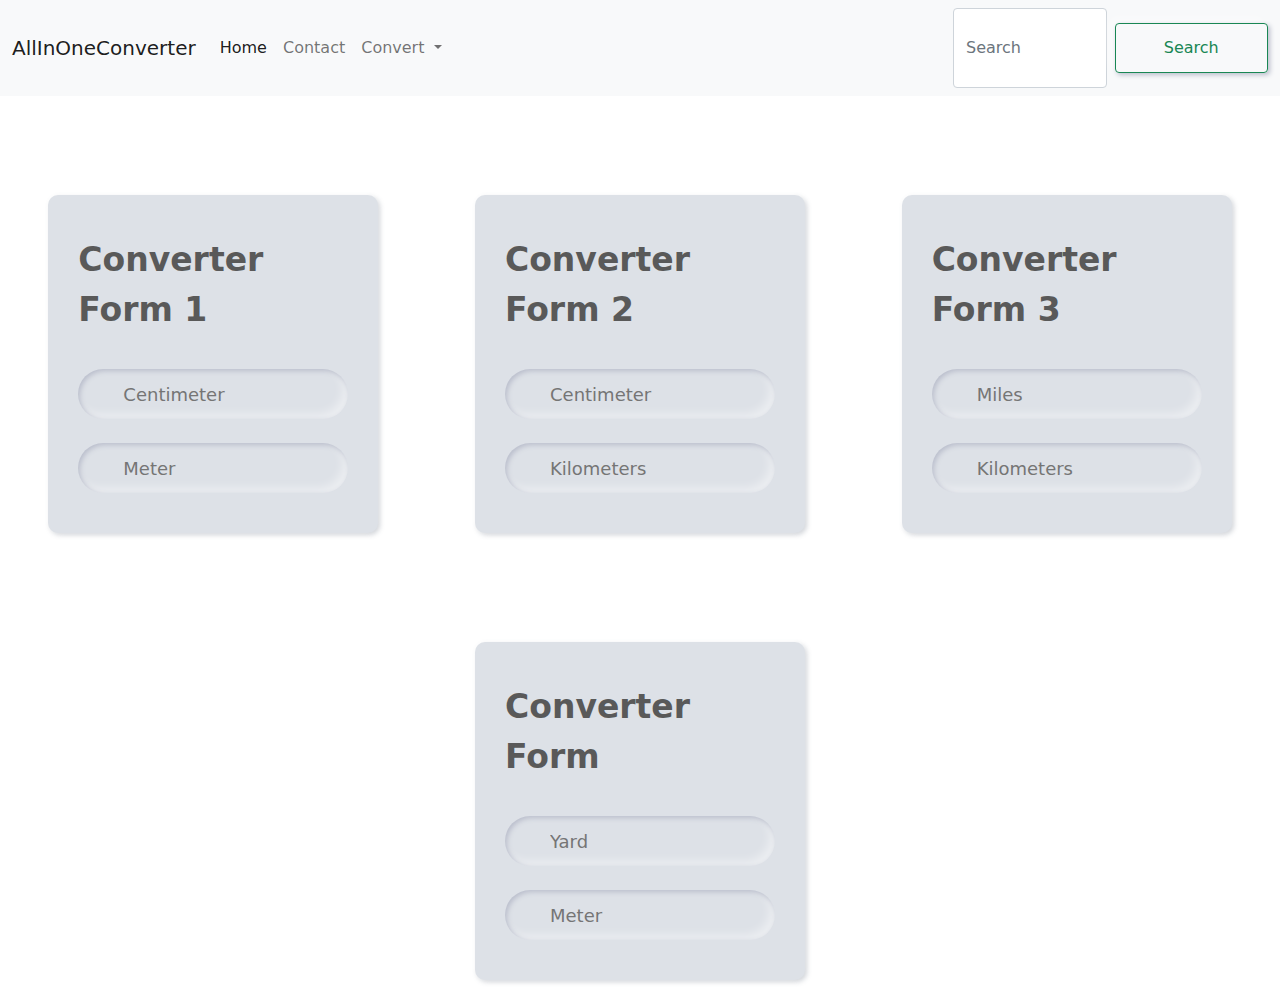
<file: lengthcon.html>
<!DOCTYPE html>
<html lang="en">
<head>
    <meta charset="UTF-8">
    <meta http-equiv="X-UA-Compatible" content="IE=edge">
    <meta name="viewport" content="width=device-width, initial-scale=1.0">
    <title>Length Converter</title>
    <link rel="stylesheet" href="min.css">
    <link rel="stylesheet" href="lengthcon.css">
</head>
<body>
    
    <!-- -------------- NavBar -------------- -->

    <nav class="navbar navbar-expand-lg navbar-light bg-light">
        <div class="container-fluid">
            <a class="navbar-brand" href="index.html">AllInOneConverter</a>
            <button class="navbar-toggler" type="button" data-bs-toggle="collapse"
                data-bs-target="#navbarSupportedContent" aria-controls="navbarSupportedContent" aria-expanded="false"
                aria-label="Toggle navigation">
                <span class="navbar-toggler-icon"></span>
            </button>
            <div class="collapse navbar-collapse" id="navbarSupportedContent">
                <ul class="navbar-nav me-auto mb-2 mb-lg-0">
                    <li class="nav-item">
                        <a class="nav-link active" aria-current="page" href="index.html">Home</a>
                    </li>
                    <li class="nav-item">
                        <a class="nav-link" href="#">Contact</a>
                    </li>
                    <li class="nav-item dropdown">
                        <a class="nav-link dropdown-toggle" href="#" id="navbarDropdown" role="button"
                            data-bs-toggle="dropdown" aria-expanded="false">
                            Convert
                        </a>
                        <ul class="dropdown-menu" aria-labelledby="navbarDropdown">
                            <li><a class="dropdown-item" href="tempcon.html">TemperatureConverter</a></li>
                            <li><a class="dropdown-item" href="weightcon.html">WeightConverter</a></li>
                            <li>
                                <hr class="dropdown-divider">
                            </li>
                            <li><a class="dropdown-item" href="lengthcon.html">LengthConverter</a></li>
                        </ul>
                    </li>
                </ul>
                <form class="d-flex">
                    <input class="form-control me-2" type="search" placeholder="Search" aria-label="Search">
                    <button class="btn btn-outline-success" type="submit">Search</button>
                </form>
            </div>
        </div>
    </nav>


    <!-- -------x------- NavBar -------x------- -->

    <!-- --------------- Forms --------------- -->
    <div class="forms">
        <div class="content">
            <div class="text">
                Converter Form 1
            </div>
            <form action="#">
                <div class="field">
                    <input type="text" name="cen" id="cen" onkeyup="centmet()" placeholder="Centimeter">
                    <span class="fas fa-user"></span>
                </div>
                <br>
                <div class="field">
                    <input type="text" name="me" id="me" onkeyup="metcen()" placeholder="Meter">
                    <span class="fas fa-user"></span>
                </div>
            </form>
        </div>

        <div class="content">
            <div class="text">
                Converter Form 2
            </div>
            <form action="#">
                <div class="field">
                    <input type="text" name="cen2" id="cen2" onkeyup="centkil()" placeholder="Centimeter">
                    <span class="fas fa-user"></span>
                </div>
                <br>
                <div class="field">
                    <input type="text" name="kil" id="kil" placeholder="Kilometers" onkeyup="kiltcen()">
                    <span class="fas fa-user"></span>
                </div>
            </form>
        </div>

        <div class="content">
            <div class="text">
                Converter Form 3
            </div>
            <form action="#">
                <div class="field">
                    <input type="text" name="mil" id="mil" onkeyup="keltfar()" placeholder="Miles">
                    <span class="fas fa-user"></span>
                </div>
                <br>
                <div class="field">
                    <input type="text" name="kil2" id="kil2" placeholder="Kilometers" onkeyup="kiltmil()">
                    <span class="fas fa-user"></span>
                </div>
            </form>
        </div>
    </div>

    <div class="forms">
        <div class="content">
            <div class="text">
                Converter Form 
            </div>
            <form action="#">
                <div class="field">
                    <input type="text" name="y" id="y" onkeyup="ytmet()" placeholder="Yard">
                    <span class="fas fa-user"></span>
                </div>
                <br>
                <div class="field">
                    <input type="text" name="met3" id="met3" onkeyup="metty()" placeholder="Meter">
                    <span class="fas fa-user"></span>
                </div>
            </form>
        </div>

    <!-- -------x------- Forms --------x-------- -->


</body>
<script src="min.js"></script>
<script src="lengthcon.js"></script>
</html>
</file>
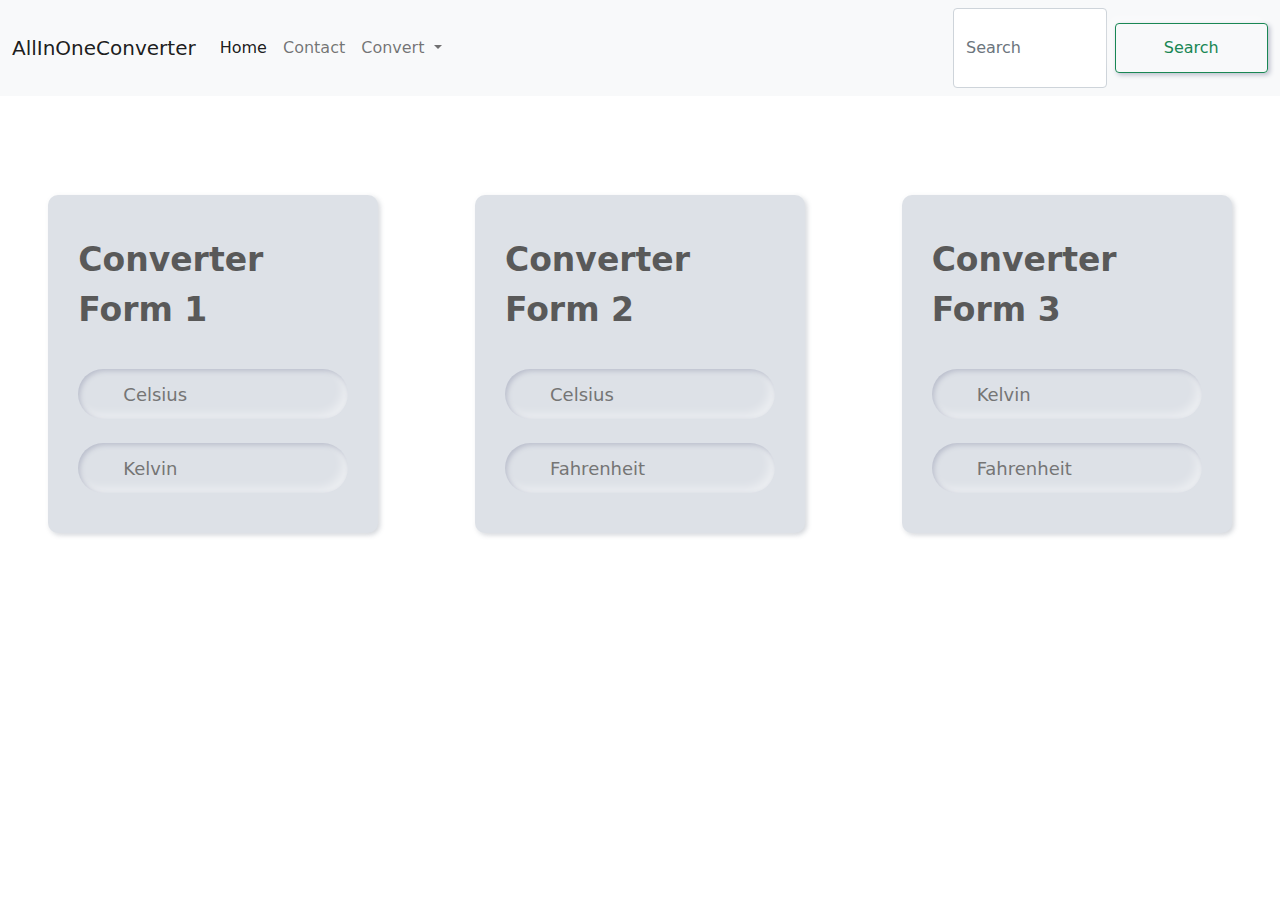
<file: tempcon.html>
<!DOCTYPE html>
<html lang="en">

<head>
    <meta charset="UTF-8">
    <meta http-equiv="X-UA-Compatible" content="IE=edge">
    <meta name="viewport" content="width=device-width, initial-scale=1.0">
    <title>Temperature Converter</title>
    <link rel="stylesheet" href="min.css">
    <link rel="stylesheet" href="tempcon.css">
</head>

<body>

    <!-- -------------- NavBar -------------- -->

    <nav class="navbar navbar-expand-lg navbar-light bg-light">
        <div class="container-fluid">
            <a class="navbar-brand" href="index.html">AllInOneConverter</a>
            <button class="navbar-toggler" type="button" data-bs-toggle="collapse"
                data-bs-target="#navbarSupportedContent" aria-controls="navbarSupportedContent" aria-expanded="false"
                aria-label="Toggle navigation">
                <span class="navbar-toggler-icon"></span>
            </button>
            <div class="collapse navbar-collapse" id="navbarSupportedContent">
                <ul class="navbar-nav me-auto mb-2 mb-lg-0">
                    <li class="nav-item">
                        <a class="nav-link active" aria-current="page" href="index.html">Home</a>
                    </li>
                    <li class="nav-item">
                        <a class="nav-link" href="#">Contact</a>
                    </li>
                    <li class="nav-item dropdown">
                        <a class="nav-link dropdown-toggle" href="#" id="navbarDropdown" role="button"
                            data-bs-toggle="dropdown" aria-expanded="false">
                            Convert
                        </a>
                        <ul class="dropdown-menu" aria-labelledby="navbarDropdown">
                            <li><a class="dropdown-item" href="tempcon.html">TemperatureConverter</a></li>
                            <li><a class="dropdown-item" href="weightcon.html">WeightConverter</a></li>
                            <li>
                                <hr class="dropdown-divider">
                            </li>
                            <li><a class="dropdown-item" href="lengthcon.html">LengthConverter</a></li>
                        </ul>
                    </li>
                </ul>
                <form class="d-flex">
                    <input class="form-control me-2" type="search" placeholder="Search" aria-label="Search">
                    <button class="btn btn-outline-success" type="submit">Search</button>
                </form>
            </div>
        </div>
    </nav>


    <!-- -------x------- NavBar -------x------- -->

    <!-- --------------- Forms --------------- -->
    <div class="forms">
        <div class="content">
            <div class="text">
                Converter Form 1
            </div>
            <form action="#">
                <div class="field">
                    <input type="text" name="cel" id="cel" onkeyup="celtkel()" placeholder="Celsius">
                    <span class="fas fa-user"></span>
                    <label> Celsius </label>
                </div>
                <br>
                <div class="field">
                    <input type="text" name="kel" id="kel" onkeyup="keltcel()" placeholder="Kelvin">
                    <span class="fas fa-user"></span>
                    <label> Kelvin </label>
                </div>
            </form>
        </div>

        <div class="content">
            <div class="text">
                Converter Form 2
            </div>
            <form action="#">
                <div class="field">
                    <input type="text" name="cel" id="cel2" onkeyup="celtfar()" placeholder="Celsius">
                    <span class="fas fa-user"></span>
                    <label> Celsius </label>
                </div>
                <br>
                <div class="field">
                    <input type="text" name="far" id="far" placeholder="Fahrenheit" onkeyup="fartcel()">
                    <span class="fas fa-user"></span>
                    <label> Fahrenheit </label>
                </div>
            </form>
        </div>

        <div class="content">
            <div class="text">
                Converter Form 3
            </div>
            <form action="#">
                <div class="field">
                    <input type="text" name="kel2" id="kel2" onkeyup="keltfar()" placeholder="Kelvin">
                    <span class="fas fa-user"></span>
                    <label> Kelvin </label>
                </div>
                <br>
                <div class="field">
                    <input type="text" name="far2" id="far2" placeholder="Fahrenheit" onkeyup="fartcel()">
                    <span class="fas fa-user"></span>
                    <label> Fahrenheit </label>
                </div>
            </form>
        </div>
    </div>

    <!-- -------x------- Forms --------x-------- -->

</body>

<script src="min.js">

</script>
<script src="tempcon.js"></script>

</html>
</file>
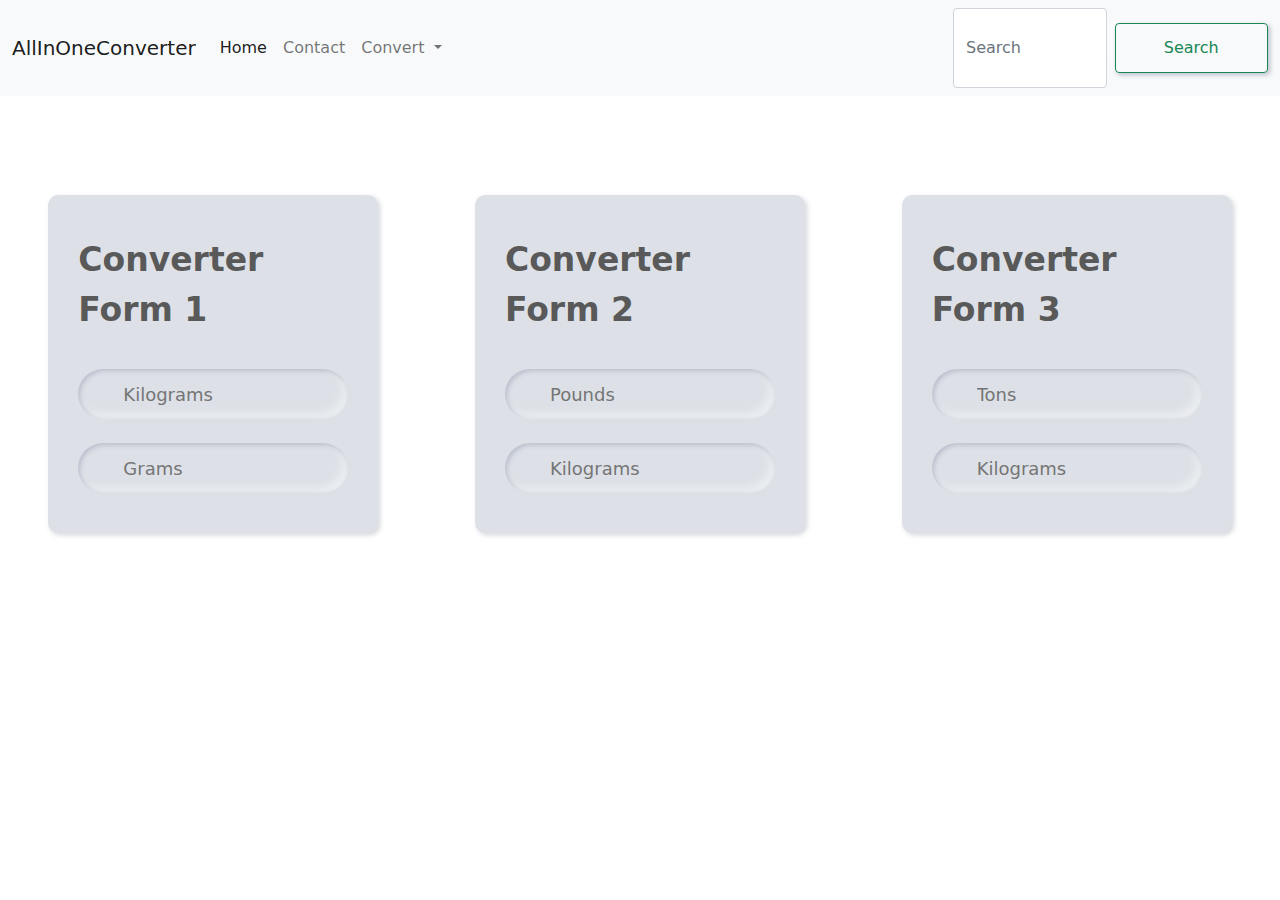
<file: weightcon.html>
<!DOCTYPE html>
<html lang="en">
<head>
    <meta charset="UTF-8">
    <meta http-equiv="X-UA-Compatible" content="IE=edge">
    <meta name="viewport" content="width=device-width, initial-scale=1.0">
    <title>Length Converter</title>
    <link rel="stylesheet" href="min.css">
    <link rel="stylesheet" href="weightcon.css">
</head>
<body>
    
    <!-- -------------- NavBar -------------- -->

    <nav class="navbar navbar-expand-lg navbar-light bg-light">
        <div class="container-fluid">
            <a class="navbar-brand" href="index.html">AllInOneConverter</a>
            <button class="navbar-toggler" type="button" data-bs-toggle="collapse"
                data-bs-target="#navbarSupportedContent" aria-controls="navbarSupportedContent" aria-expanded="false"
                aria-label="Toggle navigation">
                <span class="navbar-toggler-icon"></span>
            </button>
            <div class="collapse navbar-collapse" id="navbarSupportedContent">
                <ul class="navbar-nav me-auto mb-2 mb-lg-0">
                    <li class="nav-item">
                        <a class="nav-link active" aria-current="page" href="index.html">Home</a>
                    </li>
                    <li class="nav-item">
                        <a class="nav-link" href="#">Contact</a>
                    </li>
                    <li class="nav-item dropdown">
                        <a class="nav-link dropdown-toggle" href="#" id="navbarDropdown" role="button"
                            data-bs-toggle="dropdown" aria-expanded="false">
                            Convert
                        </a>
                        <ul class="dropdown-menu" aria-labelledby="navbarDropdown">
                            <li><a class="dropdown-item" href="tempcon.html">TemperatureConverter</a></li>
                            <li><a class="dropdown-item" href="weightcon.html">WeightConverter</a></li>
                            <li>
                                <hr class="dropdown-divider">
                            </li>
                            <li><a class="dropdown-item" href="lengthcon.html">LengthConverter</a></li>
                        </ul>
                    </li>
                </ul>
                <form class="d-flex">
                    <input class="form-control me-2" type="search" placeholder="Search" aria-label="Search">
                    <button class="btn btn-outline-success" type="submit">Search</button>
                </form>
            </div>
        </div>
    </nav>


    <!-- -------x------- NavBar -------x------- -->

    <!-- --------------- Forms --------------- -->
    <div class="forms">
        <div class="content">
            <div class="text">
                Converter Form 1
            </div>
            <form action="#">
                <div class="field">
                    <input type="text" name="kil" id="kil" onkeyup="kiltg()" placeholder="Kilograms">
                    <span class="fas fa-user"></span>
                </div>
                <br>
                <div class="field">
                    <input type="text" name="g" id="g" onkeyup="gtkil()" placeholder="Grams">
                    <span class="fas fa-user"></span>
                </div>
            </form>
        </div>

        <div class="content">
            <div class="text">
                Converter Form 2
            </div>
            <form action="#">
                <div class="field">
                    <input type="text" name="p" id="p" onkeyup="ptkil()" placeholder="Pounds">
                    <span class="fas fa-user"></span>
                </div>
                <br>
                <div class="field">
                    <input type="text" name="kil2" id="kil2" placeholder="Kilograms" onkeyup="kiltp()">
                    <span class="fas fa-user"></span>
                </div>
            </form>
        </div>

        <div class="content">
            <div class="text">
                Converter Form 3
            </div>
            <form action="#">
                <div class="field">
                    <input type="text" name="ton" id="ton" onkeyup="ttkil()" placeholder="Tons">
                    <span class="fas fa-user"></span>
                </div>
                <br>
                <div class="field">
                    <input type="text" name="kil3" id="kil3" placeholder="Kilograms" onkeyup="kiltton()">
                    <span class="fas fa-user"></span>
                </div>
            </form>
        </div>
    </div>

    <!-- -------x------- Forms --------x-------- -->


</body>
<script src="min.js"></script>
<script src="weightcon.js"></script>
</html>
</file>
<file: lengthcon.css>
@import url("https://fonts.googleapis.com/css?family=Poppins:400,500,600,700&display=swap");

.forms {
  display: flex;
  justify-content: space-around;
}

.content {
  width: 330px;
  padding: 40px 30px;
  background: #dde1e7;
  border-radius: 10px;
  box-shadow: -3px -3px 7px #ffffff73, 2px 2px 5px rgba(94, 104, 121, 0.288);
  margin: 10px 10px 10px 10px;
  margin-top: 99px;
}
.content .text {
  font-size: 33px;
  font-weight: 600;
  margin-bottom: 35px;
  color: #595959;
}
.field {
  height: 50px;
  width: 100%;
  display: flex;
  position: relative;
}
.field:nth-child(2) {
  margin-top: 20px;
}
.field input {
  height: 100%;
  width: 100%;
  padding-left: 45px;
  outline: none;
  border: none;
  font-size: 18px;
  background: #dde1e7;
  color: #595959;
  border-radius: 25px;
  box-shadow: inset 2px 2px 5px #babecc, inset -5px -5px 10px #ffffff73;
}
.field input:focus {
  box-shadow: inset 1px 1px 2px #babecc, inset -1px -1px 2px #ffffff73;
}
.field span {
  position: absolute;
  color: #595959;
  width: 50px;
  line-height: 50px;
}
.field label {
  position: absolute;
  top: 50%;
  transform: translateY(-50%);
  left: 45px;
  pointer-events: none;
  color: #666666;
}
.field input:valid ~ label {
  opacity: 0;
}
.forgot-pass {
  text-align: left;
  margin: 10px 0 10px 5px;
}
.forgot-pass a {
  font-size: 16px;
  color: #3498db;
  text-decoration: none;
}
.forgot-pass:hover a {
  text-decoration: underline;
}
button {
  margin: 15px 0;
  width: 100%;
  height: 50px;
  font-size: 18px;
  line-height: 50px;
  font-weight: 600;
  background: #dde1e7;
  border-radius: 25px;
  border: none;
  outline: none;
  cursor: pointer;
  color: #595959;
  box-shadow: 2px 2px 5px #babecc, -5px -5px 10px #ffffff73;
}
button:focus {
  color: #3498db;
  box-shadow: inset 2px 2px 5px #babecc, inset -5px -5px 10px #ffffff73;
}
.sign-up {
  margin: 10px 0;
  color: #595959;
  font-size: 16px;
}
.sign-up a {
  color: #3498db;
  text-decoration: none;
}
.sign-up a:hover {
  text-decoration: underline;
}
</file>
<file: tempcon.css>
@import url("https://fonts.googleapis.com/css?family=Poppins:400,500,600,700&display=swap");

.forms {
  display: flex;
  justify-content: space-around;
}

.content {
  width: 330px;
  padding: 40px 30px;
  background: #dde1e7;
  border-radius: 10px;
  box-shadow: -3px -3px 7px #ffffff73, 2px 2px 5px rgba(94, 104, 121, 0.288);
  margin: 10px 10px 10px 10px;
  margin-top: 99px;
}
.content .text {
  font-size: 33px;
  font-weight: 600;
  margin-bottom: 35px;
  color: #595959;
}
.field {
  height: 50px;
  width: 100%;
  display: flex;
  position: relative;
}
.field:nth-child(2) {
  margin-top: 20px;
}
.field input {
  height: 100%;
  width: 100%;
  padding-left: 45px;
  outline: none;
  border: none;
  font-size: 18px;
  background: #dde1e7;
  color: #595959;
  border-radius: 25px;
  box-shadow: inset 2px 2px 5px #babecc, inset -5px -5px 10px #ffffff73;
}
.field input:focus {
  box-shadow: inset 1px 1px 2px #babecc, inset -1px -1px 2px #ffffff73;
}
.field span {
  position: absolute;
  color: #595959;
  width: 50px;
  line-height: 50px;
}
.field label {
  position: absolute;
  top: 50%;
  transform: translateY(-50%);
  left: 45px;
  pointer-events: none;
  color: #666666;
}
.field input:valid ~ label {
  opacity: 0;
}
.forgot-pass {
  text-align: left;
  margin: 10px 0 10px 5px;
}
.forgot-pass a {
  font-size: 16px;
  color: #3498db;
  text-decoration: none;
}
.forgot-pass:hover a {
  text-decoration: underline;
}
button {
  margin: 15px 0;
  width: 100%;
  height: 50px;
  font-size: 18px;
  line-height: 50px;
  font-weight: 600;
  background: #dde1e7;
  border-radius: 25px;
  border: none;
  outline: none;
  cursor: pointer;
  color: #595959;
  box-shadow: 2px 2px 5px #babecc, -5px -5px 10px #ffffff73;
}
button:focus {
  color: #3498db;
  box-shadow: inset 2px 2px 5px #babecc, inset -5px -5px 10px #ffffff73;
}
.sign-up {
  margin: 10px 0;
  color: #595959;
  font-size: 16px;
}
.sign-up a {
  color: #3498db;
  text-decoration: none;
}
.sign-up a:hover {
  text-decoration: underline;
}
</file>
<file: weightcon.css>
@import url("https://fonts.googleapis.com/css?family=Poppins:400,500,600,700&display=swap");

.forms {
  display: flex;
  justify-content: space-around;
}

.content {
  width: 330px;
  padding: 40px 30px;
  background: #dde1e7;
  border-radius: 10px;
  box-shadow: -3px -3px 7px #ffffff73, 2px 2px 5px rgba(94, 104, 121, 0.288);
  margin: 10px 10px 10px 10px;
  margin-top: 99px;
}
.content .text {
  font-size: 33px;
  font-weight: 600;
  margin-bottom: 35px;
  color: #595959;
}
.field {
  height: 50px;
  width: 100%;
  display: flex;
  position: relative;
}
.field:nth-child(2) {
  margin-top: 20px;
}
.field input {
  height: 100%;
  width: 100%;
  padding-left: 45px;
  outline: none;
  border: none;
  font-size: 18px;
  background: #dde1e7;
  color: #595959;
  border-radius: 25px;
  box-shadow: inset 2px 2px 5px #babecc, inset -5px -5px 10px #ffffff73;
}
.field input:focus {
  box-shadow: inset 1px 1px 2px #babecc, inset -1px -1px 2px #ffffff73;
}
.field span {
  position: absolute;
  color: #595959;
  width: 50px;
  line-height: 50px;
}
.field label {
  position: absolute;
  top: 50%;
  transform: translateY(-50%);
  left: 45px;
  pointer-events: none;
  color: #666666;
}
.field input:valid ~ label {
  opacity: 0;
}
.forgot-pass {
  text-align: left;
  margin: 10px 0 10px 5px;
}
.forgot-pass a {
  font-size: 16px;
  color: #3498db;
  text-decoration: none;
}
.forgot-pass:hover a {
  text-decoration: underline;
}
button {
  margin: 15px 0;
  width: 100%;
  height: 50px;
  font-size: 18px;
  line-height: 50px;
  font-weight: 600;
  background: #dde1e7;
  border-radius: 25px;
  border: none;
  outline: none;
  cursor: pointer;
  color: #595959;
  box-shadow: 2px 2px 5px #babecc, -5px -5px 10px #ffffff73;
}
button:focus {
  color: #3498db;
  box-shadow: inset 2px 2px 5px #babecc, inset -5px -5px 10px #ffffff73;
}
.sign-up {
  margin: 10px 0;
  color: #595959;
  font-size: 16px;
}
.sign-up a {
  color: #3498db;
  text-decoration: none;
}
.sign-up a:hover {
  text-decoration: underline;
}
</file>
<file: min.css>
@charset "UTF-8";/*!
 * Bootstrap v5.1.3 (https://getbootstrap.com/)
 * Copyright 2011-2021 The Bootstrap Authors
 * Copyright 2011-2021 Twitter, Inc.
 * Licensed under MIT (https://github.com/twbs/bootstrap/blob/main/LICENSE)
 */:root{--bs-blue:#0d6efd;--bs-indigo:#6610f2;--bs-purple:#6f42c1;--bs-pink:#d63384;--bs-red:#dc3545;--bs-orange:#fd7e14;--bs-yellow:#ffc107;--bs-green:#198754;--bs-teal:#20c997;--bs-cyan:#0dcaf0;--bs-white:#fff;--bs-gray:#6c757d;--bs-gray-dark:#343a40;--bs-gray-100:#f8f9fa;--bs-gray-200:#e9ecef;--bs-gray-300:#dee2e6;--bs-gray-400:#ced4da;--bs-gray-500:#adb5bd;--bs-gray-600:#6c757d;--bs-gray-700:#495057;--bs-gray-800:#343a40;--bs-gray-900:#212529;--bs-primary:#0d6efd;--bs-secondary:#6c757d;--bs-success:#198754;--bs-info:#0dcaf0;--bs-warning:#ffc107;--bs-danger:#dc3545;--bs-light:#f8f9fa;--bs-dark:#212529;--bs-primary-rgb:13,110,253;--bs-secondary-rgb:108,117,125;--bs-success-rgb:25,135,84;--bs-info-rgb:13,202,240;--bs-warning-rgb:255,193,7;--bs-danger-rgb:220,53,69;--bs-light-rgb:248,249,250;--bs-dark-rgb:33,37,41;--bs-white-rgb:255,255,255;--bs-black-rgb:0,0,0;--bs-body-color-rgb:33,37,41;--bs-body-bg-rgb:255,255,255;--bs-font-sans-serif:system-ui,-apple-system,"Segoe UI",Roboto,"Helvetica Neue",Arial,"Noto Sans","Liberation Sans",sans-serif,"Apple Color Emoji","Segoe UI Emoji","Segoe UI Symbol","Noto Color Emoji";--bs-font-monospace:SFMono-Regular,Menlo,Monaco,Consolas,"Liberation Mono","Courier New",monospace;--bs-gradient:linear-gradient(180deg, rgba(255, 255, 255, 0.15), rgba(255, 255, 255, 0));--bs-body-font-family:var(--bs-font-sans-serif);--bs-body-font-size:1rem;--bs-body-font-weight:400;--bs-body-line-height:1.5;--bs-body-color:#212529;--bs-body-bg:#fff}*,::after,::before{box-sizing:border-box}@media (prefers-reduced-motion:no-preference){:root{scroll-behavior:smooth}}body{margin:0;font-family:var(--bs-body-font-family);font-size:var(--bs-body-font-size);font-weight:var(--bs-body-font-weight);line-height:var(--bs-body-line-height);color:var(--bs-body-color);text-align:var(--bs-body-text-align);background-color:var(--bs-body-bg);-webkit-text-size-adjust:100%;-webkit-tap-highlight-color:transparent}hr{margin:1rem 0;color:inherit;background-color:currentColor;border:0;opacity:.25}hr:not([size]){height:1px}.h1,.h2,.h3,.h4,.h5,.h6,h1,h2,h3,h4,h5,h6{margin-top:0;margin-bottom:.5rem;font-weight:500;line-height:1.2}.h1,h1{font-size:calc(1.375rem + 1.5vw)}@media (min-width:1200px){.h1,h1{font-size:2.5rem}}.h2,h2{font-size:calc(1.325rem + .9vw)}@media (min-width:1200px){.h2,h2{font-size:2rem}}.h3,h3{font-size:calc(1.3rem + .6vw)}@media (min-width:1200px){.h3,h3{font-size:1.75rem}}.h4,h4{font-size:calc(1.275rem + .3vw)}@media (min-width:1200px){.h4,h4{font-size:1.5rem}}.h5,h5{font-size:1.25rem}.h6,h6{font-size:1rem}p{margin-top:0;margin-bottom:1rem}abbr[data-bs-original-title],abbr[title]{-webkit-text-decoration:underline dotted;text-decoration:underline dotted;cursor:help;-webkit-text-decoration-skip-ink:none;text-decoration-skip-ink:none}address{margin-bottom:1rem;font-style:normal;line-height:inherit}ol,ul{padding-left:2rem}dl,ol,ul{margin-top:0;margin-bottom:1rem}ol ol,ol ul,ul ol,ul ul{margin-bottom:0}dt{font-weight:700}dd{margin-bottom:.5rem;margin-left:0}blockquote{margin:0 0 1rem}b,strong{font-weight:bolder}.small,small{font-size:.875em}.mark,mark{padding:.2em;background-color:#fcf8e3}sub,sup{position:relative;font-size:.75em;line-height:0;vertical-align:baseline}sub{bottom:-.25em}sup{top:-.5em}a{color:#0d6efd;text-decoration:underline}a:hover{color:#0a58ca}a:not([href]):not([class]),a:not([href]):not([class]):hover{color:inherit;text-decoration:none}code,kbd,pre,samp{font-family:var(--bs-font-monospace);font-size:1em;direction:ltr;unicode-bidi:bidi-override}pre{display:block;margin-top:0;margin-bottom:1rem;overflow:auto;font-size:.875em}pre code{font-size:inherit;color:inherit;word-break:normal}code{font-size:.875em;color:#d63384;word-wrap:break-word}a>code{color:inherit}kbd{padding:.2rem .4rem;font-size:.875em;color:#fff;background-color:#212529;border-radius:.2rem}kbd kbd{padding:0;font-size:1em;font-weight:700}figure{margin:0 0 1rem}img,svg{vertical-align:middle}table{caption-side:bottom;border-collapse:collapse}caption{padding-top:.5rem;padding-bottom:.5rem;color:#6c757d;text-align:left}th{text-align:inherit;text-align:-webkit-match-parent}tbody,td,tfoot,th,thead,tr{border-color:inherit;border-style:solid;border-width:0}label{display:inline-block}button{border-radius:0}button:focus:not(:focus-visible){outline:0}button,input,optgroup,select,textarea{margin:0;font-family:inherit;font-size:inherit;line-height:inherit}button,select{text-transform:none}[role=button]{cursor:pointer}select{word-wrap:normal}select:disabled{opacity:1}[list]::-webkit-calendar-picker-indicator{display:none}[type=button],[type=reset],[type=submit],button{-webkit-appearance:button}[type=button]:not(:disabled),[type=reset]:not(:disabled),[type=submit]:not(:disabled),button:not(:disabled){cursor:pointer}::-moz-focus-inner{padding:0;border-style:none}textarea{resize:vertical}fieldset{min-width:0;padding:0;margin:0;border:0}legend{float:left;width:100%;padding:0;margin-bottom:.5rem;font-size:calc(1.275rem + .3vw);line-height:inherit}@media (min-width:1200px){legend{font-size:1.5rem}}legend+*{clear:left}::-webkit-datetime-edit-day-field,::-webkit-datetime-edit-fields-wrapper,::-webkit-datetime-edit-hour-field,::-webkit-datetime-edit-minute,::-webkit-datetime-edit-month-field,::-webkit-datetime-edit-text,::-webkit-datetime-edit-year-field{padding:0}::-webkit-inner-spin-button{height:auto}[type=search]{outline-offset:-2px;-webkit-appearance:textfield}::-webkit-search-decoration{-webkit-appearance:none}::-webkit-color-swatch-wrapper{padding:0}::-webkit-file-upload-button{font:inherit}::file-selector-button{font:inherit}::-webkit-file-upload-button{font:inherit;-webkit-appearance:button}output{display:inline-block}iframe{border:0}summary{display:list-item;cursor:pointer}progress{vertical-align:baseline}[hidden]{display:none!important}.lead{font-size:1.25rem;font-weight:300}.display-1{font-size:calc(1.625rem + 4.5vw);font-weight:300;line-height:1.2}@media (min-width:1200px){.display-1{font-size:5rem}}.display-2{font-size:calc(1.575rem + 3.9vw);font-weight:300;line-height:1.2}@media (min-width:1200px){.display-2{font-size:4.5rem}}.display-3{font-size:calc(1.525rem + 3.3vw);font-weight:300;line-height:1.2}@media (min-width:1200px){.display-3{font-size:4rem}}.display-4{font-size:calc(1.475rem + 2.7vw);font-weight:300;line-height:1.2}@media (min-width:1200px){.display-4{font-size:3.5rem}}.display-5{font-size:calc(1.425rem + 2.1vw);font-weight:300;line-height:1.2}@media (min-width:1200px){.display-5{font-size:3rem}}.display-6{font-size:calc(1.375rem + 1.5vw);font-weight:300;line-height:1.2}@media (min-width:1200px){.display-6{font-size:2.5rem}}.list-unstyled{padding-left:0;list-style:none}.list-inline{padding-left:0;list-style:none}.list-inline-item{display:inline-block}.list-inline-item:not(:last-child){margin-right:.5rem}.initialism{font-size:.875em;text-transform:uppercase}.blockquote{margin-bottom:1rem;font-size:1.25rem}.blockquote>:last-child{margin-bottom:0}.blockquote-footer{margin-top:-1rem;margin-bottom:1rem;font-size:.875em;color:#6c757d}.blockquote-footer::before{content:"— "}.img-fluid{max-width:100%;height:auto}.img-thumbnail{padding:.25rem;background-color:#fff;border:1px solid #dee2e6;border-radius:.25rem;max-width:100%;height:auto}.figure{display:inline-block}.figure-img{margin-bottom:.5rem;line-height:1}.figure-caption{font-size:.875em;color:#6c757d}.container,.container-fluid,.container-lg,.container-md,.container-sm,.container-xl,.container-xxl{width:100%;padding-right:var(--bs-gutter-x,.75rem);padding-left:var(--bs-gutter-x,.75rem);margin-right:auto;margin-left:auto}@media (min-width:576px){.container,.container-sm{max-width:540px}}@media (min-width:768px){.container,.container-md,.container-sm{max-width:720px}}@media (min-width:992px){.container,.container-lg,.container-md,.container-sm{max-width:960px}}@media (min-width:1200px){.container,.container-lg,.container-md,.container-sm,.container-xl{max-width:1140px}}@media (min-width:1400px){.container,.container-lg,.container-md,.container-sm,.container-xl,.container-xxl{max-width:1320px}}.row{--bs-gutter-x:1.5rem;--bs-gutter-y:0;display:flex;flex-wrap:wrap;margin-top:calc(-1 * var(--bs-gutter-y));margin-right:calc(-.5 * var(--bs-gutter-x));margin-left:calc(-.5 * var(--bs-gutter-x))}.row>*{flex-shrink:0;width:100%;max-width:100%;padding-right:calc(var(--bs-gutter-x) * .5);padding-left:calc(var(--bs-gutter-x) * .5);margin-top:var(--bs-gutter-y)}.col{flex:1 0 0%}.row-cols-auto>*{flex:0 0 auto;width:auto}.row-cols-1>*{flex:0 0 auto;width:100%}.row-cols-2>*{flex:0 0 auto;width:50%}.row-cols-3>*{flex:0 0 auto;width:33.3333333333%}.row-cols-4>*{flex:0 0 auto;width:25%}.row-cols-5>*{flex:0 0 auto;width:20%}.row-cols-6>*{flex:0 0 auto;width:16.6666666667%}.col-auto{flex:0 0 auto;width:auto}.col-1{flex:0 0 auto;width:8.33333333%}.col-2{flex:0 0 auto;width:16.66666667%}.col-3{flex:0 0 auto;width:25%}.col-4{flex:0 0 auto;width:33.33333333%}.col-5{flex:0 0 auto;width:41.66666667%}.col-6{flex:0 0 auto;width:50%}.col-7{flex:0 0 auto;width:58.33333333%}.col-8{flex:0 0 auto;width:66.66666667%}.col-9{flex:0 0 auto;width:75%}.col-10{flex:0 0 auto;width:83.33333333%}.col-11{flex:0 0 auto;width:91.66666667%}.col-12{flex:0 0 auto;width:100%}.offset-1{margin-left:8.33333333%}.offset-2{margin-left:16.66666667%}.offset-3{margin-left:25%}.offset-4{margin-left:33.33333333%}.offset-5{margin-left:41.66666667%}.offset-6{margin-left:50%}.offset-7{margin-left:58.33333333%}.offset-8{margin-left:66.66666667%}.offset-9{margin-left:75%}.offset-10{margin-left:83.33333333%}.offset-11{margin-left:91.66666667%}.g-0,.gx-0{--bs-gutter-x:0}.g-0,.gy-0{--bs-gutter-y:0}.g-1,.gx-1{--bs-gutter-x:0.25rem}.g-1,.gy-1{--bs-gutter-y:0.25rem}.g-2,.gx-2{--bs-gutter-x:0.5rem}.g-2,.gy-2{--bs-gutter-y:0.5rem}.g-3,.gx-3{--bs-gutter-x:1rem}.g-3,.gy-3{--bs-gutter-y:1rem}.g-4,.gx-4{--bs-gutter-x:1.5rem}.g-4,.gy-4{--bs-gutter-y:1.5rem}.g-5,.gx-5{--bs-gutter-x:3rem}.g-5,.gy-5{--bs-gutter-y:3rem}@media (min-width:576px){.col-sm{flex:1 0 0%}.row-cols-sm-auto>*{flex:0 0 auto;width:auto}.row-cols-sm-1>*{flex:0 0 auto;width:100%}.row-cols-sm-2>*{flex:0 0 auto;width:50%}.row-cols-sm-3>*{flex:0 0 auto;width:33.3333333333%}.row-cols-sm-4>*{flex:0 0 auto;width:25%}.row-cols-sm-5>*{flex:0 0 auto;width:20%}.row-cols-sm-6>*{flex:0 0 auto;width:16.6666666667%}.col-sm-auto{flex:0 0 auto;width:auto}.col-sm-1{flex:0 0 auto;width:8.33333333%}.col-sm-2{flex:0 0 auto;width:16.66666667%}.col-sm-3{flex:0 0 auto;width:25%}.col-sm-4{flex:0 0 auto;width:33.33333333%}.col-sm-5{flex:0 0 auto;width:41.66666667%}.col-sm-6{flex:0 0 auto;width:50%}.col-sm-7{flex:0 0 auto;width:58.33333333%}.col-sm-8{flex:0 0 auto;width:66.66666667%}.col-sm-9{flex:0 0 auto;width:75%}.col-sm-10{flex:0 0 auto;width:83.33333333%}.col-sm-11{flex:0 0 auto;width:91.66666667%}.col-sm-12{flex:0 0 auto;width:100%}.offset-sm-0{margin-left:0}.offset-sm-1{margin-left:8.33333333%}.offset-sm-2{margin-left:16.66666667%}.offset-sm-3{margin-left:25%}.offset-sm-4{margin-left:33.33333333%}.offset-sm-5{margin-left:41.66666667%}.offset-sm-6{margin-left:50%}.offset-sm-7{margin-left:58.33333333%}.offset-sm-8{margin-left:66.66666667%}.offset-sm-9{margin-left:75%}.offset-sm-10{margin-left:83.33333333%}.offset-sm-11{margin-left:91.66666667%}.g-sm-0,.gx-sm-0{--bs-gutter-x:0}.g-sm-0,.gy-sm-0{--bs-gutter-y:0}.g-sm-1,.gx-sm-1{--bs-gutter-x:0.25rem}.g-sm-1,.gy-sm-1{--bs-gutter-y:0.25rem}.g-sm-2,.gx-sm-2{--bs-gutter-x:0.5rem}.g-sm-2,.gy-sm-2{--bs-gutter-y:0.5rem}.g-sm-3,.gx-sm-3{--bs-gutter-x:1rem}.g-sm-3,.gy-sm-3{--bs-gutter-y:1rem}.g-sm-4,.gx-sm-4{--bs-gutter-x:1.5rem}.g-sm-4,.gy-sm-4{--bs-gutter-y:1.5rem}.g-sm-5,.gx-sm-5{--bs-gutter-x:3rem}.g-sm-5,.gy-sm-5{--bs-gutter-y:3rem}}@media (min-width:768px){.col-md{flex:1 0 0%}.row-cols-md-auto>*{flex:0 0 auto;width:auto}.row-cols-md-1>*{flex:0 0 auto;width:100%}.row-cols-md-2>*{flex:0 0 auto;width:50%}.row-cols-md-3>*{flex:0 0 auto;width:33.3333333333%}.row-cols-md-4>*{flex:0 0 auto;width:25%}.row-cols-md-5>*{flex:0 0 auto;width:20%}.row-cols-md-6>*{flex:0 0 auto;width:16.6666666667%}.col-md-auto{flex:0 0 auto;width:auto}.col-md-1{flex:0 0 auto;width:8.33333333%}.col-md-2{flex:0 0 auto;width:16.66666667%}.col-md-3{flex:0 0 auto;width:25%}.col-md-4{flex:0 0 auto;width:33.33333333%}.col-md-5{flex:0 0 auto;width:41.66666667%}.col-md-6{flex:0 0 auto;width:50%}.col-md-7{flex:0 0 auto;width:58.33333333%}.col-md-8{flex:0 0 auto;width:66.66666667%}.col-md-9{flex:0 0 auto;width:75%}.col-md-10{flex:0 0 auto;width:83.33333333%}.col-md-11{flex:0 0 auto;width:91.66666667%}.col-md-12{flex:0 0 auto;width:100%}.offset-md-0{margin-left:0}.offset-md-1{margin-left:8.33333333%}.offset-md-2{margin-left:16.66666667%}.offset-md-3{margin-left:25%}.offset-md-4{margin-left:33.33333333%}.offset-md-5{margin-left:41.66666667%}.offset-md-6{margin-left:50%}.offset-md-7{margin-left:58.33333333%}.offset-md-8{margin-left:66.66666667%}.offset-md-9{margin-left:75%}.offset-md-10{margin-left:83.33333333%}.offset-md-11{margin-left:91.66666667%}.g-md-0,.gx-md-0{--bs-gutter-x:0}.g-md-0,.gy-md-0{--bs-gutter-y:0}.g-md-1,.gx-md-1{--bs-gutter-x:0.25rem}.g-md-1,.gy-md-1{--bs-gutter-y:0.25rem}.g-md-2,.gx-md-2{--bs-gutter-x:0.5rem}.g-md-2,.gy-md-2{--bs-gutter-y:0.5rem}.g-md-3,.gx-md-3{--bs-gutter-x:1rem}.g-md-3,.gy-md-3{--bs-gutter-y:1rem}.g-md-4,.gx-md-4{--bs-gutter-x:1.5rem}.g-md-4,.gy-md-4{--bs-gutter-y:1.5rem}.g-md-5,.gx-md-5{--bs-gutter-x:3rem}.g-md-5,.gy-md-5{--bs-gutter-y:3rem}}@media (min-width:992px){.col-lg{flex:1 0 0%}.row-cols-lg-auto>*{flex:0 0 auto;width:auto}.row-cols-lg-1>*{flex:0 0 auto;width:100%}.row-cols-lg-2>*{flex:0 0 auto;width:50%}.row-cols-lg-3>*{flex:0 0 auto;width:33.3333333333%}.row-cols-lg-4>*{flex:0 0 auto;width:25%}.row-cols-lg-5>*{flex:0 0 auto;width:20%}.row-cols-lg-6>*{flex:0 0 auto;width:16.6666666667%}.col-lg-auto{flex:0 0 auto;width:auto}.col-lg-1{flex:0 0 auto;width:8.33333333%}.col-lg-2{flex:0 0 auto;width:16.66666667%}.col-lg-3{flex:0 0 auto;width:25%}.col-lg-4{flex:0 0 auto;width:33.33333333%}.col-lg-5{flex:0 0 auto;width:41.66666667%}.col-lg-6{flex:0 0 auto;width:50%}.col-lg-7{flex:0 0 auto;width:58.33333333%}.col-lg-8{flex:0 0 auto;width:66.66666667%}.col-lg-9{flex:0 0 auto;width:75%}.col-lg-10{flex:0 0 auto;width:83.33333333%}.col-lg-11{flex:0 0 auto;width:91.66666667%}.col-lg-12{flex:0 0 auto;width:100%}.offset-lg-0{margin-left:0}.offset-lg-1{margin-left:8.33333333%}.offset-lg-2{margin-left:16.66666667%}.offset-lg-3{margin-left:25%}.offset-lg-4{margin-left:33.33333333%}.offset-lg-5{margin-left:41.66666667%}.offset-lg-6{margin-left:50%}.offset-lg-7{margin-left:58.33333333%}.offset-lg-8{margin-left:66.66666667%}.offset-lg-9{margin-left:75%}.offset-lg-10{margin-left:83.33333333%}.offset-lg-11{margin-left:91.66666667%}.g-lg-0,.gx-lg-0{--bs-gutter-x:0}.g-lg-0,.gy-lg-0{--bs-gutter-y:0}.g-lg-1,.gx-lg-1{--bs-gutter-x:0.25rem}.g-lg-1,.gy-lg-1{--bs-gutter-y:0.25rem}.g-lg-2,.gx-lg-2{--bs-gutter-x:0.5rem}.g-lg-2,.gy-lg-2{--bs-gutter-y:0.5rem}.g-lg-3,.gx-lg-3{--bs-gutter-x:1rem}.g-lg-3,.gy-lg-3{--bs-gutter-y:1rem}.g-lg-4,.gx-lg-4{--bs-gutter-x:1.5rem}.g-lg-4,.gy-lg-4{--bs-gutter-y:1.5rem}.g-lg-5,.gx-lg-5{--bs-gutter-x:3rem}.g-lg-5,.gy-lg-5{--bs-gutter-y:3rem}}@media (min-width:1200px){.col-xl{flex:1 0 0%}.row-cols-xl-auto>*{flex:0 0 auto;width:auto}.row-cols-xl-1>*{flex:0 0 auto;width:100%}.row-cols-xl-2>*{flex:0 0 auto;width:50%}.row-cols-xl-3>*{flex:0 0 auto;width:33.3333333333%}.row-cols-xl-4>*{flex:0 0 auto;width:25%}.row-cols-xl-5>*{flex:0 0 auto;width:20%}.row-cols-xl-6>*{flex:0 0 auto;width:16.6666666667%}.col-xl-auto{flex:0 0 auto;width:auto}.col-xl-1{flex:0 0 auto;width:8.33333333%}.col-xl-2{flex:0 0 auto;width:16.66666667%}.col-xl-3{flex:0 0 auto;width:25%}.col-xl-4{flex:0 0 auto;width:33.33333333%}.col-xl-5{flex:0 0 auto;width:41.66666667%}.col-xl-6{flex:0 0 auto;width:50%}.col-xl-7{flex:0 0 auto;width:58.33333333%}.col-xl-8{flex:0 0 auto;width:66.66666667%}.col-xl-9{flex:0 0 auto;width:75%}.col-xl-10{flex:0 0 auto;width:83.33333333%}.col-xl-11{flex:0 0 auto;width:91.66666667%}.col-xl-12{flex:0 0 auto;width:100%}.offset-xl-0{margin-left:0}.offset-xl-1{margin-left:8.33333333%}.offset-xl-2{margin-left:16.66666667%}.offset-xl-3{margin-left:25%}.offset-xl-4{margin-left:33.33333333%}.offset-xl-5{margin-left:41.66666667%}.offset-xl-6{margin-left:50%}.offset-xl-7{margin-left:58.33333333%}.offset-xl-8{margin-left:66.66666667%}.offset-xl-9{margin-left:75%}.offset-xl-10{margin-left:83.33333333%}.offset-xl-11{margin-left:91.66666667%}.g-xl-0,.gx-xl-0{--bs-gutter-x:0}.g-xl-0,.gy-xl-0{--bs-gutter-y:0}.g-xl-1,.gx-xl-1{--bs-gutter-x:0.25rem}.g-xl-1,.gy-xl-1{--bs-gutter-y:0.25rem}.g-xl-2,.gx-xl-2{--bs-gutter-x:0.5rem}.g-xl-2,.gy-xl-2{--bs-gutter-y:0.5rem}.g-xl-3,.gx-xl-3{--bs-gutter-x:1rem}.g-xl-3,.gy-xl-3{--bs-gutter-y:1rem}.g-xl-4,.gx-xl-4{--bs-gutter-x:1.5rem}.g-xl-4,.gy-xl-4{--bs-gutter-y:1.5rem}.g-xl-5,.gx-xl-5{--bs-gutter-x:3rem}.g-xl-5,.gy-xl-5{--bs-gutter-y:3rem}}@media (min-width:1400px){.col-xxl{flex:1 0 0%}.row-cols-xxl-auto>*{flex:0 0 auto;width:auto}.row-cols-xxl-1>*{flex:0 0 auto;width:100%}.row-cols-xxl-2>*{flex:0 0 auto;width:50%}.row-cols-xxl-3>*{flex:0 0 auto;width:33.3333333333%}.row-cols-xxl-4>*{flex:0 0 auto;width:25%}.row-cols-xxl-5>*{flex:0 0 auto;width:20%}.row-cols-xxl-6>*{flex:0 0 auto;width:16.6666666667%}.col-xxl-auto{flex:0 0 auto;width:auto}.col-xxl-1{flex:0 0 auto;width:8.33333333%}.col-xxl-2{flex:0 0 auto;width:16.66666667%}.col-xxl-3{flex:0 0 auto;width:25%}.col-xxl-4{flex:0 0 auto;width:33.33333333%}.col-xxl-5{flex:0 0 auto;width:41.66666667%}.col-xxl-6{flex:0 0 auto;width:50%}.col-xxl-7{flex:0 0 auto;width:58.33333333%}.col-xxl-8{flex:0 0 auto;width:66.66666667%}.col-xxl-9{flex:0 0 auto;width:75%}.col-xxl-10{flex:0 0 auto;width:83.33333333%}.col-xxl-11{flex:0 0 auto;width:91.66666667%}.col-xxl-12{flex:0 0 auto;width:100%}.offset-xxl-0{margin-left:0}.offset-xxl-1{margin-left:8.33333333%}.offset-xxl-2{margin-left:16.66666667%}.offset-xxl-3{margin-left:25%}.offset-xxl-4{margin-left:33.33333333%}.offset-xxl-5{margin-left:41.66666667%}.offset-xxl-6{margin-left:50%}.offset-xxl-7{margin-left:58.33333333%}.offset-xxl-8{margin-left:66.66666667%}.offset-xxl-9{margin-left:75%}.offset-xxl-10{margin-left:83.33333333%}.offset-xxl-11{margin-left:91.66666667%}.g-xxl-0,.gx-xxl-0{--bs-gutter-x:0}.g-xxl-0,.gy-xxl-0{--bs-gutter-y:0}.g-xxl-1,.gx-xxl-1{--bs-gutter-x:0.25rem}.g-xxl-1,.gy-xxl-1{--bs-gutter-y:0.25rem}.g-xxl-2,.gx-xxl-2{--bs-gutter-x:0.5rem}.g-xxl-2,.gy-xxl-2{--bs-gutter-y:0.5rem}.g-xxl-3,.gx-xxl-3{--bs-gutter-x:1rem}.g-xxl-3,.gy-xxl-3{--bs-gutter-y:1rem}.g-xxl-4,.gx-xxl-4{--bs-gutter-x:1.5rem}.g-xxl-4,.gy-xxl-4{--bs-gutter-y:1.5rem}.g-xxl-5,.gx-xxl-5{--bs-gutter-x:3rem}.g-xxl-5,.gy-xxl-5{--bs-gutter-y:3rem}}.table{--bs-table-bg:transparent;--bs-table-accent-bg:transparent;--bs-table-striped-color:#212529;--bs-table-striped-bg:rgba(0, 0, 0, 0.05);--bs-table-active-color:#212529;--bs-table-active-bg:rgba(0, 0, 0, 0.1);--bs-table-hover-color:#212529;--bs-table-hover-bg:rgba(0, 0, 0, 0.075);width:100%;margin-bottom:1rem;color:#212529;vertical-align:top;border-color:#dee2e6}.table>:not(caption)>*>*{padding:.5rem .5rem;background-color:var(--bs-table-bg);border-bottom-width:1px;box-shadow:inset 0 0 0 9999px var(--bs-table-accent-bg)}.table>tbody{vertical-align:inherit}.table>thead{vertical-align:bottom}.table>:not(:first-child){border-top:2px solid currentColor}.caption-top{caption-side:top}.table-sm>:not(caption)>*>*{padding:.25rem .25rem}.table-bordered>:not(caption)>*{border-width:1px 0}.table-bordered>:not(caption)>*>*{border-width:0 1px}.table-borderless>:not(caption)>*>*{border-bottom-width:0}.table-borderless>:not(:first-child){border-top-width:0}.table-striped>tbody>tr:nth-of-type(odd)>*{--bs-table-accent-bg:var(--bs-table-striped-bg);color:var(--bs-table-striped-color)}.table-active{--bs-table-accent-bg:var(--bs-table-active-bg);color:var(--bs-table-active-color)}.table-hover>tbody>tr:hover>*{--bs-table-accent-bg:var(--bs-table-hover-bg);color:var(--bs-table-hover-color)}.table-primary{--bs-table-bg:#cfe2ff;--bs-table-striped-bg:#c5d7f2;--bs-table-striped-color:#000;--bs-table-active-bg:#bacbe6;--bs-table-active-color:#000;--bs-table-hover-bg:#bfd1ec;--bs-table-hover-color:#000;color:#000;border-color:#bacbe6}.table-secondary{--bs-table-bg:#e2e3e5;--bs-table-striped-bg:#d7d8da;--bs-table-striped-color:#000;--bs-table-active-bg:#cbccce;--bs-table-active-color:#000;--bs-table-hover-bg:#d1d2d4;--bs-table-hover-color:#000;color:#000;border-color:#cbccce}.table-success{--bs-table-bg:#d1e7dd;--bs-table-striped-bg:#c7dbd2;--bs-table-striped-color:#000;--bs-table-active-bg:#bcd0c7;--bs-table-active-color:#000;--bs-table-hover-bg:#c1d6cc;--bs-table-hover-color:#000;color:#000;border-color:#bcd0c7}.table-info{--bs-table-bg:#cff4fc;--bs-table-striped-bg:#c5e8ef;--bs-table-striped-color:#000;--bs-table-active-bg:#badce3;--bs-table-active-color:#000;--bs-table-hover-bg:#bfe2e9;--bs-table-hover-color:#000;color:#000;border-color:#badce3}.table-warning{--bs-table-bg:#fff3cd;--bs-table-striped-bg:#f2e7c3;--bs-table-striped-color:#000;--bs-table-active-bg:#e6dbb9;--bs-table-active-color:#000;--bs-table-hover-bg:#ece1be;--bs-table-hover-color:#000;color:#000;border-color:#e6dbb9}.table-danger{--bs-table-bg:#f8d7da;--bs-table-striped-bg:#eccccf;--bs-table-striped-color:#000;--bs-table-active-bg:#dfc2c4;--bs-table-active-color:#000;--bs-table-hover-bg:#e5c7ca;--bs-table-hover-color:#000;color:#000;border-color:#dfc2c4}.table-light{--bs-table-bg:#f8f9fa;--bs-table-striped-bg:#ecedee;--bs-table-striped-color:#000;--bs-table-active-bg:#dfe0e1;--bs-table-active-color:#000;--bs-table-hover-bg:#e5e6e7;--bs-table-hover-color:#000;color:#000;border-color:#dfe0e1}.table-dark{--bs-table-bg:#212529;--bs-table-striped-bg:#2c3034;--bs-table-striped-color:#fff;--bs-table-active-bg:#373b3e;--bs-table-active-color:#fff;--bs-table-hover-bg:#323539;--bs-table-hover-color:#fff;color:#fff;border-color:#373b3e}.table-responsive{overflow-x:auto;-webkit-overflow-scrolling:touch}@media (max-width:575.98px){.table-responsive-sm{overflow-x:auto;-webkit-overflow-scrolling:touch}}@media (max-width:767.98px){.table-responsive-md{overflow-x:auto;-webkit-overflow-scrolling:touch}}@media (max-width:991.98px){.table-responsive-lg{overflow-x:auto;-webkit-overflow-scrolling:touch}}@media (max-width:1199.98px){.table-responsive-xl{overflow-x:auto;-webkit-overflow-scrolling:touch}}@media (max-width:1399.98px){.table-responsive-xxl{overflow-x:auto;-webkit-overflow-scrolling:touch}}.form-label{margin-bottom:.5rem}.col-form-label{padding-top:calc(.375rem + 1px);padding-bottom:calc(.375rem + 1px);margin-bottom:0;font-size:inherit;line-height:1.5}.col-form-label-lg{padding-top:calc(.5rem + 1px);padding-bottom:calc(.5rem + 1px);font-size:1.25rem}.col-form-label-sm{padding-top:calc(.25rem + 1px);padding-bottom:calc(.25rem + 1px);font-size:.875rem}.form-text{margin-top:.25rem;font-size:.875em;color:#6c757d}.form-control{display:block;width:100%;padding:.375rem .75rem;font-size:1rem;font-weight:400;line-height:1.5;color:#212529;background-color:#fff;background-clip:padding-box;border:1px solid #ced4da;-webkit-appearance:none;-moz-appearance:none;appearance:none;border-radius:.25rem;transition:border-color .15s ease-in-out,box-shadow .15s ease-in-out}@media (prefers-reduced-motion:reduce){.form-control{transition:none}}.form-control[type=file]{overflow:hidden}.form-control[type=file]:not(:disabled):not([readonly]){cursor:pointer}.form-control:focus{color:#212529;background-color:#fff;border-color:#86b7fe;outline:0;box-shadow:0 0 0 .25rem rgba(13,110,253,.25)}.form-control::-webkit-date-and-time-value{height:1.5em}.form-control::-moz-placeholder{color:#6c757d;opacity:1}.form-control::placeholder{color:#6c757d;opacity:1}.form-control:disabled,.form-control[readonly]{background-color:#e9ecef;opacity:1}.form-control::-webkit-file-upload-button{padding:.375rem .75rem;margin:-.375rem -.75rem;-webkit-margin-end:.75rem;margin-inline-end:.75rem;color:#212529;background-color:#e9ecef;pointer-events:none;border-color:inherit;border-style:solid;border-width:0;border-inline-end-width:1px;border-radius:0;-webkit-transition:color .15s ease-in-out,background-color .15s ease-in-out,border-color .15s ease-in-out,box-shadow .15s ease-in-out;transition:color .15s ease-in-out,background-color .15s ease-in-out,border-color .15s ease-in-out,box-shadow .15s ease-in-out}.form-control::file-selector-button{padding:.375rem .75rem;margin:-.375rem -.75rem;-webkit-margin-end:.75rem;margin-inline-end:.75rem;color:#212529;background-color:#e9ecef;pointer-events:none;border-color:inherit;border-style:solid;border-width:0;border-inline-end-width:1px;border-radius:0;transition:color .15s ease-in-out,background-color .15s ease-in-out,border-color .15s ease-in-out,box-shadow .15s ease-in-out}@media (prefers-reduced-motion:reduce){.form-control::-webkit-file-upload-button{-webkit-transition:none;transition:none}.form-control::file-selector-button{transition:none}}.form-control:hover:not(:disabled):not([readonly])::-webkit-file-upload-button{background-color:#dde0e3}.form-control:hover:not(:disabled):not([readonly])::file-selector-button{background-color:#dde0e3}.form-control::-webkit-file-upload-button{padding:.375rem .75rem;margin:-.375rem -.75rem;-webkit-margin-end:.75rem;margin-inline-end:.75rem;color:#212529;background-color:#e9ecef;pointer-events:none;border-color:inherit;border-style:solid;border-width:0;border-inline-end-width:1px;border-radius:0;-webkit-transition:color .15s ease-in-out,background-color .15s ease-in-out,border-color .15s ease-in-out,box-shadow .15s ease-in-out;transition:color .15s ease-in-out,background-color .15s ease-in-out,border-color .15s ease-in-out,box-shadow .15s ease-in-out}@media (prefers-reduced-motion:reduce){.form-control::-webkit-file-upload-button{-webkit-transition:none;transition:none}}.form-control:hover:not(:disabled):not([readonly])::-webkit-file-upload-button{background-color:#dde0e3}.form-control-plaintext{display:block;width:100%;padding:.375rem 0;margin-bottom:0;line-height:1.5;color:#212529;background-color:transparent;border:solid transparent;border-width:1px 0}.form-control-plaintext.form-control-lg,.form-control-plaintext.form-control-sm{padding-right:0;padding-left:0}.form-control-sm{min-height:calc(1.5em + .5rem + 2px);padding:.25rem .5rem;font-size:.875rem;border-radius:.2rem}.form-control-sm::-webkit-file-upload-button{padding:.25rem .5rem;margin:-.25rem -.5rem;-webkit-margin-end:.5rem;margin-inline-end:.5rem}.form-control-sm::file-selector-button{padding:.25rem .5rem;margin:-.25rem -.5rem;-webkit-margin-end:.5rem;margin-inline-end:.5rem}.form-control-sm::-webkit-file-upload-button{padding:.25rem .5rem;margin:-.25rem -.5rem;-webkit-margin-end:.5rem;margin-inline-end:.5rem}.form-control-lg{min-height:calc(1.5em + 1rem + 2px);padding:.5rem 1rem;font-size:1.25rem;border-radius:.3rem}.form-control-lg::-webkit-file-upload-button{padding:.5rem 1rem;margin:-.5rem -1rem;-webkit-margin-end:1rem;margin-inline-end:1rem}.form-control-lg::file-selector-button{padding:.5rem 1rem;margin:-.5rem -1rem;-webkit-margin-end:1rem;margin-inline-end:1rem}.form-control-lg::-webkit-file-upload-button{padding:.5rem 1rem;margin:-.5rem -1rem;-webkit-margin-end:1rem;margin-inline-end:1rem}textarea.form-control{min-height:calc(1.5em + .75rem + 2px)}textarea.form-control-sm{min-height:calc(1.5em + .5rem + 2px)}textarea.form-control-lg{min-height:calc(1.5em + 1rem + 2px)}.form-control-color{width:3rem;height:auto;padding:.375rem}.form-control-color:not(:disabled):not([readonly]){cursor:pointer}.form-control-color::-moz-color-swatch{height:1.5em;border-radius:.25rem}.form-control-color::-webkit-color-swatch{height:1.5em;border-radius:.25rem}.form-select{display:block;width:100%;padding:.375rem 2.25rem .375rem .75rem;-moz-padding-start:calc(0.75rem - 3px);font-size:1rem;font-weight:400;line-height:1.5;color:#212529;background-color:#fff;background-image:url("data:image/svg+xml,%3csvg xmlns='http://www.w3.org/2000/svg' viewBox='0 0 16 16'%3e%3cpath fill='none' stroke='%23343a40' stroke-linecap='round' stroke-linejoin='round' stroke-width='2' d='M2 5l6 6 6-6'/%3e%3c/svg%3e");background-repeat:no-repeat;background-position:right .75rem center;background-size:16px 12px;border:1px solid #ced4da;border-radius:.25rem;transition:border-color .15s ease-in-out,box-shadow .15s ease-in-out;-webkit-appearance:none;-moz-appearance:none;appearance:none}@media (prefers-reduced-motion:reduce){.form-select{transition:none}}.form-select:focus{border-color:#86b7fe;outline:0;box-shadow:0 0 0 .25rem rgba(13,110,253,.25)}.form-select[multiple],.form-select[size]:not([size="1"]){padding-right:.75rem;background-image:none}.form-select:disabled{background-color:#e9ecef}.form-select:-moz-focusring{color:transparent;text-shadow:0 0 0 #212529}.form-select-sm{padding-top:.25rem;padding-bottom:.25rem;padding-left:.5rem;font-size:.875rem;border-radius:.2rem}.form-select-lg{padding-top:.5rem;padding-bottom:.5rem;padding-left:1rem;font-size:1.25rem;border-radius:.3rem}.form-check{display:block;min-height:1.5rem;padding-left:1.5em;margin-bottom:.125rem}.form-check .form-check-input{float:left;margin-left:-1.5em}.form-check-input{width:1em;height:1em;margin-top:.25em;vertical-align:top;background-color:#fff;background-repeat:no-repeat;background-position:center;background-size:contain;border:1px solid rgba(0,0,0,.25);-webkit-appearance:none;-moz-appearance:none;appearance:none;-webkit-print-color-adjust:exact;color-adjust:exact}.form-check-input[type=checkbox]{border-radius:.25em}.form-check-input[type=radio]{border-radius:50%}.form-check-input:active{filter:brightness(90%)}.form-check-input:focus{border-color:#86b7fe;outline:0;box-shadow:0 0 0 .25rem rgba(13,110,253,.25)}.form-check-input:checked{background-color:#0d6efd;border-color:#0d6efd}.form-check-input:checked[type=checkbox]{background-image:url("data:image/svg+xml,%3csvg xmlns='http://www.w3.org/2000/svg' viewBox='0 0 20 20'%3e%3cpath fill='none' stroke='%23fff' stroke-linecap='round' stroke-linejoin='round' stroke-width='3' d='M6 10l3 3l6-6'/%3e%3c/svg%3e")}.form-check-input:checked[type=radio]{background-image:url("data:image/svg+xml,%3csvg xmlns='http://www.w3.org/2000/svg' viewBox='-4 -4 8 8'%3e%3ccircle r='2' fill='%23fff'/%3e%3c/svg%3e")}.form-check-input[type=checkbox]:indeterminate{background-color:#0d6efd;border-color:#0d6efd;background-image:url("data:image/svg+xml,%3csvg xmlns='http://www.w3.org/2000/svg' viewBox='0 0 20 20'%3e%3cpath fill='none' stroke='%23fff' stroke-linecap='round' stroke-linejoin='round' stroke-width='3' d='M6 10h8'/%3e%3c/svg%3e")}.form-check-input:disabled{pointer-events:none;filter:none;opacity:.5}.form-check-input:disabled~.form-check-label,.form-check-input[disabled]~.form-check-label{opacity:.5}.form-switch{padding-left:2.5em}.form-switch .form-check-input{width:2em;margin-left:-2.5em;background-image:url("data:image/svg+xml,%3csvg xmlns='http://www.w3.org/2000/svg' viewBox='-4 -4 8 8'%3e%3ccircle r='3' fill='rgba%280, 0, 0, 0.25%29'/%3e%3c/svg%3e");background-position:left center;border-radius:2em;transition:background-position .15s ease-in-out}@media (prefers-reduced-motion:reduce){.form-switch .form-check-input{transition:none}}.form-switch .form-check-input:focus{background-image:url("data:image/svg+xml,%3csvg xmlns='http://www.w3.org/2000/svg' viewBox='-4 -4 8 8'%3e%3ccircle r='3' fill='%2386b7fe'/%3e%3c/svg%3e")}.form-switch .form-check-input:checked{background-position:right center;background-image:url("data:image/svg+xml,%3csvg xmlns='http://www.w3.org/2000/svg' viewBox='-4 -4 8 8'%3e%3ccircle r='3' fill='%23fff'/%3e%3c/svg%3e")}.form-check-inline{display:inline-block;margin-right:1rem}.btn-check{position:absolute;clip:rect(0,0,0,0);pointer-events:none}.btn-check:disabled+.btn,.btn-check[disabled]+.btn{pointer-events:none;filter:none;opacity:.65}.form-range{width:100%;height:1.5rem;padding:0;background-color:transparent;-webkit-appearance:none;-moz-appearance:none;appearance:none}.form-range:focus{outline:0}.form-range:focus::-webkit-slider-thumb{box-shadow:0 0 0 1px #fff,0 0 0 .25rem rgba(13,110,253,.25)}.form-range:focus::-moz-range-thumb{box-shadow:0 0 0 1px #fff,0 0 0 .25rem rgba(13,110,253,.25)}.form-range::-moz-focus-outer{border:0}.form-range::-webkit-slider-thumb{width:1rem;height:1rem;margin-top:-.25rem;background-color:#0d6efd;border:0;border-radius:1rem;-webkit-transition:background-color .15s ease-in-out,border-color .15s ease-in-out,box-shadow .15s ease-in-out;transition:background-color .15s ease-in-out,border-color .15s ease-in-out,box-shadow .15s ease-in-out;-webkit-appearance:none;appearance:none}@media (prefers-reduced-motion:reduce){.form-range::-webkit-slider-thumb{-webkit-transition:none;transition:none}}.form-range::-webkit-slider-thumb:active{background-color:#b6d4fe}.form-range::-webkit-slider-runnable-track{width:100%;height:.5rem;color:transparent;cursor:pointer;background-color:#dee2e6;border-color:transparent;border-radius:1rem}.form-range::-moz-range-thumb{width:1rem;height:1rem;background-color:#0d6efd;border:0;border-radius:1rem;-moz-transition:background-color .15s ease-in-out,border-color .15s ease-in-out,box-shadow .15s ease-in-out;transition:background-color .15s ease-in-out,border-color .15s ease-in-out,box-shadow .15s ease-in-out;-moz-appearance:none;appearance:none}@media (prefers-reduced-motion:reduce){.form-range::-moz-range-thumb{-moz-transition:none;transition:none}}.form-range::-moz-range-thumb:active{background-color:#b6d4fe}.form-range::-moz-range-track{width:100%;height:.5rem;color:transparent;cursor:pointer;background-color:#dee2e6;border-color:transparent;border-radius:1rem}.form-range:disabled{pointer-events:none}.form-range:disabled::-webkit-slider-thumb{background-color:#adb5bd}.form-range:disabled::-moz-range-thumb{background-color:#adb5bd}.form-floating{position:relative}.form-floating>.form-control,.form-floating>.form-select{height:calc(3.5rem + 2px);line-height:1.25}.form-floating>label{position:absolute;top:0;left:0;height:100%;padding:1rem .75rem;pointer-events:none;border:1px solid transparent;transform-origin:0 0;transition:opacity .1s ease-in-out,transform .1s ease-in-out}@media (prefers-reduced-motion:reduce){.form-floating>label{transition:none}}.form-floating>.form-control{padding:1rem .75rem}.form-floating>.form-control::-moz-placeholder{color:transparent}.form-floating>.form-control::placeholder{color:transparent}.form-floating>.form-control:not(:-moz-placeholder-shown){padding-top:1.625rem;padding-bottom:.625rem}.form-floating>.form-control:focus,.form-floating>.form-control:not(:placeholder-shown){padding-top:1.625rem;padding-bottom:.625rem}.form-floating>.form-control:-webkit-autofill{padding-top:1.625rem;padding-bottom:.625rem}.form-floating>.form-select{padding-top:1.625rem;padding-bottom:.625rem}.form-floating>.form-control:not(:-moz-placeholder-shown)~label{opacity:.65;transform:scale(.85) translateY(-.5rem) translateX(.15rem)}.form-floating>.form-control:focus~label,.form-floating>.form-control:not(:placeholder-shown)~label,.form-floating>.form-select~label{opacity:.65;transform:scale(.85) translateY(-.5rem) translateX(.15rem)}.form-floating>.form-control:-webkit-autofill~label{opacity:.65;transform:scale(.85) translateY(-.5rem) translateX(.15rem)}.input-group{position:relative;display:flex;flex-wrap:wrap;align-items:stretch;width:100%}.input-group>.form-control,.input-group>.form-select{position:relative;flex:1 1 auto;width:1%;min-width:0}.input-group>.form-control:focus,.input-group>.form-select:focus{z-index:3}.input-group .btn{position:relative;z-index:2}.input-group .btn:focus{z-index:3}.input-group-text{display:flex;align-items:center;padding:.375rem .75rem;font-size:1rem;font-weight:400;line-height:1.5;color:#212529;text-align:center;white-space:nowrap;background-color:#e9ecef;border:1px solid #ced4da;border-radius:.25rem}.input-group-lg>.btn,.input-group-lg>.form-control,.input-group-lg>.form-select,.input-group-lg>.input-group-text{padding:.5rem 1rem;font-size:1.25rem;border-radius:.3rem}.input-group-sm>.btn,.input-group-sm>.form-control,.input-group-sm>.form-select,.input-group-sm>.input-group-text{padding:.25rem .5rem;font-size:.875rem;border-radius:.2rem}.input-group-lg>.form-select,.input-group-sm>.form-select{padding-right:3rem}.input-group:not(.has-validation)>.dropdown-toggle:nth-last-child(n+3),.input-group:not(.has-validation)>:not(:last-child):not(.dropdown-toggle):not(.dropdown-menu){border-top-right-radius:0;border-bottom-right-radius:0}.input-group.has-validation>.dropdown-toggle:nth-last-child(n+4),.input-group.has-validation>:nth-last-child(n+3):not(.dropdown-toggle):not(.dropdown-menu){border-top-right-radius:0;border-bottom-right-radius:0}.input-group>:not(:first-child):not(.dropdown-menu):not(.valid-tooltip):not(.valid-feedback):not(.invalid-tooltip):not(.invalid-feedback){margin-left:-1px;border-top-left-radius:0;border-bottom-left-radius:0}.valid-feedback{display:none;width:100%;margin-top:.25rem;font-size:.875em;color:#198754}.valid-tooltip{position:absolute;top:100%;z-index:5;display:none;max-width:100%;padding:.25rem .5rem;margin-top:.1rem;font-size:.875rem;color:#fff;background-color:rgba(25,135,84,.9);border-radius:.25rem}.is-valid~.valid-feedback,.is-valid~.valid-tooltip,.was-validated :valid~.valid-feedback,.was-validated :valid~.valid-tooltip{display:block}.form-control.is-valid,.was-validated .form-control:valid{border-color:#198754;padding-right:calc(1.5em + .75rem);background-image:url("data:image/svg+xml,%3csvg xmlns='http://www.w3.org/2000/svg' viewBox='0 0 8 8'%3e%3cpath fill='%23198754' d='M2.3 6.73L.6 4.53c-.4-1.04.46-1.4 1.1-.8l1.1 1.4 3.4-3.8c.6-.63 1.6-.27 1.2.7l-4 4.6c-.43.5-.8.4-1.1.1z'/%3e%3c/svg%3e");background-repeat:no-repeat;background-position:right calc(.375em + .1875rem) center;background-size:calc(.75em + .375rem) calc(.75em + .375rem)}.form-control.is-valid:focus,.was-validated .form-control:valid:focus{border-color:#198754;box-shadow:0 0 0 .25rem rgba(25,135,84,.25)}.was-validated textarea.form-control:valid,textarea.form-control.is-valid{padding-right:calc(1.5em + .75rem);background-position:top calc(.375em + .1875rem) right calc(.375em + .1875rem)}.form-select.is-valid,.was-validated .form-select:valid{border-color:#198754}.form-select.is-valid:not([multiple]):not([size]),.form-select.is-valid:not([multiple])[size="1"],.was-validated .form-select:valid:not([multiple]):not([size]),.was-validated .form-select:valid:not([multiple])[size="1"]{padding-right:4.125rem;background-image:url("data:image/svg+xml,%3csvg xmlns='http://www.w3.org/2000/svg' viewBox='0 0 16 16'%3e%3cpath fill='none' stroke='%23343a40' stroke-linecap='round' stroke-linejoin='round' stroke-width='2' d='M2 5l6 6 6-6'/%3e%3c/svg%3e"),url("data:image/svg+xml,%3csvg xmlns='http://www.w3.org/2000/svg' viewBox='0 0 8 8'%3e%3cpath fill='%23198754' d='M2.3 6.73L.6 4.53c-.4-1.04.46-1.4 1.1-.8l1.1 1.4 3.4-3.8c.6-.63 1.6-.27 1.2.7l-4 4.6c-.43.5-.8.4-1.1.1z'/%3e%3c/svg%3e");background-position:right .75rem center,center right 2.25rem;background-size:16px 12px,calc(.75em + .375rem) calc(.75em + .375rem)}.form-select.is-valid:focus,.was-validated .form-select:valid:focus{border-color:#198754;box-shadow:0 0 0 .25rem rgba(25,135,84,.25)}.form-check-input.is-valid,.was-validated .form-check-input:valid{border-color:#198754}.form-check-input.is-valid:checked,.was-validated .form-check-input:valid:checked{background-color:#198754}.form-check-input.is-valid:focus,.was-validated .form-check-input:valid:focus{box-shadow:0 0 0 .25rem rgba(25,135,84,.25)}.form-check-input.is-valid~.form-check-label,.was-validated .form-check-input:valid~.form-check-label{color:#198754}.form-check-inline .form-check-input~.valid-feedback{margin-left:.5em}.input-group .form-control.is-valid,.input-group .form-select.is-valid,.was-validated .input-group .form-control:valid,.was-validated .input-group .form-select:valid{z-index:1}.input-group .form-control.is-valid:focus,.input-group .form-select.is-valid:focus,.was-validated .input-group .form-control:valid:focus,.was-validated .input-group .form-select:valid:focus{z-index:3}.invalid-feedback{display:none;width:100%;margin-top:.25rem;font-size:.875em;color:#dc3545}.invalid-tooltip{position:absolute;top:100%;z-index:5;display:none;max-width:100%;padding:.25rem .5rem;margin-top:.1rem;font-size:.875rem;color:#fff;background-color:rgba(220,53,69,.9);border-radius:.25rem}.is-invalid~.invalid-feedback,.is-invalid~.invalid-tooltip,.was-validated :invalid~.invalid-feedback,.was-validated :invalid~.invalid-tooltip{display:block}.form-control.is-invalid,.was-validated .form-control:invalid{border-color:#dc3545;padding-right:calc(1.5em + .75rem);background-image:url("data:image/svg+xml,%3csvg xmlns='http://www.w3.org/2000/svg' viewBox='0 0 12 12' width='12' height='12' fill='none' stroke='%23dc3545'%3e%3ccircle cx='6' cy='6' r='4.5'/%3e%3cpath stroke-linejoin='round' d='M5.8 3.6h.4L6 6.5z'/%3e%3ccircle cx='6' cy='8.2' r='.6' fill='%23dc3545' stroke='none'/%3e%3c/svg%3e");background-repeat:no-repeat;background-position:right calc(.375em + .1875rem) center;background-size:calc(.75em + .375rem) calc(.75em + .375rem)}.form-control.is-invalid:focus,.was-validated .form-control:invalid:focus{border-color:#dc3545;box-shadow:0 0 0 .25rem rgba(220,53,69,.25)}.was-validated textarea.form-control:invalid,textarea.form-control.is-invalid{padding-right:calc(1.5em + .75rem);background-position:top calc(.375em + .1875rem) right calc(.375em + .1875rem)}.form-select.is-invalid,.was-validated .form-select:invalid{border-color:#dc3545}.form-select.is-invalid:not([multiple]):not([size]),.form-select.is-invalid:not([multiple])[size="1"],.was-validated .form-select:invalid:not([multiple]):not([size]),.was-validated .form-select:invalid:not([multiple])[size="1"]{padding-right:4.125rem;background-image:url("data:image/svg+xml,%3csvg xmlns='http://www.w3.org/2000/svg' viewBox='0 0 16 16'%3e%3cpath fill='none' stroke='%23343a40' stroke-linecap='round' stroke-linejoin='round' stroke-width='2' d='M2 5l6 6 6-6'/%3e%3c/svg%3e"),url("data:image/svg+xml,%3csvg xmlns='http://www.w3.org/2000/svg' viewBox='0 0 12 12' width='12' height='12' fill='none' stroke='%23dc3545'%3e%3ccircle cx='6' cy='6' r='4.5'/%3e%3cpath stroke-linejoin='round' d='M5.8 3.6h.4L6 6.5z'/%3e%3ccircle cx='6' cy='8.2' r='.6' fill='%23dc3545' stroke='none'/%3e%3c/svg%3e");background-position:right .75rem center,center right 2.25rem;background-size:16px 12px,calc(.75em + .375rem) calc(.75em + .375rem)}.form-select.is-invalid:focus,.was-validated .form-select:invalid:focus{border-color:#dc3545;box-shadow:0 0 0 .25rem rgba(220,53,69,.25)}.form-check-input.is-invalid,.was-validated .form-check-input:invalid{border-color:#dc3545}.form-check-input.is-invalid:checked,.was-validated .form-check-input:invalid:checked{background-color:#dc3545}.form-check-input.is-invalid:focus,.was-validated .form-check-input:invalid:focus{box-shadow:0 0 0 .25rem rgba(220,53,69,.25)}.form-check-input.is-invalid~.form-check-label,.was-validated .form-check-input:invalid~.form-check-label{color:#dc3545}.form-check-inline .form-check-input~.invalid-feedback{margin-left:.5em}.input-group .form-control.is-invalid,.input-group .form-select.is-invalid,.was-validated .input-group .form-control:invalid,.was-validated .input-group .form-select:invalid{z-index:2}.input-group .form-control.is-invalid:focus,.input-group .form-select.is-invalid:focus,.was-validated .input-group .form-control:invalid:focus,.was-validated .input-group .form-select:invalid:focus{z-index:3}.btn{display:inline-block;font-weight:400;line-height:1.5;color:#212529;text-align:center;text-decoration:none;vertical-align:middle;cursor:pointer;-webkit-user-select:none;-moz-user-select:none;user-select:none;background-color:transparent;border:1px solid transparent;padding:.375rem .75rem;font-size:1rem;border-radius:.25rem;transition:color .15s ease-in-out,background-color .15s ease-in-out,border-color .15s ease-in-out,box-shadow .15s ease-in-out}@media (prefers-reduced-motion:reduce){.btn{transition:none}}.btn:hover{color:#212529}.btn-check:focus+.btn,.btn:focus{outline:0;box-shadow:0 0 0 .25rem rgba(13,110,253,.25)}.btn.disabled,.btn:disabled,fieldset:disabled .btn{pointer-events:none;opacity:.65}.btn-primary{color:#fff;background-color:#0d6efd;border-color:#0d6efd}.btn-primary:hover{color:#fff;background-color:#0b5ed7;border-color:#0a58ca}.btn-check:focus+.btn-primary,.btn-primary:focus{color:#fff;background-color:#0b5ed7;border-color:#0a58ca;box-shadow:0 0 0 .25rem rgba(49,132,253,.5)}.btn-check:active+.btn-primary,.btn-check:checked+.btn-primary,.btn-primary.active,.btn-primary:active,.show>.btn-primary.dropdown-toggle{color:#fff;background-color:#0a58ca;border-color:#0a53be}.btn-check:active+.btn-primary:focus,.btn-check:checked+.btn-primary:focus,.btn-primary.active:focus,.btn-primary:active:focus,.show>.btn-primary.dropdown-toggle:focus{box-shadow:0 0 0 .25rem rgba(49,132,253,.5)}.btn-primary.disabled,.btn-primary:disabled{color:#fff;background-color:#0d6efd;border-color:#0d6efd}.btn-secondary{color:#fff;background-color:#6c757d;border-color:#6c757d}.btn-secondary:hover{color:#fff;background-color:#5c636a;border-color:#565e64}.btn-check:focus+.btn-secondary,.btn-secondary:focus{color:#fff;background-color:#5c636a;border-color:#565e64;box-shadow:0 0 0 .25rem rgba(130,138,145,.5)}.btn-check:active+.btn-secondary,.btn-check:checked+.btn-secondary,.btn-secondary.active,.btn-secondary:active,.show>.btn-secondary.dropdown-toggle{color:#fff;background-color:#565e64;border-color:#51585e}.btn-check:active+.btn-secondary:focus,.btn-check:checked+.btn-secondary:focus,.btn-secondary.active:focus,.btn-secondary:active:focus,.show>.btn-secondary.dropdown-toggle:focus{box-shadow:0 0 0 .25rem rgba(130,138,145,.5)}.btn-secondary.disabled,.btn-secondary:disabled{color:#fff;background-color:#6c757d;border-color:#6c757d}.btn-success{color:#fff;background-color:#198754;border-color:#198754}.btn-success:hover{color:#fff;background-color:#157347;border-color:#146c43}.btn-check:focus+.btn-success,.btn-success:focus{color:#fff;background-color:#157347;border-color:#146c43;box-shadow:0 0 0 .25rem rgba(60,153,110,.5)}.btn-check:active+.btn-success,.btn-check:checked+.btn-success,.btn-success.active,.btn-success:active,.show>.btn-success.dropdown-toggle{color:#fff;background-color:#146c43;border-color:#13653f}.btn-check:active+.btn-success:focus,.btn-check:checked+.btn-success:focus,.btn-success.active:focus,.btn-success:active:focus,.show>.btn-success.dropdown-toggle:focus{box-shadow:0 0 0 .25rem rgba(60,153,110,.5)}.btn-success.disabled,.btn-success:disabled{color:#fff;background-color:#198754;border-color:#198754}.btn-info{color:#000;background-color:#0dcaf0;border-color:#0dcaf0}.btn-info:hover{color:#000;background-color:#31d2f2;border-color:#25cff2}.btn-check:focus+.btn-info,.btn-info:focus{color:#000;background-color:#31d2f2;border-color:#25cff2;box-shadow:0 0 0 .25rem rgba(11,172,204,.5)}.btn-check:active+.btn-info,.btn-check:checked+.btn-info,.btn-info.active,.btn-info:active,.show>.btn-info.dropdown-toggle{color:#000;background-color:#3dd5f3;border-color:#25cff2}.btn-check:active+.btn-info:focus,.btn-check:checked+.btn-info:focus,.btn-info.active:focus,.btn-info:active:focus,.show>.btn-info.dropdown-toggle:focus{box-shadow:0 0 0 .25rem rgba(11,172,204,.5)}.btn-info.disabled,.btn-info:disabled{color:#000;background-color:#0dcaf0;border-color:#0dcaf0}.btn-warning{color:#000;background-color:#ffc107;border-color:#ffc107}.btn-warning:hover{color:#000;background-color:#ffca2c;border-color:#ffc720}.btn-check:focus+.btn-warning,.btn-warning:focus{color:#000;background-color:#ffca2c;border-color:#ffc720;box-shadow:0 0 0 .25rem rgba(217,164,6,.5)}.btn-check:active+.btn-warning,.btn-check:checked+.btn-warning,.btn-warning.active,.btn-warning:active,.show>.btn-warning.dropdown-toggle{color:#000;background-color:#ffcd39;border-color:#ffc720}.btn-check:active+.btn-warning:focus,.btn-check:checked+.btn-warning:focus,.btn-warning.active:focus,.btn-warning:active:focus,.show>.btn-warning.dropdown-toggle:focus{box-shadow:0 0 0 .25rem rgba(217,164,6,.5)}.btn-warning.disabled,.btn-warning:disabled{color:#000;background-color:#ffc107;border-color:#ffc107}.btn-danger{color:#fff;background-color:#dc3545;border-color:#dc3545}.btn-danger:hover{color:#fff;background-color:#bb2d3b;border-color:#b02a37}.btn-check:focus+.btn-danger,.btn-danger:focus{color:#fff;background-color:#bb2d3b;border-color:#b02a37;box-shadow:0 0 0 .25rem rgba(225,83,97,.5)}.btn-check:active+.btn-danger,.btn-check:checked+.btn-danger,.btn-danger.active,.btn-danger:active,.show>.btn-danger.dropdown-toggle{color:#fff;background-color:#b02a37;border-color:#a52834}.btn-check:active+.btn-danger:focus,.btn-check:checked+.btn-danger:focus,.btn-danger.active:focus,.btn-danger:active:focus,.show>.btn-danger.dropdown-toggle:focus{box-shadow:0 0 0 .25rem rgba(225,83,97,.5)}.btn-danger.disabled,.btn-danger:disabled{color:#fff;background-color:#dc3545;border-color:#dc3545}.btn-light{color:#000;background-color:#f8f9fa;border-color:#f8f9fa}.btn-light:hover{color:#000;background-color:#f9fafb;border-color:#f9fafb}.btn-check:focus+.btn-light,.btn-light:focus{color:#000;background-color:#f9fafb;border-color:#f9fafb;box-shadow:0 0 0 .25rem rgba(211,212,213,.5)}.btn-check:active+.btn-light,.btn-check:checked+.btn-light,.btn-light.active,.btn-light:active,.show>.btn-light.dropdown-toggle{color:#000;background-color:#f9fafb;border-color:#f9fafb}.btn-check:active+.btn-light:focus,.btn-check:checked+.btn-light:focus,.btn-light.active:focus,.btn-light:active:focus,.show>.btn-light.dropdown-toggle:focus{box-shadow:0 0 0 .25rem rgba(211,212,213,.5)}.btn-light.disabled,.btn-light:disabled{color:#000;background-color:#f8f9fa;border-color:#f8f9fa}.btn-dark{color:#fff;background-color:#212529;border-color:#212529}.btn-dark:hover{color:#fff;background-color:#1c1f23;border-color:#1a1e21}.btn-check:focus+.btn-dark,.btn-dark:focus{color:#fff;background-color:#1c1f23;border-color:#1a1e21;box-shadow:0 0 0 .25rem rgba(66,70,73,.5)}.btn-check:active+.btn-dark,.btn-check:checked+.btn-dark,.btn-dark.active,.btn-dark:active,.show>.btn-dark.dropdown-toggle{color:#fff;background-color:#1a1e21;border-color:#191c1f}.btn-check:active+.btn-dark:focus,.btn-check:checked+.btn-dark:focus,.btn-dark.active:focus,.btn-dark:active:focus,.show>.btn-dark.dropdown-toggle:focus{box-shadow:0 0 0 .25rem rgba(66,70,73,.5)}.btn-dark.disabled,.btn-dark:disabled{color:#fff;background-color:#212529;border-color:#212529}.btn-outline-primary{color:#0d6efd;border-color:#0d6efd}.btn-outline-primary:hover{color:#fff;background-color:#0d6efd;border-color:#0d6efd}.btn-check:focus+.btn-outline-primary,.btn-outline-primary:focus{box-shadow:0 0 0 .25rem rgba(13,110,253,.5)}.btn-check:active+.btn-outline-primary,.btn-check:checked+.btn-outline-primary,.btn-outline-primary.active,.btn-outline-primary.dropdown-toggle.show,.btn-outline-primary:active{color:#fff;background-color:#0d6efd;border-color:#0d6efd}.btn-check:active+.btn-outline-primary:focus,.btn-check:checked+.btn-outline-primary:focus,.btn-outline-primary.active:focus,.btn-outline-primary.dropdown-toggle.show:focus,.btn-outline-primary:active:focus{box-shadow:0 0 0 .25rem rgba(13,110,253,.5)}.btn-outline-primary.disabled,.btn-outline-primary:disabled{color:#0d6efd;background-color:transparent}.btn-outline-secondary{color:#6c757d;border-color:#6c757d}.btn-outline-secondary:hover{color:#fff;background-color:#6c757d;border-color:#6c757d}.btn-check:focus+.btn-outline-secondary,.btn-outline-secondary:focus{box-shadow:0 0 0 .25rem rgba(108,117,125,.5)}.btn-check:active+.btn-outline-secondary,.btn-check:checked+.btn-outline-secondary,.btn-outline-secondary.active,.btn-outline-secondary.dropdown-toggle.show,.btn-outline-secondary:active{color:#fff;background-color:#6c757d;border-color:#6c757d}.btn-check:active+.btn-outline-secondary:focus,.btn-check:checked+.btn-outline-secondary:focus,.btn-outline-secondary.active:focus,.btn-outline-secondary.dropdown-toggle.show:focus,.btn-outline-secondary:active:focus{box-shadow:0 0 0 .25rem rgba(108,117,125,.5)}.btn-outline-secondary.disabled,.btn-outline-secondary:disabled{color:#6c757d;background-color:transparent}.btn-outline-success{color:#198754;border-color:#198754}.btn-outline-success:hover{color:#fff;background-color:#198754;border-color:#198754}.btn-check:focus+.btn-outline-success,.btn-outline-success:focus{box-shadow:0 0 0 .25rem rgba(25,135,84,.5)}.btn-check:active+.btn-outline-success,.btn-check:checked+.btn-outline-success,.btn-outline-success.active,.btn-outline-success.dropdown-toggle.show,.btn-outline-success:active{color:#fff;background-color:#198754;border-color:#198754}.btn-check:active+.btn-outline-success:focus,.btn-check:checked+.btn-outline-success:focus,.btn-outline-success.active:focus,.btn-outline-success.dropdown-toggle.show:focus,.btn-outline-success:active:focus{box-shadow:0 0 0 .25rem rgba(25,135,84,.5)}.btn-outline-success.disabled,.btn-outline-success:disabled{color:#198754;background-color:transparent}.btn-outline-info{color:#0dcaf0;border-color:#0dcaf0}.btn-outline-info:hover{color:#000;background-color:#0dcaf0;border-color:#0dcaf0}.btn-check:focus+.btn-outline-info,.btn-outline-info:focus{box-shadow:0 0 0 .25rem rgba(13,202,240,.5)}.btn-check:active+.btn-outline-info,.btn-check:checked+.btn-outline-info,.btn-outline-info.active,.btn-outline-info.dropdown-toggle.show,.btn-outline-info:active{color:#000;background-color:#0dcaf0;border-color:#0dcaf0}.btn-check:active+.btn-outline-info:focus,.btn-check:checked+.btn-outline-info:focus,.btn-outline-info.active:focus,.btn-outline-info.dropdown-toggle.show:focus,.btn-outline-info:active:focus{box-shadow:0 0 0 .25rem rgba(13,202,240,.5)}.btn-outline-info.disabled,.btn-outline-info:disabled{color:#0dcaf0;background-color:transparent}.btn-outline-warning{color:#ffc107;border-color:#ffc107}.btn-outline-warning:hover{color:#000;background-color:#ffc107;border-color:#ffc107}.btn-check:focus+.btn-outline-warning,.btn-outline-warning:focus{box-shadow:0 0 0 .25rem rgba(255,193,7,.5)}.btn-check:active+.btn-outline-warning,.btn-check:checked+.btn-outline-warning,.btn-outline-warning.active,.btn-outline-warning.dropdown-toggle.show,.btn-outline-warning:active{color:#000;background-color:#ffc107;border-color:#ffc107}.btn-check:active+.btn-outline-warning:focus,.btn-check:checked+.btn-outline-warning:focus,.btn-outline-warning.active:focus,.btn-outline-warning.dropdown-toggle.show:focus,.btn-outline-warning:active:focus{box-shadow:0 0 0 .25rem rgba(255,193,7,.5)}.btn-outline-warning.disabled,.btn-outline-warning:disabled{color:#ffc107;background-color:transparent}.btn-outline-danger{color:#dc3545;border-color:#dc3545}.btn-outline-danger:hover{color:#fff;background-color:#dc3545;border-color:#dc3545}.btn-check:focus+.btn-outline-danger,.btn-outline-danger:focus{box-shadow:0 0 0 .25rem rgba(220,53,69,.5)}.btn-check:active+.btn-outline-danger,.btn-check:checked+.btn-outline-danger,.btn-outline-danger.active,.btn-outline-danger.dropdown-toggle.show,.btn-outline-danger:active{color:#fff;background-color:#dc3545;border-color:#dc3545}.btn-check:active+.btn-outline-danger:focus,.btn-check:checked+.btn-outline-danger:focus,.btn-outline-danger.active:focus,.btn-outline-danger.dropdown-toggle.show:focus,.btn-outline-danger:active:focus{box-shadow:0 0 0 .25rem rgba(220,53,69,.5)}.btn-outline-danger.disabled,.btn-outline-danger:disabled{color:#dc3545;background-color:transparent}.btn-outline-light{color:#f8f9fa;border-color:#f8f9fa}.btn-outline-light:hover{color:#000;background-color:#f8f9fa;border-color:#f8f9fa}.btn-check:focus+.btn-outline-light,.btn-outline-light:focus{box-shadow:0 0 0 .25rem rgba(248,249,250,.5)}.btn-check:active+.btn-outline-light,.btn-check:checked+.btn-outline-light,.btn-outline-light.active,.btn-outline-light.dropdown-toggle.show,.btn-outline-light:active{color:#000;background-color:#f8f9fa;border-color:#f8f9fa}.btn-check:active+.btn-outline-light:focus,.btn-check:checked+.btn-outline-light:focus,.btn-outline-light.active:focus,.btn-outline-light.dropdown-toggle.show:focus,.btn-outline-light:active:focus{box-shadow:0 0 0 .25rem rgba(248,249,250,.5)}.btn-outline-light.disabled,.btn-outline-light:disabled{color:#f8f9fa;background-color:transparent}.btn-outline-dark{color:#212529;border-color:#212529}.btn-outline-dark:hover{color:#fff;background-color:#212529;border-color:#212529}.btn-check:focus+.btn-outline-dark,.btn-outline-dark:focus{box-shadow:0 0 0 .25rem rgba(33,37,41,.5)}.btn-check:active+.btn-outline-dark,.btn-check:checked+.btn-outline-dark,.btn-outline-dark.active,.btn-outline-dark.dropdown-toggle.show,.btn-outline-dark:active{color:#fff;background-color:#212529;border-color:#212529}.btn-check:active+.btn-outline-dark:focus,.btn-check:checked+.btn-outline-dark:focus,.btn-outline-dark.active:focus,.btn-outline-dark.dropdown-toggle.show:focus,.btn-outline-dark:active:focus{box-shadow:0 0 0 .25rem rgba(33,37,41,.5)}.btn-outline-dark.disabled,.btn-outline-dark:disabled{color:#212529;background-color:transparent}.btn-link{font-weight:400;color:#0d6efd;text-decoration:underline}.btn-link:hover{color:#0a58ca}.btn-link.disabled,.btn-link:disabled{color:#6c757d}.btn-group-lg>.btn,.btn-lg{padding:.5rem 1rem;font-size:1.25rem;border-radius:.3rem}.btn-group-sm>.btn,.btn-sm{padding:.25rem .5rem;font-size:.875rem;border-radius:.2rem}.fade{transition:opacity .15s linear}@media (prefers-reduced-motion:reduce){.fade{transition:none}}.fade:not(.show){opacity:0}.collapse:not(.show){display:none}.collapsing{height:0;overflow:hidden;transition:height .35s ease}@media (prefers-reduced-motion:reduce){.collapsing{transition:none}}.collapsing.collapse-horizontal{width:0;height:auto;transition:width .35s ease}@media (prefers-reduced-motion:reduce){.collapsing.collapse-horizontal{transition:none}}.dropdown,.dropend,.dropstart,.dropup{position:relative}.dropdown-toggle{white-space:nowrap}.dropdown-toggle::after{display:inline-block;margin-left:.255em;vertical-align:.255em;content:"";border-top:.3em solid;border-right:.3em solid transparent;border-bottom:0;border-left:.3em solid transparent}.dropdown-toggle:empty::after{margin-left:0}.dropdown-menu{position:absolute;z-index:1000;display:none;min-width:10rem;padding:.5rem 0;margin:0;font-size:1rem;color:#212529;text-align:left;list-style:none;background-color:#fff;background-clip:padding-box;border:1px solid rgba(0,0,0,.15);border-radius:.25rem}.dropdown-menu[data-bs-popper]{top:100%;left:0;margin-top:.125rem}.dropdown-menu-start{--bs-position:start}.dropdown-menu-start[data-bs-popper]{right:auto;left:0}.dropdown-menu-end{--bs-position:end}.dropdown-menu-end[data-bs-popper]{right:0;left:auto}@media (min-width:576px){.dropdown-menu-sm-start{--bs-position:start}.dropdown-menu-sm-start[data-bs-popper]{right:auto;left:0}.dropdown-menu-sm-end{--bs-position:end}.dropdown-menu-sm-end[data-bs-popper]{right:0;left:auto}}@media (min-width:768px){.dropdown-menu-md-start{--bs-position:start}.dropdown-menu-md-start[data-bs-popper]{right:auto;left:0}.dropdown-menu-md-end{--bs-position:end}.dropdown-menu-md-end[data-bs-popper]{right:0;left:auto}}@media (min-width:992px){.dropdown-menu-lg-start{--bs-position:start}.dropdown-menu-lg-start[data-bs-popper]{right:auto;left:0}.dropdown-menu-lg-end{--bs-position:end}.dropdown-menu-lg-end[data-bs-popper]{right:0;left:auto}}@media (min-width:1200px){.dropdown-menu-xl-start{--bs-position:start}.dropdown-menu-xl-start[data-bs-popper]{right:auto;left:0}.dropdown-menu-xl-end{--bs-position:end}.dropdown-menu-xl-end[data-bs-popper]{right:0;left:auto}}@media (min-width:1400px){.dropdown-menu-xxl-start{--bs-position:start}.dropdown-menu-xxl-start[data-bs-popper]{right:auto;left:0}.dropdown-menu-xxl-end{--bs-position:end}.dropdown-menu-xxl-end[data-bs-popper]{right:0;left:auto}}.dropup .dropdown-menu[data-bs-popper]{top:auto;bottom:100%;margin-top:0;margin-bottom:.125rem}.dropup .dropdown-toggle::after{display:inline-block;margin-left:.255em;vertical-align:.255em;content:"";border-top:0;border-right:.3em solid transparent;border-bottom:.3em solid;border-left:.3em solid transparent}.dropup .dropdown-toggle:empty::after{margin-left:0}.dropend .dropdown-menu[data-bs-popper]{top:0;right:auto;left:100%;margin-top:0;margin-left:.125rem}.dropend .dropdown-toggle::after{display:inline-block;margin-left:.255em;vertical-align:.255em;content:"";border-top:.3em solid transparent;border-right:0;border-bottom:.3em solid transparent;border-left:.3em solid}.dropend .dropdown-toggle:empty::after{margin-left:0}.dropend .dropdown-toggle::after{vertical-align:0}.dropstart .dropdown-menu[data-bs-popper]{top:0;right:100%;left:auto;margin-top:0;margin-right:.125rem}.dropstart .dropdown-toggle::after{display:inline-block;margin-left:.255em;vertical-align:.255em;content:""}.dropstart .dropdown-toggle::after{display:none}.dropstart .dropdown-toggle::before{display:inline-block;margin-right:.255em;vertical-align:.255em;content:"";border-top:.3em solid transparent;border-right:.3em solid;border-bottom:.3em solid transparent}.dropstart .dropdown-toggle:empty::after{margin-left:0}.dropstart .dropdown-toggle::before{vertical-align:0}.dropdown-divider{height:0;margin:.5rem 0;overflow:hidden;border-top:1px solid rgba(0,0,0,.15)}.dropdown-item{display:block;width:100%;padding:.25rem 1rem;clear:both;font-weight:400;color:#212529;text-align:inherit;text-decoration:none;white-space:nowrap;background-color:transparent;border:0}.dropdown-item:focus,.dropdown-item:hover{color:#1e2125;background-color:#e9ecef}.dropdown-item.active,.dropdown-item:active{color:#fff;text-decoration:none;background-color:#0d6efd}.dropdown-item.disabled,.dropdown-item:disabled{color:#adb5bd;pointer-events:none;background-color:transparent}.dropdown-menu.show{display:block}.dropdown-header{display:block;padding:.5rem 1rem;margin-bottom:0;font-size:.875rem;color:#6c757d;white-space:nowrap}.dropdown-item-text{display:block;padding:.25rem 1rem;color:#212529}.dropdown-menu-dark{color:#dee2e6;background-color:#343a40;border-color:rgba(0,0,0,.15)}.dropdown-menu-dark .dropdown-item{color:#dee2e6}.dropdown-menu-dark .dropdown-item:focus,.dropdown-menu-dark .dropdown-item:hover{color:#fff;background-color:rgba(255,255,255,.15)}.dropdown-menu-dark .dropdown-item.active,.dropdown-menu-dark .dropdown-item:active{color:#fff;background-color:#0d6efd}.dropdown-menu-dark .dropdown-item.disabled,.dropdown-menu-dark .dropdown-item:disabled{color:#adb5bd}.dropdown-menu-dark .dropdown-divider{border-color:rgba(0,0,0,.15)}.dropdown-menu-dark .dropdown-item-text{color:#dee2e6}.dropdown-menu-dark .dropdown-header{color:#adb5bd}.btn-group,.btn-group-vertical{position:relative;display:inline-flex;vertical-align:middle}.btn-group-vertical>.btn,.btn-group>.btn{position:relative;flex:1 1 auto}.btn-group-vertical>.btn-check:checked+.btn,.btn-group-vertical>.btn-check:focus+.btn,.btn-group-vertical>.btn.active,.btn-group-vertical>.btn:active,.btn-group-vertical>.btn:focus,.btn-group-vertical>.btn:hover,.btn-group>.btn-check:checked+.btn,.btn-group>.btn-check:focus+.btn,.btn-group>.btn.active,.btn-group>.btn:active,.btn-group>.btn:focus,.btn-group>.btn:hover{z-index:1}.btn-toolbar{display:flex;flex-wrap:wrap;justify-content:flex-start}.btn-toolbar .input-group{width:auto}.btn-group>.btn-group:not(:first-child),.btn-group>.btn:not(:first-child){margin-left:-1px}.btn-group>.btn-group:not(:last-child)>.btn,.btn-group>.btn:not(:last-child):not(.dropdown-toggle){border-top-right-radius:0;border-bottom-right-radius:0}.btn-group>.btn-group:not(:first-child)>.btn,.btn-group>.btn:nth-child(n+3),.btn-group>:not(.btn-check)+.btn{border-top-left-radius:0;border-bottom-left-radius:0}.dropdown-toggle-split{padding-right:.5625rem;padding-left:.5625rem}.dropdown-toggle-split::after,.dropend .dropdown-toggle-split::after,.dropup .dropdown-toggle-split::after{margin-left:0}.dropstart .dropdown-toggle-split::before{margin-right:0}.btn-group-sm>.btn+.dropdown-toggle-split,.btn-sm+.dropdown-toggle-split{padding-right:.375rem;padding-left:.375rem}.btn-group-lg>.btn+.dropdown-toggle-split,.btn-lg+.dropdown-toggle-split{padding-right:.75rem;padding-left:.75rem}.btn-group-vertical{flex-direction:column;align-items:flex-start;justify-content:center}.btn-group-vertical>.btn,.btn-group-vertical>.btn-group{width:100%}.btn-group-vertical>.btn-group:not(:first-child),.btn-group-vertical>.btn:not(:first-child){margin-top:-1px}.btn-group-vertical>.btn-group:not(:last-child)>.btn,.btn-group-vertical>.btn:not(:last-child):not(.dropdown-toggle){border-bottom-right-radius:0;border-bottom-left-radius:0}.btn-group-vertical>.btn-group:not(:first-child)>.btn,.btn-group-vertical>.btn~.btn{border-top-left-radius:0;border-top-right-radius:0}.nav{display:flex;flex-wrap:wrap;padding-left:0;margin-bottom:0;list-style:none}.nav-link{display:block;padding:.5rem 1rem;color:#0d6efd;text-decoration:none;transition:color .15s ease-in-out,background-color .15s ease-in-out,border-color .15s ease-in-out}@media (prefers-reduced-motion:reduce){.nav-link{transition:none}}.nav-link:focus,.nav-link:hover{color:#0a58ca}.nav-link.disabled{color:#6c757d;pointer-events:none;cursor:default}.nav-tabs{border-bottom:1px solid #dee2e6}.nav-tabs .nav-link{margin-bottom:-1px;background:0 0;border:1px solid transparent;border-top-left-radius:.25rem;border-top-right-radius:.25rem}.nav-tabs .nav-link:focus,.nav-tabs .nav-link:hover{border-color:#e9ecef #e9ecef #dee2e6;isolation:isolate}.nav-tabs .nav-link.disabled{color:#6c757d;background-color:transparent;border-color:transparent}.nav-tabs .nav-item.show .nav-link,.nav-tabs .nav-link.active{color:#495057;background-color:#fff;border-color:#dee2e6 #dee2e6 #fff}.nav-tabs .dropdown-menu{margin-top:-1px;border-top-left-radius:0;border-top-right-radius:0}.nav-pills .nav-link{background:0 0;border:0;border-radius:.25rem}.nav-pills .nav-link.active,.nav-pills .show>.nav-link{color:#fff;background-color:#0d6efd}.nav-fill .nav-item,.nav-fill>.nav-link{flex:1 1 auto;text-align:center}.nav-justified .nav-item,.nav-justified>.nav-link{flex-basis:0;flex-grow:1;text-align:center}.nav-fill .nav-item .nav-link,.nav-justified .nav-item .nav-link{width:100%}.tab-content>.tab-pane{display:none}.tab-content>.active{display:block}.navbar{position:relative;display:flex;flex-wrap:wrap;align-items:center;justify-content:space-between;padding-top:.5rem;padding-bottom:.5rem}.navbar>.container,.navbar>.container-fluid,.navbar>.container-lg,.navbar>.container-md,.navbar>.container-sm,.navbar>.container-xl,.navbar>.container-xxl{display:flex;flex-wrap:inherit;align-items:center;justify-content:space-between}.navbar-brand{padding-top:.3125rem;padding-bottom:.3125rem;margin-right:1rem;font-size:1.25rem;text-decoration:none;white-space:nowrap}.navbar-nav{display:flex;flex-direction:column;padding-left:0;margin-bottom:0;list-style:none}.navbar-nav .nav-link{padding-right:0;padding-left:0}.navbar-nav .dropdown-menu{position:static}.navbar-text{padding-top:.5rem;padding-bottom:.5rem}.navbar-collapse{flex-basis:100%;flex-grow:1;align-items:center}.navbar-toggler{padding:.25rem .75rem;font-size:1.25rem;line-height:1;background-color:transparent;border:1px solid transparent;border-radius:.25rem;transition:box-shadow .15s ease-in-out}@media (prefers-reduced-motion:reduce){.navbar-toggler{transition:none}}.navbar-toggler:hover{text-decoration:none}.navbar-toggler:focus{text-decoration:none;outline:0;box-shadow:0 0 0 .25rem}.navbar-toggler-icon{display:inline-block;width:1.5em;height:1.5em;vertical-align:middle;background-repeat:no-repeat;background-position:center;background-size:100%}.navbar-nav-scroll{max-height:var(--bs-scroll-height,75vh);overflow-y:auto}@media (min-width:576px){.navbar-expand-sm{flex-wrap:nowrap;justify-content:flex-start}.navbar-expand-sm .navbar-nav{flex-direction:row}.navbar-expand-sm .navbar-nav .dropdown-menu{position:absolute}.navbar-expand-sm .navbar-nav .nav-link{padding-right:.5rem;padding-left:.5rem}.navbar-expand-sm .navbar-nav-scroll{overflow:visible}.navbar-expand-sm .navbar-collapse{display:flex!important;flex-basis:auto}.navbar-expand-sm .navbar-toggler{display:none}.navbar-expand-sm .offcanvas-header{display:none}.navbar-expand-sm .offcanvas{position:inherit;bottom:0;z-index:1000;flex-grow:1;visibility:visible!important;background-color:transparent;border-right:0;border-left:0;transition:none;transform:none}.navbar-expand-sm .offcanvas-bottom,.navbar-expand-sm .offcanvas-top{height:auto;border-top:0;border-bottom:0}.navbar-expand-sm .offcanvas-body{display:flex;flex-grow:0;padding:0;overflow-y:visible}}@media (min-width:768px){.navbar-expand-md{flex-wrap:nowrap;justify-content:flex-start}.navbar-expand-md .navbar-nav{flex-direction:row}.navbar-expand-md .navbar-nav .dropdown-menu{position:absolute}.navbar-expand-md .navbar-nav .nav-link{padding-right:.5rem;padding-left:.5rem}.navbar-expand-md .navbar-nav-scroll{overflow:visible}.navbar-expand-md .navbar-collapse{display:flex!important;flex-basis:auto}.navbar-expand-md .navbar-toggler{display:none}.navbar-expand-md .offcanvas-header{display:none}.navbar-expand-md .offcanvas{position:inherit;bottom:0;z-index:1000;flex-grow:1;visibility:visible!important;background-color:transparent;border-right:0;border-left:0;transition:none;transform:none}.navbar-expand-md .offcanvas-bottom,.navbar-expand-md .offcanvas-top{height:auto;border-top:0;border-bottom:0}.navbar-expand-md .offcanvas-body{display:flex;flex-grow:0;padding:0;overflow-y:visible}}@media (min-width:992px){.navbar-expand-lg{flex-wrap:nowrap;justify-content:flex-start}.navbar-expand-lg .navbar-nav{flex-direction:row}.navbar-expand-lg .navbar-nav .dropdown-menu{position:absolute}.navbar-expand-lg .navbar-nav .nav-link{padding-right:.5rem;padding-left:.5rem}.navbar-expand-lg .navbar-nav-scroll{overflow:visible}.navbar-expand-lg .navbar-collapse{display:flex!important;flex-basis:auto}.navbar-expand-lg .navbar-toggler{display:none}.navbar-expand-lg .offcanvas-header{display:none}.navbar-expand-lg .offcanvas{position:inherit;bottom:0;z-index:1000;flex-grow:1;visibility:visible!important;background-color:transparent;border-right:0;border-left:0;transition:none;transform:none}.navbar-expand-lg .offcanvas-bottom,.navbar-expand-lg .offcanvas-top{height:auto;border-top:0;border-bottom:0}.navbar-expand-lg .offcanvas-body{display:flex;flex-grow:0;padding:0;overflow-y:visible}}@media (min-width:1200px){.navbar-expand-xl{flex-wrap:nowrap;justify-content:flex-start}.navbar-expand-xl .navbar-nav{flex-direction:row}.navbar-expand-xl .navbar-nav .dropdown-menu{position:absolute}.navbar-expand-xl .navbar-nav .nav-link{padding-right:.5rem;padding-left:.5rem}.navbar-expand-xl .navbar-nav-scroll{overflow:visible}.navbar-expand-xl .navbar-collapse{display:flex!important;flex-basis:auto}.navbar-expand-xl .navbar-toggler{display:none}.navbar-expand-xl .offcanvas-header{display:none}.navbar-expand-xl .offcanvas{position:inherit;bottom:0;z-index:1000;flex-grow:1;visibility:visible!important;background-color:transparent;border-right:0;border-left:0;transition:none;transform:none}.navbar-expand-xl .offcanvas-bottom,.navbar-expand-xl .offcanvas-top{height:auto;border-top:0;border-bottom:0}.navbar-expand-xl .offcanvas-body{display:flex;flex-grow:0;padding:0;overflow-y:visible}}@media (min-width:1400px){.navbar-expand-xxl{flex-wrap:nowrap;justify-content:flex-start}.navbar-expand-xxl .navbar-nav{flex-direction:row}.navbar-expand-xxl .navbar-nav .dropdown-menu{position:absolute}.navbar-expand-xxl .navbar-nav .nav-link{padding-right:.5rem;padding-left:.5rem}.navbar-expand-xxl .navbar-nav-scroll{overflow:visible}.navbar-expand-xxl .navbar-collapse{display:flex!important;flex-basis:auto}.navbar-expand-xxl .navbar-toggler{display:none}.navbar-expand-xxl .offcanvas-header{display:none}.navbar-expand-xxl .offcanvas{position:inherit;bottom:0;z-index:1000;flex-grow:1;visibility:visible!important;background-color:transparent;border-right:0;border-left:0;transition:none;transform:none}.navbar-expand-xxl .offcanvas-bottom,.navbar-expand-xxl .offcanvas-top{height:auto;border-top:0;border-bottom:0}.navbar-expand-xxl .offcanvas-body{display:flex;flex-grow:0;padding:0;overflow-y:visible}}.navbar-expand{flex-wrap:nowrap;justify-content:flex-start}.navbar-expand .navbar-nav{flex-direction:row}.navbar-expand .navbar-nav .dropdown-menu{position:absolute}.navbar-expand .navbar-nav .nav-link{padding-right:.5rem;padding-left:.5rem}.navbar-expand .navbar-nav-scroll{overflow:visible}.navbar-expand .navbar-collapse{display:flex!important;flex-basis:auto}.navbar-expand .navbar-toggler{display:none}.navbar-expand .offcanvas-header{display:none}.navbar-expand .offcanvas{position:inherit;bottom:0;z-index:1000;flex-grow:1;visibility:visible!important;background-color:transparent;border-right:0;border-left:0;transition:none;transform:none}.navbar-expand .offcanvas-bottom,.navbar-expand .offcanvas-top{height:auto;border-top:0;border-bottom:0}.navbar-expand .offcanvas-body{display:flex;flex-grow:0;padding:0;overflow-y:visible}.navbar-light .navbar-brand{color:rgba(0,0,0,.9)}.navbar-light .navbar-brand:focus,.navbar-light .navbar-brand:hover{color:rgba(0,0,0,.9)}.navbar-light .navbar-nav .nav-link{color:rgba(0,0,0,.55)}.navbar-light .navbar-nav .nav-link:focus,.navbar-light .navbar-nav .nav-link:hover{color:rgba(0,0,0,.7)}.navbar-light .navbar-nav .nav-link.disabled{color:rgba(0,0,0,.3)}.navbar-light .navbar-nav .nav-link.active,.navbar-light .navbar-nav .show>.nav-link{color:rgba(0,0,0,.9)}.navbar-light .navbar-toggler{color:rgba(0,0,0,.55);border-color:rgba(0,0,0,.1)}.navbar-light .navbar-toggler-icon{background-image:url("data:image/svg+xml,%3csvg xmlns='http://www.w3.org/2000/svg' viewBox='0 0 30 30'%3e%3cpath stroke='rgba%280, 0, 0, 0.55%29' stroke-linecap='round' stroke-miterlimit='10' stroke-width='2' d='M4 7h22M4 15h22M4 23h22'/%3e%3c/svg%3e")}.navbar-light .navbar-text{color:rgba(0,0,0,.55)}.navbar-light .navbar-text a,.navbar-light .navbar-text a:focus,.navbar-light .navbar-text a:hover{color:rgba(0,0,0,.9)}.navbar-dark .navbar-brand{color:#fff}.navbar-dark .navbar-brand:focus,.navbar-dark .navbar-brand:hover{color:#fff}.navbar-dark .navbar-nav .nav-link{color:rgba(255,255,255,.55)}.navbar-dark .navbar-nav .nav-link:focus,.navbar-dark .navbar-nav .nav-link:hover{color:rgba(255,255,255,.75)}.navbar-dark .navbar-nav .nav-link.disabled{color:rgba(255,255,255,.25)}.navbar-dark .navbar-nav .nav-link.active,.navbar-dark .navbar-nav .show>.nav-link{color:#fff}.navbar-dark .navbar-toggler{color:rgba(255,255,255,.55);border-color:rgba(255,255,255,.1)}.navbar-dark .navbar-toggler-icon{background-image:url("data:image/svg+xml,%3csvg xmlns='http://www.w3.org/2000/svg' viewBox='0 0 30 30'%3e%3cpath stroke='rgba%28255, 255, 255, 0.55%29' stroke-linecap='round' stroke-miterlimit='10' stroke-width='2' d='M4 7h22M4 15h22M4 23h22'/%3e%3c/svg%3e")}.navbar-dark .navbar-text{color:rgba(255,255,255,.55)}.navbar-dark .navbar-text a,.navbar-dark .navbar-text a:focus,.navbar-dark .navbar-text a:hover{color:#fff}.card{position:relative;display:flex;flex-direction:column;min-width:0;word-wrap:break-word;background-color:#fff;background-clip:border-box;border:1px solid rgba(0,0,0,.125);border-radius:.25rem}.card>hr{margin-right:0;margin-left:0}.card>.list-group{border-top:inherit;border-bottom:inherit}.card>.list-group:first-child{border-top-width:0;border-top-left-radius:calc(.25rem - 1px);border-top-right-radius:calc(.25rem - 1px)}.card>.list-group:last-child{border-bottom-width:0;border-bottom-right-radius:calc(.25rem - 1px);border-bottom-left-radius:calc(.25rem - 1px)}.card>.card-header+.list-group,.card>.list-group+.card-footer{border-top:0}.card-body{flex:1 1 auto;padding:1rem 1rem}.card-title{margin-bottom:.5rem}.card-subtitle{margin-top:-.25rem;margin-bottom:0}.card-text:last-child{margin-bottom:0}.card-link+.card-link{margin-left:1rem}.card-header{padding:.5rem 1rem;margin-bottom:0;background-color:rgba(0,0,0,.03);border-bottom:1px solid rgba(0,0,0,.125)}.card-header:first-child{border-radius:calc(.25rem - 1px) calc(.25rem - 1px) 0 0}.card-footer{padding:.5rem 1rem;background-color:rgba(0,0,0,.03);border-top:1px solid rgba(0,0,0,.125)}.card-footer:last-child{border-radius:0 0 calc(.25rem - 1px) calc(.25rem - 1px)}.card-header-tabs{margin-right:-.5rem;margin-bottom:-.5rem;margin-left:-.5rem;border-bottom:0}.card-header-pills{margin-right:-.5rem;margin-left:-.5rem}.card-img-overlay{position:absolute;top:0;right:0;bottom:0;left:0;padding:1rem;border-radius:calc(.25rem - 1px)}.card-img,.card-img-bottom,.card-img-top{width:100%}.card-img,.card-img-top{border-top-left-radius:calc(.25rem - 1px);border-top-right-radius:calc(.25rem - 1px)}.card-img,.card-img-bottom{border-bottom-right-radius:calc(.25rem - 1px);border-bottom-left-radius:calc(.25rem - 1px)}.card-group>.card{margin-bottom:.75rem}@media (min-width:576px){.card-group{display:flex;flex-flow:row wrap}.card-group>.card{flex:1 0 0%;margin-bottom:0}.card-group>.card+.card{margin-left:0;border-left:0}.card-group>.card:not(:last-child){border-top-right-radius:0;border-bottom-right-radius:0}.card-group>.card:not(:last-child) .card-header,.card-group>.card:not(:last-child) .card-img-top{border-top-right-radius:0}.card-group>.card:not(:last-child) .card-footer,.card-group>.card:not(:last-child) .card-img-bottom{border-bottom-right-radius:0}.card-group>.card:not(:first-child){border-top-left-radius:0;border-bottom-left-radius:0}.card-group>.card:not(:first-child) .card-header,.card-group>.card:not(:first-child) .card-img-top{border-top-left-radius:0}.card-group>.card:not(:first-child) .card-footer,.card-group>.card:not(:first-child) .card-img-bottom{border-bottom-left-radius:0}}.accordion-button{position:relative;display:flex;align-items:center;width:100%;padding:1rem 1.25rem;font-size:1rem;color:#212529;text-align:left;background-color:#fff;border:0;border-radius:0;overflow-anchor:none;transition:color .15s ease-in-out,background-color .15s ease-in-out,border-color .15s ease-in-out,box-shadow .15s ease-in-out,border-radius .15s ease}@media (prefers-reduced-motion:reduce){.accordion-button{transition:none}}.accordion-button:not(.collapsed){color:#0c63e4;background-color:#e7f1ff;box-shadow:inset 0 -1px 0 rgba(0,0,0,.125)}.accordion-button:not(.collapsed)::after{background-image:url("data:image/svg+xml,%3csvg xmlns='http://www.w3.org/2000/svg' viewBox='0 0 16 16' fill='%230c63e4'%3e%3cpath fill-rule='evenodd' d='M1.646 4.646a.5.5 0 0 1 .708 0L8 10.293l5.646-5.647a.5.5 0 0 1 .708.708l-6 6a.5.5 0 0 1-.708 0l-6-6a.5.5 0 0 1 0-.708z'/%3e%3c/svg%3e");transform:rotate(-180deg)}.accordion-button::after{flex-shrink:0;width:1.25rem;height:1.25rem;margin-left:auto;content:"";background-image:url("data:image/svg+xml,%3csvg xmlns='http://www.w3.org/2000/svg' viewBox='0 0 16 16' fill='%23212529'%3e%3cpath fill-rule='evenodd' d='M1.646 4.646a.5.5 0 0 1 .708 0L8 10.293l5.646-5.647a.5.5 0 0 1 .708.708l-6 6a.5.5 0 0 1-.708 0l-6-6a.5.5 0 0 1 0-.708z'/%3e%3c/svg%3e");background-repeat:no-repeat;background-size:1.25rem;transition:transform .2s ease-in-out}@media (prefers-reduced-motion:reduce){.accordion-button::after{transition:none}}.accordion-button:hover{z-index:2}.accordion-button:focus{z-index:3;border-color:#86b7fe;outline:0;box-shadow:0 0 0 .25rem rgba(13,110,253,.25)}.accordion-header{margin-bottom:0}.accordion-item{background-color:#fff;border:1px solid rgba(0,0,0,.125)}.accordion-item:first-of-type{border-top-left-radius:.25rem;border-top-right-radius:.25rem}.accordion-item:first-of-type .accordion-button{border-top-left-radius:calc(.25rem - 1px);border-top-right-radius:calc(.25rem - 1px)}.accordion-item:not(:first-of-type){border-top:0}.accordion-item:last-of-type{border-bottom-right-radius:.25rem;border-bottom-left-radius:.25rem}.accordion-item:last-of-type .accordion-button.collapsed{border-bottom-right-radius:calc(.25rem - 1px);border-bottom-left-radius:calc(.25rem - 1px)}.accordion-item:last-of-type .accordion-collapse{border-bottom-right-radius:.25rem;border-bottom-left-radius:.25rem}.accordion-body{padding:1rem 1.25rem}.accordion-flush .accordion-collapse{border-width:0}.accordion-flush .accordion-item{border-right:0;border-left:0;border-radius:0}.accordion-flush .accordion-item:first-child{border-top:0}.accordion-flush .accordion-item:last-child{border-bottom:0}.accordion-flush .accordion-item .accordion-button{border-radius:0}.breadcrumb{display:flex;flex-wrap:wrap;padding:0 0;margin-bottom:1rem;list-style:none}.breadcrumb-item+.breadcrumb-item{padding-left:.5rem}.breadcrumb-item+.breadcrumb-item::before{float:left;padding-right:.5rem;color:#6c757d;content:var(--bs-breadcrumb-divider, "/")}.breadcrumb-item.active{color:#6c757d}.pagination{display:flex;padding-left:0;list-style:none}.page-link{position:relative;display:block;color:#0d6efd;text-decoration:none;background-color:#fff;border:1px solid #dee2e6;transition:color .15s ease-in-out,background-color .15s ease-in-out,border-color .15s ease-in-out,box-shadow .15s ease-in-out}@media (prefers-reduced-motion:reduce){.page-link{transition:none}}.page-link:hover{z-index:2;color:#0a58ca;background-color:#e9ecef;border-color:#dee2e6}.page-link:focus{z-index:3;color:#0a58ca;background-color:#e9ecef;outline:0;box-shadow:0 0 0 .25rem rgba(13,110,253,.25)}.page-item:not(:first-child) .page-link{margin-left:-1px}.page-item.active .page-link{z-index:3;color:#fff;background-color:#0d6efd;border-color:#0d6efd}.page-item.disabled .page-link{color:#6c757d;pointer-events:none;background-color:#fff;border-color:#dee2e6}.page-link{padding:.375rem .75rem}.page-item:first-child .page-link{border-top-left-radius:.25rem;border-bottom-left-radius:.25rem}.page-item:last-child .page-link{border-top-right-radius:.25rem;border-bottom-right-radius:.25rem}.pagination-lg .page-link{padding:.75rem 1.5rem;font-size:1.25rem}.pagination-lg .page-item:first-child .page-link{border-top-left-radius:.3rem;border-bottom-left-radius:.3rem}.pagination-lg .page-item:last-child .page-link{border-top-right-radius:.3rem;border-bottom-right-radius:.3rem}.pagination-sm .page-link{padding:.25rem .5rem;font-size:.875rem}.pagination-sm .page-item:first-child .page-link{border-top-left-radius:.2rem;border-bottom-left-radius:.2rem}.pagination-sm .page-item:last-child .page-link{border-top-right-radius:.2rem;border-bottom-right-radius:.2rem}.badge{display:inline-block;padding:.35em .65em;font-size:.75em;font-weight:700;line-height:1;color:#fff;text-align:center;white-space:nowrap;vertical-align:baseline;border-radius:.25rem}.badge:empty{display:none}.btn .badge{position:relative;top:-1px}.alert{position:relative;padding:1rem 1rem;margin-bottom:1rem;border:1px solid transparent;border-radius:.25rem}.alert-heading{color:inherit}.alert-link{font-weight:700}.alert-dismissible{padding-right:3rem}.alert-dismissible .btn-close{position:absolute;top:0;right:0;z-index:2;padding:1.25rem 1rem}.alert-primary{color:#084298;background-color:#cfe2ff;border-color:#b6d4fe}.alert-primary .alert-link{color:#06357a}.alert-secondary{color:#41464b;background-color:#e2e3e5;border-color:#d3d6d8}.alert-secondary .alert-link{color:#34383c}.alert-success{color:#0f5132;background-color:#d1e7dd;border-color:#badbcc}.alert-success .alert-link{color:#0c4128}.alert-info{color:#055160;background-color:#cff4fc;border-color:#b6effb}.alert-info .alert-link{color:#04414d}.alert-warning{color:#664d03;background-color:#fff3cd;border-color:#ffecb5}.alert-warning .alert-link{color:#523e02}.alert-danger{color:#842029;background-color:#f8d7da;border-color:#f5c2c7}.alert-danger .alert-link{color:#6a1a21}.alert-light{color:#636464;background-color:#fefefe;border-color:#fdfdfe}.alert-light .alert-link{color:#4f5050}.alert-dark{color:#141619;background-color:#d3d3d4;border-color:#bcbebf}.alert-dark .alert-link{color:#101214}@-webkit-keyframes progress-bar-stripes{0%{background-position-x:1rem}}@keyframes progress-bar-stripes{0%{background-position-x:1rem}}.progress{display:flex;height:1rem;overflow:hidden;font-size:.75rem;background-color:#e9ecef;border-radius:.25rem}.progress-bar{display:flex;flex-direction:column;justify-content:center;overflow:hidden;color:#fff;text-align:center;white-space:nowrap;background-color:#0d6efd;transition:width .6s ease}@media (prefers-reduced-motion:reduce){.progress-bar{transition:none}}.progress-bar-striped{background-image:linear-gradient(45deg,rgba(255,255,255,.15) 25%,transparent 25%,transparent 50%,rgba(255,255,255,.15) 50%,rgba(255,255,255,.15) 75%,transparent 75%,transparent);background-size:1rem 1rem}.progress-bar-animated{-webkit-animation:1s linear infinite progress-bar-stripes;animation:1s linear infinite progress-bar-stripes}@media (prefers-reduced-motion:reduce){.progress-bar-animated{-webkit-animation:none;animation:none}}.list-group{display:flex;flex-direction:column;padding-left:0;margin-bottom:0;border-radius:.25rem}.list-group-numbered{list-style-type:none;counter-reset:section}.list-group-numbered>li::before{content:counters(section, ".") ". ";counter-increment:section}.list-group-item-action{width:100%;color:#495057;text-align:inherit}.list-group-item-action:focus,.list-group-item-action:hover{z-index:1;color:#495057;text-decoration:none;background-color:#f8f9fa}.list-group-item-action:active{color:#212529;background-color:#e9ecef}.list-group-item{position:relative;display:block;padding:.5rem 1rem;color:#212529;text-decoration:none;background-color:#fff;border:1px solid rgba(0,0,0,.125)}.list-group-item:first-child{border-top-left-radius:inherit;border-top-right-radius:inherit}.list-group-item:last-child{border-bottom-right-radius:inherit;border-bottom-left-radius:inherit}.list-group-item.disabled,.list-group-item:disabled{color:#6c757d;pointer-events:none;background-color:#fff}.list-group-item.active{z-index:2;color:#fff;background-color:#0d6efd;border-color:#0d6efd}.list-group-item+.list-group-item{border-top-width:0}.list-group-item+.list-group-item.active{margin-top:-1px;border-top-width:1px}.list-group-horizontal{flex-direction:row}.list-group-horizontal>.list-group-item:first-child{border-bottom-left-radius:.25rem;border-top-right-radius:0}.list-group-horizontal>.list-group-item:last-child{border-top-right-radius:.25rem;border-bottom-left-radius:0}.list-group-horizontal>.list-group-item.active{margin-top:0}.list-group-horizontal>.list-group-item+.list-group-item{border-top-width:1px;border-left-width:0}.list-group-horizontal>.list-group-item+.list-group-item.active{margin-left:-1px;border-left-width:1px}@media (min-width:576px){.list-group-horizontal-sm{flex-direction:row}.list-group-horizontal-sm>.list-group-item:first-child{border-bottom-left-radius:.25rem;border-top-right-radius:0}.list-group-horizontal-sm>.list-group-item:last-child{border-top-right-radius:.25rem;border-bottom-left-radius:0}.list-group-horizontal-sm>.list-group-item.active{margin-top:0}.list-group-horizontal-sm>.list-group-item+.list-group-item{border-top-width:1px;border-left-width:0}.list-group-horizontal-sm>.list-group-item+.list-group-item.active{margin-left:-1px;border-left-width:1px}}@media (min-width:768px){.list-group-horizontal-md{flex-direction:row}.list-group-horizontal-md>.list-group-item:first-child{border-bottom-left-radius:.25rem;border-top-right-radius:0}.list-group-horizontal-md>.list-group-item:last-child{border-top-right-radius:.25rem;border-bottom-left-radius:0}.list-group-horizontal-md>.list-group-item.active{margin-top:0}.list-group-horizontal-md>.list-group-item+.list-group-item{border-top-width:1px;border-left-width:0}.list-group-horizontal-md>.list-group-item+.list-group-item.active{margin-left:-1px;border-left-width:1px}}@media (min-width:992px){.list-group-horizontal-lg{flex-direction:row}.list-group-horizontal-lg>.list-group-item:first-child{border-bottom-left-radius:.25rem;border-top-right-radius:0}.list-group-horizontal-lg>.list-group-item:last-child{border-top-right-radius:.25rem;border-bottom-left-radius:0}.list-group-horizontal-lg>.list-group-item.active{margin-top:0}.list-group-horizontal-lg>.list-group-item+.list-group-item{border-top-width:1px;border-left-width:0}.list-group-horizontal-lg>.list-group-item+.list-group-item.active{margin-left:-1px;border-left-width:1px}}@media (min-width:1200px){.list-group-horizontal-xl{flex-direction:row}.list-group-horizontal-xl>.list-group-item:first-child{border-bottom-left-radius:.25rem;border-top-right-radius:0}.list-group-horizontal-xl>.list-group-item:last-child{border-top-right-radius:.25rem;border-bottom-left-radius:0}.list-group-horizontal-xl>.list-group-item.active{margin-top:0}.list-group-horizontal-xl>.list-group-item+.list-group-item{border-top-width:1px;border-left-width:0}.list-group-horizontal-xl>.list-group-item+.list-group-item.active{margin-left:-1px;border-left-width:1px}}@media (min-width:1400px){.list-group-horizontal-xxl{flex-direction:row}.list-group-horizontal-xxl>.list-group-item:first-child{border-bottom-left-radius:.25rem;border-top-right-radius:0}.list-group-horizontal-xxl>.list-group-item:last-child{border-top-right-radius:.25rem;border-bottom-left-radius:0}.list-group-horizontal-xxl>.list-group-item.active{margin-top:0}.list-group-horizontal-xxl>.list-group-item+.list-group-item{border-top-width:1px;border-left-width:0}.list-group-horizontal-xxl>.list-group-item+.list-group-item.active{margin-left:-1px;border-left-width:1px}}.list-group-flush{border-radius:0}.list-group-flush>.list-group-item{border-width:0 0 1px}.list-group-flush>.list-group-item:last-child{border-bottom-width:0}.list-group-item-primary{color:#084298;background-color:#cfe2ff}.list-group-item-primary.list-group-item-action:focus,.list-group-item-primary.list-group-item-action:hover{color:#084298;background-color:#bacbe6}.list-group-item-primary.list-group-item-action.active{color:#fff;background-color:#084298;border-color:#084298}.list-group-item-secondary{color:#41464b;background-color:#e2e3e5}.list-group-item-secondary.list-group-item-action:focus,.list-group-item-secondary.list-group-item-action:hover{color:#41464b;background-color:#cbccce}.list-group-item-secondary.list-group-item-action.active{color:#fff;background-color:#41464b;border-color:#41464b}.list-group-item-success{color:#0f5132;background-color:#d1e7dd}.list-group-item-success.list-group-item-action:focus,.list-group-item-success.list-group-item-action:hover{color:#0f5132;background-color:#bcd0c7}.list-group-item-success.list-group-item-action.active{color:#fff;background-color:#0f5132;border-color:#0f5132}.list-group-item-info{color:#055160;background-color:#cff4fc}.list-group-item-info.list-group-item-action:focus,.list-group-item-info.list-group-item-action:hover{color:#055160;background-color:#badce3}.list-group-item-info.list-group-item-action.active{color:#fff;background-color:#055160;border-color:#055160}.list-group-item-warning{color:#664d03;background-color:#fff3cd}.list-group-item-warning.list-group-item-action:focus,.list-group-item-warning.list-group-item-action:hover{color:#664d03;background-color:#e6dbb9}.list-group-item-warning.list-group-item-action.active{color:#fff;background-color:#664d03;border-color:#664d03}.list-group-item-danger{color:#842029;background-color:#f8d7da}.list-group-item-danger.list-group-item-action:focus,.list-group-item-danger.list-group-item-action:hover{color:#842029;background-color:#dfc2c4}.list-group-item-danger.list-group-item-action.active{color:#fff;background-color:#842029;border-color:#842029}.list-group-item-light{color:#636464;background-color:#fefefe}.list-group-item-light.list-group-item-action:focus,.list-group-item-light.list-group-item-action:hover{color:#636464;background-color:#e5e5e5}.list-group-item-light.list-group-item-action.active{color:#fff;background-color:#636464;border-color:#636464}.list-group-item-dark{color:#141619;background-color:#d3d3d4}.list-group-item-dark.list-group-item-action:focus,.list-group-item-dark.list-group-item-action:hover{color:#141619;background-color:#bebebf}.list-group-item-dark.list-group-item-action.active{color:#fff;background-color:#141619;border-color:#141619}.btn-close{box-sizing:content-box;width:1em;height:1em;padding:.25em .25em;color:#000;background:transparent url("data:image/svg+xml,%3csvg xmlns='http://www.w3.org/2000/svg' viewBox='0 0 16 16' fill='%23000'%3e%3cpath d='M.293.293a1 1 0 011.414 0L8 6.586 14.293.293a1 1 0 111.414 1.414L9.414 8l6.293 6.293a1 1 0 01-1.414 1.414L8 9.414l-6.293 6.293a1 1 0 01-1.414-1.414L6.586 8 .293 1.707a1 1 0 010-1.414z'/%3e%3c/svg%3e") center/1em auto no-repeat;border:0;border-radius:.25rem;opacity:.5}.btn-close:hover{color:#000;text-decoration:none;opacity:.75}.btn-close:focus{outline:0;box-shadow:0 0 0 .25rem rgba(13,110,253,.25);opacity:1}.btn-close.disabled,.btn-close:disabled{pointer-events:none;-webkit-user-select:none;-moz-user-select:none;user-select:none;opacity:.25}.btn-close-white{filter:invert(1) grayscale(100%) brightness(200%)}.toast{width:350px;max-width:100%;font-size:.875rem;pointer-events:auto;background-color:rgba(255,255,255,.85);background-clip:padding-box;border:1px solid rgba(0,0,0,.1);box-shadow:0 .5rem 1rem rgba(0,0,0,.15);border-radius:.25rem}.toast.showing{opacity:0}.toast:not(.show){display:none}.toast-container{width:-webkit-max-content;width:-moz-max-content;width:max-content;max-width:100%;pointer-events:none}.toast-container>:not(:last-child){margin-bottom:.75rem}.toast-header{display:flex;align-items:center;padding:.5rem .75rem;color:#6c757d;background-color:rgba(255,255,255,.85);background-clip:padding-box;border-bottom:1px solid rgba(0,0,0,.05);border-top-left-radius:calc(.25rem - 1px);border-top-right-radius:calc(.25rem - 1px)}.toast-header .btn-close{margin-right:-.375rem;margin-left:.75rem}.toast-body{padding:.75rem;word-wrap:break-word}.modal{position:fixed;top:0;left:0;z-index:1055;display:none;width:100%;height:100%;overflow-x:hidden;overflow-y:auto;outline:0}.modal-dialog{position:relative;width:auto;margin:.5rem;pointer-events:none}.modal.fade .modal-dialog{transition:transform .3s ease-out;transform:translate(0,-50px)}@media (prefers-reduced-motion:reduce){.modal.fade .modal-dialog{transition:none}}.modal.show .modal-dialog{transform:none}.modal.modal-static .modal-dialog{transform:scale(1.02)}.modal-dialog-scrollable{height:calc(100% - 1rem)}.modal-dialog-scrollable .modal-content{max-height:100%;overflow:hidden}.modal-dialog-scrollable .modal-body{overflow-y:auto}.modal-dialog-centered{display:flex;align-items:center;min-height:calc(100% - 1rem)}.modal-content{position:relative;display:flex;flex-direction:column;width:100%;pointer-events:auto;background-color:#fff;background-clip:padding-box;border:1px solid rgba(0,0,0,.2);border-radius:.3rem;outline:0}.modal-backdrop{position:fixed;top:0;left:0;z-index:1050;width:100vw;height:100vh;background-color:#000}.modal-backdrop.fade{opacity:0}.modal-backdrop.show{opacity:.5}.modal-header{display:flex;flex-shrink:0;align-items:center;justify-content:space-between;padding:1rem 1rem;border-bottom:1px solid #dee2e6;border-top-left-radius:calc(.3rem - 1px);border-top-right-radius:calc(.3rem - 1px)}.modal-header .btn-close{padding:.5rem .5rem;margin:-.5rem -.5rem -.5rem auto}.modal-title{margin-bottom:0;line-height:1.5}.modal-body{position:relative;flex:1 1 auto;padding:1rem}.modal-footer{display:flex;flex-wrap:wrap;flex-shrink:0;align-items:center;justify-content:flex-end;padding:.75rem;border-top:1px solid #dee2e6;border-bottom-right-radius:calc(.3rem - 1px);border-bottom-left-radius:calc(.3rem - 1px)}.modal-footer>*{margin:.25rem}@media (min-width:576px){.modal-dialog{max-width:500px;margin:1.75rem auto}.modal-dialog-scrollable{height:calc(100% - 3.5rem)}.modal-dialog-centered{min-height:calc(100% - 3.5rem)}.modal-sm{max-width:300px}}@media (min-width:992px){.modal-lg,.modal-xl{max-width:800px}}@media (min-width:1200px){.modal-xl{max-width:1140px}}.modal-fullscreen{width:100vw;max-width:none;height:100%;margin:0}.modal-fullscreen .modal-content{height:100%;border:0;border-radius:0}.modal-fullscreen .modal-header{border-radius:0}.modal-fullscreen .modal-body{overflow-y:auto}.modal-fullscreen .modal-footer{border-radius:0}@media (max-width:575.98px){.modal-fullscreen-sm-down{width:100vw;max-width:none;height:100%;margin:0}.modal-fullscreen-sm-down .modal-content{height:100%;border:0;border-radius:0}.modal-fullscreen-sm-down .modal-header{border-radius:0}.modal-fullscreen-sm-down .modal-body{overflow-y:auto}.modal-fullscreen-sm-down .modal-footer{border-radius:0}}@media (max-width:767.98px){.modal-fullscreen-md-down{width:100vw;max-width:none;height:100%;margin:0}.modal-fullscreen-md-down .modal-content{height:100%;border:0;border-radius:0}.modal-fullscreen-md-down .modal-header{border-radius:0}.modal-fullscreen-md-down .modal-body{overflow-y:auto}.modal-fullscreen-md-down .modal-footer{border-radius:0}}@media (max-width:991.98px){.modal-fullscreen-lg-down{width:100vw;max-width:none;height:100%;margin:0}.modal-fullscreen-lg-down .modal-content{height:100%;border:0;border-radius:0}.modal-fullscreen-lg-down .modal-header{border-radius:0}.modal-fullscreen-lg-down .modal-body{overflow-y:auto}.modal-fullscreen-lg-down .modal-footer{border-radius:0}}@media (max-width:1199.98px){.modal-fullscreen-xl-down{width:100vw;max-width:none;height:100%;margin:0}.modal-fullscreen-xl-down .modal-content{height:100%;border:0;border-radius:0}.modal-fullscreen-xl-down .modal-header{border-radius:0}.modal-fullscreen-xl-down .modal-body{overflow-y:auto}.modal-fullscreen-xl-down .modal-footer{border-radius:0}}@media (max-width:1399.98px){.modal-fullscreen-xxl-down{width:100vw;max-width:none;height:100%;margin:0}.modal-fullscreen-xxl-down .modal-content{height:100%;border:0;border-radius:0}.modal-fullscreen-xxl-down .modal-header{border-radius:0}.modal-fullscreen-xxl-down .modal-body{overflow-y:auto}.modal-fullscreen-xxl-down .modal-footer{border-radius:0}}.tooltip{position:absolute;z-index:1080;display:block;margin:0;font-family:var(--bs-font-sans-serif);font-style:normal;font-weight:400;line-height:1.5;text-align:left;text-align:start;text-decoration:none;text-shadow:none;text-transform:none;letter-spacing:normal;word-break:normal;word-spacing:normal;white-space:normal;line-break:auto;font-size:.875rem;word-wrap:break-word;opacity:0}.tooltip.show{opacity:.9}.tooltip .tooltip-arrow{position:absolute;display:block;width:.8rem;height:.4rem}.tooltip .tooltip-arrow::before{position:absolute;content:"";border-color:transparent;border-style:solid}.bs-tooltip-auto[data-popper-placement^=top],.bs-tooltip-top{padding:.4rem 0}.bs-tooltip-auto[data-popper-placement^=top] .tooltip-arrow,.bs-tooltip-top .tooltip-arrow{bottom:0}.bs-tooltip-auto[data-popper-placement^=top] .tooltip-arrow::before,.bs-tooltip-top .tooltip-arrow::before{top:-1px;border-width:.4rem .4rem 0;border-top-color:#000}.bs-tooltip-auto[data-popper-placement^=right],.bs-tooltip-end{padding:0 .4rem}.bs-tooltip-auto[data-popper-placement^=right] .tooltip-arrow,.bs-tooltip-end .tooltip-arrow{left:0;width:.4rem;height:.8rem}.bs-tooltip-auto[data-popper-placement^=right] .tooltip-arrow::before,.bs-tooltip-end .tooltip-arrow::before{right:-1px;border-width:.4rem .4rem .4rem 0;border-right-color:#000}.bs-tooltip-auto[data-popper-placement^=bottom],.bs-tooltip-bottom{padding:.4rem 0}.bs-tooltip-auto[data-popper-placement^=bottom] .tooltip-arrow,.bs-tooltip-bottom .tooltip-arrow{top:0}.bs-tooltip-auto[data-popper-placement^=bottom] .tooltip-arrow::before,.bs-tooltip-bottom .tooltip-arrow::before{bottom:-1px;border-width:0 .4rem .4rem;border-bottom-color:#000}.bs-tooltip-auto[data-popper-placement^=left],.bs-tooltip-start{padding:0 .4rem}.bs-tooltip-auto[data-popper-placement^=left] .tooltip-arrow,.bs-tooltip-start .tooltip-arrow{right:0;width:.4rem;height:.8rem}.bs-tooltip-auto[data-popper-placement^=left] .tooltip-arrow::before,.bs-tooltip-start .tooltip-arrow::before{left:-1px;border-width:.4rem 0 .4rem .4rem;border-left-color:#000}.tooltip-inner{max-width:200px;padding:.25rem .5rem;color:#fff;text-align:center;background-color:#000;border-radius:.25rem}.popover{position:absolute;top:0;left:0;z-index:1070;display:block;max-width:276px;font-family:var(--bs-font-sans-serif);font-style:normal;font-weight:400;line-height:1.5;text-align:left;text-align:start;text-decoration:none;text-shadow:none;text-transform:none;letter-spacing:normal;word-break:normal;word-spacing:normal;white-space:normal;line-break:auto;font-size:.875rem;word-wrap:break-word;background-color:#fff;background-clip:padding-box;border:1px solid rgba(0,0,0,.2);border-radius:.3rem}.popover .popover-arrow{position:absolute;display:block;width:1rem;height:.5rem}.popover .popover-arrow::after,.popover .popover-arrow::before{position:absolute;display:block;content:"";border-color:transparent;border-style:solid}.bs-popover-auto[data-popper-placement^=top]>.popover-arrow,.bs-popover-top>.popover-arrow{bottom:calc(-.5rem - 1px)}.bs-popover-auto[data-popper-placement^=top]>.popover-arrow::before,.bs-popover-top>.popover-arrow::before{bottom:0;border-width:.5rem .5rem 0;border-top-color:rgba(0,0,0,.25)}.bs-popover-auto[data-popper-placement^=top]>.popover-arrow::after,.bs-popover-top>.popover-arrow::after{bottom:1px;border-width:.5rem .5rem 0;border-top-color:#fff}.bs-popover-auto[data-popper-placement^=right]>.popover-arrow,.bs-popover-end>.popover-arrow{left:calc(-.5rem - 1px);width:.5rem;height:1rem}.bs-popover-auto[data-popper-placement^=right]>.popover-arrow::before,.bs-popover-end>.popover-arrow::before{left:0;border-width:.5rem .5rem .5rem 0;border-right-color:rgba(0,0,0,.25)}.bs-popover-auto[data-popper-placement^=right]>.popover-arrow::after,.bs-popover-end>.popover-arrow::after{left:1px;border-width:.5rem .5rem .5rem 0;border-right-color:#fff}.bs-popover-auto[data-popper-placement^=bottom]>.popover-arrow,.bs-popover-bottom>.popover-arrow{top:calc(-.5rem - 1px)}.bs-popover-auto[data-popper-placement^=bottom]>.popover-arrow::before,.bs-popover-bottom>.popover-arrow::before{top:0;border-width:0 .5rem .5rem .5rem;border-bottom-color:rgba(0,0,0,.25)}.bs-popover-auto[data-popper-placement^=bottom]>.popover-arrow::after,.bs-popover-bottom>.popover-arrow::after{top:1px;border-width:0 .5rem .5rem .5rem;border-bottom-color:#fff}.bs-popover-auto[data-popper-placement^=bottom] .popover-header::before,.bs-popover-bottom .popover-header::before{position:absolute;top:0;left:50%;display:block;width:1rem;margin-left:-.5rem;content:"";border-bottom:1px solid #f0f0f0}.bs-popover-auto[data-popper-placement^=left]>.popover-arrow,.bs-popover-start>.popover-arrow{right:calc(-.5rem - 1px);width:.5rem;height:1rem}.bs-popover-auto[data-popper-placement^=left]>.popover-arrow::before,.bs-popover-start>.popover-arrow::before{right:0;border-width:.5rem 0 .5rem .5rem;border-left-color:rgba(0,0,0,.25)}.bs-popover-auto[data-popper-placement^=left]>.popover-arrow::after,.bs-popover-start>.popover-arrow::after{right:1px;border-width:.5rem 0 .5rem .5rem;border-left-color:#fff}.popover-header{padding:.5rem 1rem;margin-bottom:0;font-size:1rem;background-color:#f0f0f0;border-bottom:1px solid rgba(0,0,0,.2);border-top-left-radius:calc(.3rem - 1px);border-top-right-radius:calc(.3rem - 1px)}.popover-header:empty{display:none}.popover-body{padding:1rem 1rem;color:#212529}.carousel{position:relative}.carousel.pointer-event{touch-action:pan-y}.carousel-inner{position:relative;width:100%;overflow:hidden}.carousel-inner::after{display:block;clear:both;content:""}.carousel-item{position:relative;display:none;float:left;width:100%;margin-right:-100%;-webkit-backface-visibility:hidden;backface-visibility:hidden;transition:transform .6s ease-in-out}@media (prefers-reduced-motion:reduce){.carousel-item{transition:none}}.carousel-item-next,.carousel-item-prev,.carousel-item.active{display:block}.active.carousel-item-end,.carousel-item-next:not(.carousel-item-start){transform:translateX(100%)}.active.carousel-item-start,.carousel-item-prev:not(.carousel-item-end){transform:translateX(-100%)}.carousel-fade .carousel-item{opacity:0;transition-property:opacity;transform:none}.carousel-fade .carousel-item-next.carousel-item-start,.carousel-fade .carousel-item-prev.carousel-item-end,.carousel-fade .carousel-item.active{z-index:1;opacity:1}.carousel-fade .active.carousel-item-end,.carousel-fade .active.carousel-item-start{z-index:0;opacity:0;transition:opacity 0s .6s}@media (prefers-reduced-motion:reduce){.carousel-fade .active.carousel-item-end,.carousel-fade .active.carousel-item-start{transition:none}}.carousel-control-next,.carousel-control-prev{position:absolute;top:0;bottom:0;z-index:1;display:flex;align-items:center;justify-content:center;width:15%;padding:0;color:#fff;text-align:center;background:0 0;border:0;opacity:.5;transition:opacity .15s ease}@media (prefers-reduced-motion:reduce){.carousel-control-next,.carousel-control-prev{transition:none}}.carousel-control-next:focus,.carousel-control-next:hover,.carousel-control-prev:focus,.carousel-control-prev:hover{color:#fff;text-decoration:none;outline:0;opacity:.9}.carousel-control-prev{left:0}.carousel-control-next{right:0}.carousel-control-next-icon,.carousel-control-prev-icon{display:inline-block;width:2rem;height:2rem;background-repeat:no-repeat;background-position:50%;background-size:100% 100%}.carousel-control-prev-icon{background-image:url("data:image/svg+xml,%3csvg xmlns='http://www.w3.org/2000/svg' viewBox='0 0 16 16' fill='%23fff'%3e%3cpath d='M11.354 1.646a.5.5 0 0 1 0 .708L5.707 8l5.647 5.646a.5.5 0 0 1-.708.708l-6-6a.5.5 0 0 1 0-.708l6-6a.5.5 0 0 1 .708 0z'/%3e%3c/svg%3e")}.carousel-control-next-icon{background-image:url("data:image/svg+xml,%3csvg xmlns='http://www.w3.org/2000/svg' viewBox='0 0 16 16' fill='%23fff'%3e%3cpath d='M4.646 1.646a.5.5 0 0 1 .708 0l6 6a.5.5 0 0 1 0 .708l-6 6a.5.5 0 0 1-.708-.708L10.293 8 4.646 2.354a.5.5 0 0 1 0-.708z'/%3e%3c/svg%3e")}.carousel-indicators{position:absolute;right:0;bottom:0;left:0;z-index:2;display:flex;justify-content:center;padding:0;margin-right:15%;margin-bottom:1rem;margin-left:15%;list-style:none}.carousel-indicators [data-bs-target]{box-sizing:content-box;flex:0 1 auto;width:30px;height:3px;padding:0;margin-right:3px;margin-left:3px;text-indent:-999px;cursor:pointer;background-color:#fff;background-clip:padding-box;border:0;border-top:10px solid transparent;border-bottom:10px solid transparent;opacity:.5;transition:opacity .6s ease}@media (prefers-reduced-motion:reduce){.carousel-indicators [data-bs-target]{transition:none}}.carousel-indicators .active{opacity:1}.carousel-caption{position:absolute;right:15%;bottom:1.25rem;left:15%;padding-top:1.25rem;padding-bottom:1.25rem;color:#fff;text-align:center}.carousel-dark .carousel-control-next-icon,.carousel-dark .carousel-control-prev-icon{filter:invert(1) grayscale(100)}.carousel-dark .carousel-indicators [data-bs-target]{background-color:#000}.carousel-dark .carousel-caption{color:#000}@-webkit-keyframes spinner-border{to{transform:rotate(360deg)}}@keyframes spinner-border{to{transform:rotate(360deg)}}.spinner-border{display:inline-block;width:2rem;height:2rem;vertical-align:-.125em;border:.25em solid currentColor;border-right-color:transparent;border-radius:50%;-webkit-animation:.75s linear infinite spinner-border;animation:.75s linear infinite spinner-border}.spinner-border-sm{width:1rem;height:1rem;border-width:.2em}@-webkit-keyframes spinner-grow{0%{transform:scale(0)}50%{opacity:1;transform:none}}@keyframes spinner-grow{0%{transform:scale(0)}50%{opacity:1;transform:none}}.spinner-grow{display:inline-block;width:2rem;height:2rem;vertical-align:-.125em;background-color:currentColor;border-radius:50%;opacity:0;-webkit-animation:.75s linear infinite spinner-grow;animation:.75s linear infinite spinner-grow}.spinner-grow-sm{width:1rem;height:1rem}@media (prefers-reduced-motion:reduce){.spinner-border,.spinner-grow{-webkit-animation-duration:1.5s;animation-duration:1.5s}}.offcanvas{position:fixed;bottom:0;z-index:1045;display:flex;flex-direction:column;max-width:100%;visibility:hidden;background-color:#fff;background-clip:padding-box;outline:0;transition:transform .3s ease-in-out}@media (prefers-reduced-motion:reduce){.offcanvas{transition:none}}.offcanvas-backdrop{position:fixed;top:0;left:0;z-index:1040;width:100vw;height:100vh;background-color:#000}.offcanvas-backdrop.fade{opacity:0}.offcanvas-backdrop.show{opacity:.5}.offcanvas-header{display:flex;align-items:center;justify-content:space-between;padding:1rem 1rem}.offcanvas-header .btn-close{padding:.5rem .5rem;margin-top:-.5rem;margin-right:-.5rem;margin-bottom:-.5rem}.offcanvas-title{margin-bottom:0;line-height:1.5}.offcanvas-body{flex-grow:1;padding:1rem 1rem;overflow-y:auto}.offcanvas-start{top:0;left:0;width:400px;border-right:1px solid rgba(0,0,0,.2);transform:translateX(-100%)}.offcanvas-end{top:0;right:0;width:400px;border-left:1px solid rgba(0,0,0,.2);transform:translateX(100%)}.offcanvas-top{top:0;right:0;left:0;height:30vh;max-height:100%;border-bottom:1px solid rgba(0,0,0,.2);transform:translateY(-100%)}.offcanvas-bottom{right:0;left:0;height:30vh;max-height:100%;border-top:1px solid rgba(0,0,0,.2);transform:translateY(100%)}.offcanvas.show{transform:none}.placeholder{display:inline-block;min-height:1em;vertical-align:middle;cursor:wait;background-color:currentColor;opacity:.5}.placeholder.btn::before{display:inline-block;content:""}.placeholder-xs{min-height:.6em}.placeholder-sm{min-height:.8em}.placeholder-lg{min-height:1.2em}.placeholder-glow .placeholder{-webkit-animation:placeholder-glow 2s ease-in-out infinite;animation:placeholder-glow 2s ease-in-out infinite}@-webkit-keyframes placeholder-glow{50%{opacity:.2}}@keyframes placeholder-glow{50%{opacity:.2}}.placeholder-wave{-webkit-mask-image:linear-gradient(130deg,#000 55%,rgba(0,0,0,0.8) 75%,#000 95%);mask-image:linear-gradient(130deg,#000 55%,rgba(0,0,0,0.8) 75%,#000 95%);-webkit-mask-size:200% 100%;mask-size:200% 100%;-webkit-animation:placeholder-wave 2s linear infinite;animation:placeholder-wave 2s linear infinite}@-webkit-keyframes placeholder-wave{100%{-webkit-mask-position:-200% 0%;mask-position:-200% 0%}}@keyframes placeholder-wave{100%{-webkit-mask-position:-200% 0%;mask-position:-200% 0%}}.clearfix::after{display:block;clear:both;content:""}.link-primary{color:#0d6efd}.link-primary:focus,.link-primary:hover{color:#0a58ca}.link-secondary{color:#6c757d}.link-secondary:focus,.link-secondary:hover{color:#565e64}.link-success{color:#198754}.link-success:focus,.link-success:hover{color:#146c43}.link-info{color:#0dcaf0}.link-info:focus,.link-info:hover{color:#3dd5f3}.link-warning{color:#ffc107}.link-warning:focus,.link-warning:hover{color:#ffcd39}.link-danger{color:#dc3545}.link-danger:focus,.link-danger:hover{color:#b02a37}.link-light{color:#f8f9fa}.link-light:focus,.link-light:hover{color:#f9fafb}.link-dark{color:#212529}.link-dark:focus,.link-dark:hover{color:#1a1e21}.ratio{position:relative;width:100%}.ratio::before{display:block;padding-top:var(--bs-aspect-ratio);content:""}.ratio>*{position:absolute;top:0;left:0;width:100%;height:100%}.ratio-1x1{--bs-aspect-ratio:100%}.ratio-4x3{--bs-aspect-ratio:75%}.ratio-16x9{--bs-aspect-ratio:56.25%}.ratio-21x9{--bs-aspect-ratio:42.8571428571%}.fixed-top{position:fixed;top:0;right:0;left:0;z-index:1030}.fixed-bottom{position:fixed;right:0;bottom:0;left:0;z-index:1030}.sticky-top{position:-webkit-sticky;position:sticky;top:0;z-index:1020}@media (min-width:576px){.sticky-sm-top{position:-webkit-sticky;position:sticky;top:0;z-index:1020}}@media (min-width:768px){.sticky-md-top{position:-webkit-sticky;position:sticky;top:0;z-index:1020}}@media (min-width:992px){.sticky-lg-top{position:-webkit-sticky;position:sticky;top:0;z-index:1020}}@media (min-width:1200px){.sticky-xl-top{position:-webkit-sticky;position:sticky;top:0;z-index:1020}}@media (min-width:1400px){.sticky-xxl-top{position:-webkit-sticky;position:sticky;top:0;z-index:1020}}.hstack{display:flex;flex-direction:row;align-items:center;align-self:stretch}.vstack{display:flex;flex:1 1 auto;flex-direction:column;align-self:stretch}.visually-hidden,.visually-hidden-focusable:not(:focus):not(:focus-within){position:absolute!important;width:1px!important;height:1px!important;padding:0!important;margin:-1px!important;overflow:hidden!important;clip:rect(0,0,0,0)!important;white-space:nowrap!important;border:0!important}.stretched-link::after{position:absolute;top:0;right:0;bottom:0;left:0;z-index:1;content:""}.text-truncate{overflow:hidden;text-overflow:ellipsis;white-space:nowrap}.vr{display:inline-block;align-self:stretch;width:1px;min-height:1em;background-color:currentColor;opacity:.25}.align-baseline{vertical-align:baseline!important}.align-top{vertical-align:top!important}.align-middle{vertical-align:middle!important}.align-bottom{vertical-align:bottom!important}.align-text-bottom{vertical-align:text-bottom!important}.align-text-top{vertical-align:text-top!important}.float-start{float:left!important}.float-end{float:right!important}.float-none{float:none!important}.opacity-0{opacity:0!important}.opacity-25{opacity:.25!important}.opacity-50{opacity:.5!important}.opacity-75{opacity:.75!important}.opacity-100{opacity:1!important}.overflow-auto{overflow:auto!important}.overflow-hidden{overflow:hidden!important}.overflow-visible{overflow:visible!important}.overflow-scroll{overflow:scroll!important}.d-inline{display:inline!important}.d-inline-block{display:inline-block!important}.d-block{display:block!important}.d-grid{display:grid!important}.d-table{display:table!important}.d-table-row{display:table-row!important}.d-table-cell{display:table-cell!important}.d-flex{display:flex!important}.d-inline-flex{display:inline-flex!important}.d-none{display:none!important}.shadow{box-shadow:0 .5rem 1rem rgba(0,0,0,.15)!important}.shadow-sm{box-shadow:0 .125rem .25rem rgba(0,0,0,.075)!important}.shadow-lg{box-shadow:0 1rem 3rem rgba(0,0,0,.175)!important}.shadow-none{box-shadow:none!important}.position-static{position:static!important}.position-relative{position:relative!important}.position-absolute{position:absolute!important}.position-fixed{position:fixed!important}.position-sticky{position:-webkit-sticky!important;position:sticky!important}.top-0{top:0!important}.top-50{top:50%!important}.top-100{top:100%!important}.bottom-0{bottom:0!important}.bottom-50{bottom:50%!important}.bottom-100{bottom:100%!important}.start-0{left:0!important}.start-50{left:50%!important}.start-100{left:100%!important}.end-0{right:0!important}.end-50{right:50%!important}.end-100{right:100%!important}.translate-middle{transform:translate(-50%,-50%)!important}.translate-middle-x{transform:translateX(-50%)!important}.translate-middle-y{transform:translateY(-50%)!important}.border{border:1px solid #dee2e6!important}.border-0{border:0!important}.border-top{border-top:1px solid #dee2e6!important}.border-top-0{border-top:0!important}.border-end{border-right:1px solid #dee2e6!important}.border-end-0{border-right:0!important}.border-bottom{border-bottom:1px solid #dee2e6!important}.border-bottom-0{border-bottom:0!important}.border-start{border-left:1px solid #dee2e6!important}.border-start-0{border-left:0!important}.border-primary{border-color:#0d6efd!important}.border-secondary{border-color:#6c757d!important}.border-success{border-color:#198754!important}.border-info{border-color:#0dcaf0!important}.border-warning{border-color:#ffc107!important}.border-danger{border-color:#dc3545!important}.border-light{border-color:#f8f9fa!important}.border-dark{border-color:#212529!important}.border-white{border-color:#fff!important}.border-1{border-width:1px!important}.border-2{border-width:2px!important}.border-3{border-width:3px!important}.border-4{border-width:4px!important}.border-5{border-width:5px!important}.w-25{width:25%!important}.w-50{width:50%!important}.w-75{width:75%!important}.w-100{width:100%!important}.w-auto{width:auto!important}.mw-100{max-width:100%!important}.vw-100{width:100vw!important}.min-vw-100{min-width:100vw!important}.h-25{height:25%!important}.h-50{height:50%!important}.h-75{height:75%!important}.h-100{height:100%!important}.h-auto{height:auto!important}.mh-100{max-height:100%!important}.vh-100{height:100vh!important}.min-vh-100{min-height:100vh!important}.flex-fill{flex:1 1 auto!important}.flex-row{flex-direction:row!important}.flex-column{flex-direction:column!important}.flex-row-reverse{flex-direction:row-reverse!important}.flex-column-reverse{flex-direction:column-reverse!important}.flex-grow-0{flex-grow:0!important}.flex-grow-1{flex-grow:1!important}.flex-shrink-0{flex-shrink:0!important}.flex-shrink-1{flex-shrink:1!important}.flex-wrap{flex-wrap:wrap!important}.flex-nowrap{flex-wrap:nowrap!important}.flex-wrap-reverse{flex-wrap:wrap-reverse!important}.gap-0{gap:0!important}.gap-1{gap:.25rem!important}.gap-2{gap:.5rem!important}.gap-3{gap:1rem!important}.gap-4{gap:1.5rem!important}.gap-5{gap:3rem!important}.justify-content-start{justify-content:flex-start!important}.justify-content-end{justify-content:flex-end!important}.justify-content-center{justify-content:center!important}.justify-content-between{justify-content:space-between!important}.justify-content-around{justify-content:space-around!important}.justify-content-evenly{justify-content:space-evenly!important}.align-items-start{align-items:flex-start!important}.align-items-end{align-items:flex-end!important}.align-items-center{align-items:center!important}.align-items-baseline{align-items:baseline!important}.align-items-stretch{align-items:stretch!important}.align-content-start{align-content:flex-start!important}.align-content-end{align-content:flex-end!important}.align-content-center{align-content:center!important}.align-content-between{align-content:space-between!important}.align-content-around{align-content:space-around!important}.align-content-stretch{align-content:stretch!important}.align-self-auto{align-self:auto!important}.align-self-start{align-self:flex-start!important}.align-self-end{align-self:flex-end!important}.align-self-center{align-self:center!important}.align-self-baseline{align-self:baseline!important}.align-self-stretch{align-self:stretch!important}.order-first{order:-1!important}.order-0{order:0!important}.order-1{order:1!important}.order-2{order:2!important}.order-3{order:3!important}.order-4{order:4!important}.order-5{order:5!important}.order-last{order:6!important}.m-0{margin:0!important}.m-1{margin:.25rem!important}.m-2{margin:.5rem!important}.m-3{margin:1rem!important}.m-4{margin:1.5rem!important}.m-5{margin:3rem!important}.m-auto{margin:auto!important}.mx-0{margin-right:0!important;margin-left:0!important}.mx-1{margin-right:.25rem!important;margin-left:.25rem!important}.mx-2{margin-right:.5rem!important;margin-left:.5rem!important}.mx-3{margin-right:1rem!important;margin-left:1rem!important}.mx-4{margin-right:1.5rem!important;margin-left:1.5rem!important}.mx-5{margin-right:3rem!important;margin-left:3rem!important}.mx-auto{margin-right:auto!important;margin-left:auto!important}.my-0{margin-top:0!important;margin-bottom:0!important}.my-1{margin-top:.25rem!important;margin-bottom:.25rem!important}.my-2{margin-top:.5rem!important;margin-bottom:.5rem!important}.my-3{margin-top:1rem!important;margin-bottom:1rem!important}.my-4{margin-top:1.5rem!important;margin-bottom:1.5rem!important}.my-5{margin-top:3rem!important;margin-bottom:3rem!important}.my-auto{margin-top:auto!important;margin-bottom:auto!important}.mt-0{margin-top:0!important}.mt-1{margin-top:.25rem!important}.mt-2{margin-top:.5rem!important}.mt-3{margin-top:1rem!important}.mt-4{margin-top:1.5rem!important}.mt-5{margin-top:3rem!important}.mt-auto{margin-top:auto!important}.me-0{margin-right:0!important}.me-1{margin-right:.25rem!important}.me-2{margin-right:.5rem!important}.me-3{margin-right:1rem!important}.me-4{margin-right:1.5rem!important}.me-5{margin-right:3rem!important}.me-auto{margin-right:auto!important}.mb-0{margin-bottom:0!important}.mb-1{margin-bottom:.25rem!important}.mb-2{margin-bottom:.5rem!important}.mb-3{margin-bottom:1rem!important}.mb-4{margin-bottom:1.5rem!important}.mb-5{margin-bottom:3rem!important}.mb-auto{margin-bottom:auto!important}.ms-0{margin-left:0!important}.ms-1{margin-left:.25rem!important}.ms-2{margin-left:.5rem!important}.ms-3{margin-left:1rem!important}.ms-4{margin-left:1.5rem!important}.ms-5{margin-left:3rem!important}.ms-auto{margin-left:auto!important}.p-0{padding:0!important}.p-1{padding:.25rem!important}.p-2{padding:.5rem!important}.p-3{padding:1rem!important}.p-4{padding:1.5rem!important}.p-5{padding:3rem!important}.px-0{padding-right:0!important;padding-left:0!important}.px-1{padding-right:.25rem!important;padding-left:.25rem!important}.px-2{padding-right:.5rem!important;padding-left:.5rem!important}.px-3{padding-right:1rem!important;padding-left:1rem!important}.px-4{padding-right:1.5rem!important;padding-left:1.5rem!important}.px-5{padding-right:3rem!important;padding-left:3rem!important}.py-0{padding-top:0!important;padding-bottom:0!important}.py-1{padding-top:.25rem!important;padding-bottom:.25rem!important}.py-2{padding-top:.5rem!important;padding-bottom:.5rem!important}.py-3{padding-top:1rem!important;padding-bottom:1rem!important}.py-4{padding-top:1.5rem!important;padding-bottom:1.5rem!important}.py-5{padding-top:3rem!important;padding-bottom:3rem!important}.pt-0{padding-top:0!important}.pt-1{padding-top:.25rem!important}.pt-2{padding-top:.5rem!important}.pt-3{padding-top:1rem!important}.pt-4{padding-top:1.5rem!important}.pt-5{padding-top:3rem!important}.pe-0{padding-right:0!important}.pe-1{padding-right:.25rem!important}.pe-2{padding-right:.5rem!important}.pe-3{padding-right:1rem!important}.pe-4{padding-right:1.5rem!important}.pe-5{padding-right:3rem!important}.pb-0{padding-bottom:0!important}.pb-1{padding-bottom:.25rem!important}.pb-2{padding-bottom:.5rem!important}.pb-3{padding-bottom:1rem!important}.pb-4{padding-bottom:1.5rem!important}.pb-5{padding-bottom:3rem!important}.ps-0{padding-left:0!important}.ps-1{padding-left:.25rem!important}.ps-2{padding-left:.5rem!important}.ps-3{padding-left:1rem!important}.ps-4{padding-left:1.5rem!important}.ps-5{padding-left:3rem!important}.font-monospace{font-family:var(--bs-font-monospace)!important}.fs-1{font-size:calc(1.375rem + 1.5vw)!important}.fs-2{font-size:calc(1.325rem + .9vw)!important}.fs-3{font-size:calc(1.3rem + .6vw)!important}.fs-4{font-size:calc(1.275rem + .3vw)!important}.fs-5{font-size:1.25rem!important}.fs-6{font-size:1rem!important}.fst-italic{font-style:italic!important}.fst-normal{font-style:normal!important}.fw-light{font-weight:300!important}.fw-lighter{font-weight:lighter!important}.fw-normal{font-weight:400!important}.fw-bold{font-weight:700!important}.fw-bolder{font-weight:bolder!important}.lh-1{line-height:1!important}.lh-sm{line-height:1.25!important}.lh-base{line-height:1.5!important}.lh-lg{line-height:2!important}.text-start{text-align:left!important}.text-end{text-align:right!important}.text-center{text-align:center!important}.text-decoration-none{text-decoration:none!important}.text-decoration-underline{text-decoration:underline!important}.text-decoration-line-through{text-decoration:line-through!important}.text-lowercase{text-transform:lowercase!important}.text-uppercase{text-transform:uppercase!important}.text-capitalize{text-transform:capitalize!important}.text-wrap{white-space:normal!important}.text-nowrap{white-space:nowrap!important}.text-break{word-wrap:break-word!important;word-break:break-word!important}.text-primary{--bs-text-opacity:1;color:rgba(var(--bs-primary-rgb),var(--bs-text-opacity))!important}.text-secondary{--bs-text-opacity:1;color:rgba(var(--bs-secondary-rgb),var(--bs-text-opacity))!important}.text-success{--bs-text-opacity:1;color:rgba(var(--bs-success-rgb),var(--bs-text-opacity))!important}.text-info{--bs-text-opacity:1;color:rgba(var(--bs-info-rgb),var(--bs-text-opacity))!important}.text-warning{--bs-text-opacity:1;color:rgba(var(--bs-warning-rgb),var(--bs-text-opacity))!important}.text-danger{--bs-text-opacity:1;color:rgba(var(--bs-danger-rgb),var(--bs-text-opacity))!important}.text-light{--bs-text-opacity:1;color:rgba(var(--bs-light-rgb),var(--bs-text-opacity))!important}.text-dark{--bs-text-opacity:1;color:rgba(var(--bs-dark-rgb),var(--bs-text-opacity))!important}.text-black{--bs-text-opacity:1;color:rgba(var(--bs-black-rgb),var(--bs-text-opacity))!important}.text-white{--bs-text-opacity:1;color:rgba(var(--bs-white-rgb),var(--bs-text-opacity))!important}.text-body{--bs-text-opacity:1;color:rgba(var(--bs-body-color-rgb),var(--bs-text-opacity))!important}.text-muted{--bs-text-opacity:1;color:#6c757d!important}.text-black-50{--bs-text-opacity:1;color:rgba(0,0,0,.5)!important}.text-white-50{--bs-text-opacity:1;color:rgba(255,255,255,.5)!important}.text-reset{--bs-text-opacity:1;color:inherit!important}.text-opacity-25{--bs-text-opacity:0.25}.text-opacity-50{--bs-text-opacity:0.5}.text-opacity-75{--bs-text-opacity:0.75}.text-opacity-100{--bs-text-opacity:1}.bg-primary{--bs-bg-opacity:1;background-color:rgba(var(--bs-primary-rgb),var(--bs-bg-opacity))!important}.bg-secondary{--bs-bg-opacity:1;background-color:rgba(var(--bs-secondary-rgb),var(--bs-bg-opacity))!important}.bg-success{--bs-bg-opacity:1;background-color:rgba(var(--bs-success-rgb),var(--bs-bg-opacity))!important}.bg-info{--bs-bg-opacity:1;background-color:rgba(var(--bs-info-rgb),var(--bs-bg-opacity))!important}.bg-warning{--bs-bg-opacity:1;background-color:rgba(var(--bs-warning-rgb),var(--bs-bg-opacity))!important}.bg-danger{--bs-bg-opacity:1;background-color:rgba(var(--bs-danger-rgb),var(--bs-bg-opacity))!important}.bg-light{--bs-bg-opacity:1;background-color:rgba(var(--bs-light-rgb),var(--bs-bg-opacity))!important}.bg-dark{--bs-bg-opacity:1;background-color:rgba(var(--bs-dark-rgb),var(--bs-bg-opacity))!important}.bg-black{--bs-bg-opacity:1;background-color:rgba(var(--bs-black-rgb),var(--bs-bg-opacity))!important}.bg-white{--bs-bg-opacity:1;background-color:rgba(var(--bs-white-rgb),var(--bs-bg-opacity))!important}.bg-body{--bs-bg-opacity:1;background-color:rgba(var(--bs-body-bg-rgb),var(--bs-bg-opacity))!important}.bg-transparent{--bs-bg-opacity:1;background-color:transparent!important}.bg-opacity-10{--bs-bg-opacity:0.1}.bg-opacity-25{--bs-bg-opacity:0.25}.bg-opacity-50{--bs-bg-opacity:0.5}.bg-opacity-75{--bs-bg-opacity:0.75}.bg-opacity-100{--bs-bg-opacity:1}.bg-gradient{background-image:var(--bs-gradient)!important}.user-select-all{-webkit-user-select:all!important;-moz-user-select:all!important;user-select:all!important}.user-select-auto{-webkit-user-select:auto!important;-moz-user-select:auto!important;user-select:auto!important}.user-select-none{-webkit-user-select:none!important;-moz-user-select:none!important;user-select:none!important}.pe-none{pointer-events:none!important}.pe-auto{pointer-events:auto!important}.rounded{border-radius:.25rem!important}.rounded-0{border-radius:0!important}.rounded-1{border-radius:.2rem!important}.rounded-2{border-radius:.25rem!important}.rounded-3{border-radius:.3rem!important}.rounded-circle{border-radius:50%!important}.rounded-pill{border-radius:50rem!important}.rounded-top{border-top-left-radius:.25rem!important;border-top-right-radius:.25rem!important}.rounded-end{border-top-right-radius:.25rem!important;border-bottom-right-radius:.25rem!important}.rounded-bottom{border-bottom-right-radius:.25rem!important;border-bottom-left-radius:.25rem!important}.rounded-start{border-bottom-left-radius:.25rem!important;border-top-left-radius:.25rem!important}.visible{visibility:visible!important}.invisible{visibility:hidden!important}@media (min-width:576px){.float-sm-start{float:left!important}.float-sm-end{float:right!important}.float-sm-none{float:none!important}.d-sm-inline{display:inline!important}.d-sm-inline-block{display:inline-block!important}.d-sm-block{display:block!important}.d-sm-grid{display:grid!important}.d-sm-table{display:table!important}.d-sm-table-row{display:table-row!important}.d-sm-table-cell{display:table-cell!important}.d-sm-flex{display:flex!important}.d-sm-inline-flex{display:inline-flex!important}.d-sm-none{display:none!important}.flex-sm-fill{flex:1 1 auto!important}.flex-sm-row{flex-direction:row!important}.flex-sm-column{flex-direction:column!important}.flex-sm-row-reverse{flex-direction:row-reverse!important}.flex-sm-column-reverse{flex-direction:column-reverse!important}.flex-sm-grow-0{flex-grow:0!important}.flex-sm-grow-1{flex-grow:1!important}.flex-sm-shrink-0{flex-shrink:0!important}.flex-sm-shrink-1{flex-shrink:1!important}.flex-sm-wrap{flex-wrap:wrap!important}.flex-sm-nowrap{flex-wrap:nowrap!important}.flex-sm-wrap-reverse{flex-wrap:wrap-reverse!important}.gap-sm-0{gap:0!important}.gap-sm-1{gap:.25rem!important}.gap-sm-2{gap:.5rem!important}.gap-sm-3{gap:1rem!important}.gap-sm-4{gap:1.5rem!important}.gap-sm-5{gap:3rem!important}.justify-content-sm-start{justify-content:flex-start!important}.justify-content-sm-end{justify-content:flex-end!important}.justify-content-sm-center{justify-content:center!important}.justify-content-sm-between{justify-content:space-between!important}.justify-content-sm-around{justify-content:space-around!important}.justify-content-sm-evenly{justify-content:space-evenly!important}.align-items-sm-start{align-items:flex-start!important}.align-items-sm-end{align-items:flex-end!important}.align-items-sm-center{align-items:center!important}.align-items-sm-baseline{align-items:baseline!important}.align-items-sm-stretch{align-items:stretch!important}.align-content-sm-start{align-content:flex-start!important}.align-content-sm-end{align-content:flex-end!important}.align-content-sm-center{align-content:center!important}.align-content-sm-between{align-content:space-between!important}.align-content-sm-around{align-content:space-around!important}.align-content-sm-stretch{align-content:stretch!important}.align-self-sm-auto{align-self:auto!important}.align-self-sm-start{align-self:flex-start!important}.align-self-sm-end{align-self:flex-end!important}.align-self-sm-center{align-self:center!important}.align-self-sm-baseline{align-self:baseline!important}.align-self-sm-stretch{align-self:stretch!important}.order-sm-first{order:-1!important}.order-sm-0{order:0!important}.order-sm-1{order:1!important}.order-sm-2{order:2!important}.order-sm-3{order:3!important}.order-sm-4{order:4!important}.order-sm-5{order:5!important}.order-sm-last{order:6!important}.m-sm-0{margin:0!important}.m-sm-1{margin:.25rem!important}.m-sm-2{margin:.5rem!important}.m-sm-3{margin:1rem!important}.m-sm-4{margin:1.5rem!important}.m-sm-5{margin:3rem!important}.m-sm-auto{margin:auto!important}.mx-sm-0{margin-right:0!important;margin-left:0!important}.mx-sm-1{margin-right:.25rem!important;margin-left:.25rem!important}.mx-sm-2{margin-right:.5rem!important;margin-left:.5rem!important}.mx-sm-3{margin-right:1rem!important;margin-left:1rem!important}.mx-sm-4{margin-right:1.5rem!important;margin-left:1.5rem!important}.mx-sm-5{margin-right:3rem!important;margin-left:3rem!important}.mx-sm-auto{margin-right:auto!important;margin-left:auto!important}.my-sm-0{margin-top:0!important;margin-bottom:0!important}.my-sm-1{margin-top:.25rem!important;margin-bottom:.25rem!important}.my-sm-2{margin-top:.5rem!important;margin-bottom:.5rem!important}.my-sm-3{margin-top:1rem!important;margin-bottom:1rem!important}.my-sm-4{margin-top:1.5rem!important;margin-bottom:1.5rem!important}.my-sm-5{margin-top:3rem!important;margin-bottom:3rem!important}.my-sm-auto{margin-top:auto!important;margin-bottom:auto!important}.mt-sm-0{margin-top:0!important}.mt-sm-1{margin-top:.25rem!important}.mt-sm-2{margin-top:.5rem!important}.mt-sm-3{margin-top:1rem!important}.mt-sm-4{margin-top:1.5rem!important}.mt-sm-5{margin-top:3rem!important}.mt-sm-auto{margin-top:auto!important}.me-sm-0{margin-right:0!important}.me-sm-1{margin-right:.25rem!important}.me-sm-2{margin-right:.5rem!important}.me-sm-3{margin-right:1rem!important}.me-sm-4{margin-right:1.5rem!important}.me-sm-5{margin-right:3rem!important}.me-sm-auto{margin-right:auto!important}.mb-sm-0{margin-bottom:0!important}.mb-sm-1{margin-bottom:.25rem!important}.mb-sm-2{margin-bottom:.5rem!important}.mb-sm-3{margin-bottom:1rem!important}.mb-sm-4{margin-bottom:1.5rem!important}.mb-sm-5{margin-bottom:3rem!important}.mb-sm-auto{margin-bottom:auto!important}.ms-sm-0{margin-left:0!important}.ms-sm-1{margin-left:.25rem!important}.ms-sm-2{margin-left:.5rem!important}.ms-sm-3{margin-left:1rem!important}.ms-sm-4{margin-left:1.5rem!important}.ms-sm-5{margin-left:3rem!important}.ms-sm-auto{margin-left:auto!important}.p-sm-0{padding:0!important}.p-sm-1{padding:.25rem!important}.p-sm-2{padding:.5rem!important}.p-sm-3{padding:1rem!important}.p-sm-4{padding:1.5rem!important}.p-sm-5{padding:3rem!important}.px-sm-0{padding-right:0!important;padding-left:0!important}.px-sm-1{padding-right:.25rem!important;padding-left:.25rem!important}.px-sm-2{padding-right:.5rem!important;padding-left:.5rem!important}.px-sm-3{padding-right:1rem!important;padding-left:1rem!important}.px-sm-4{padding-right:1.5rem!important;padding-left:1.5rem!important}.px-sm-5{padding-right:3rem!important;padding-left:3rem!important}.py-sm-0{padding-top:0!important;padding-bottom:0!important}.py-sm-1{padding-top:.25rem!important;padding-bottom:.25rem!important}.py-sm-2{padding-top:.5rem!important;padding-bottom:.5rem!important}.py-sm-3{padding-top:1rem!important;padding-bottom:1rem!important}.py-sm-4{padding-top:1.5rem!important;padding-bottom:1.5rem!important}.py-sm-5{padding-top:3rem!important;padding-bottom:3rem!important}.pt-sm-0{padding-top:0!important}.pt-sm-1{padding-top:.25rem!important}.pt-sm-2{padding-top:.5rem!important}.pt-sm-3{padding-top:1rem!important}.pt-sm-4{padding-top:1.5rem!important}.pt-sm-5{padding-top:3rem!important}.pe-sm-0{padding-right:0!important}.pe-sm-1{padding-right:.25rem!important}.pe-sm-2{padding-right:.5rem!important}.pe-sm-3{padding-right:1rem!important}.pe-sm-4{padding-right:1.5rem!important}.pe-sm-5{padding-right:3rem!important}.pb-sm-0{padding-bottom:0!important}.pb-sm-1{padding-bottom:.25rem!important}.pb-sm-2{padding-bottom:.5rem!important}.pb-sm-3{padding-bottom:1rem!important}.pb-sm-4{padding-bottom:1.5rem!important}.pb-sm-5{padding-bottom:3rem!important}.ps-sm-0{padding-left:0!important}.ps-sm-1{padding-left:.25rem!important}.ps-sm-2{padding-left:.5rem!important}.ps-sm-3{padding-left:1rem!important}.ps-sm-4{padding-left:1.5rem!important}.ps-sm-5{padding-left:3rem!important}.text-sm-start{text-align:left!important}.text-sm-end{text-align:right!important}.text-sm-center{text-align:center!important}}@media (min-width:768px){.float-md-start{float:left!important}.float-md-end{float:right!important}.float-md-none{float:none!important}.d-md-inline{display:inline!important}.d-md-inline-block{display:inline-block!important}.d-md-block{display:block!important}.d-md-grid{display:grid!important}.d-md-table{display:table!important}.d-md-table-row{display:table-row!important}.d-md-table-cell{display:table-cell!important}.d-md-flex{display:flex!important}.d-md-inline-flex{display:inline-flex!important}.d-md-none{display:none!important}.flex-md-fill{flex:1 1 auto!important}.flex-md-row{flex-direction:row!important}.flex-md-column{flex-direction:column!important}.flex-md-row-reverse{flex-direction:row-reverse!important}.flex-md-column-reverse{flex-direction:column-reverse!important}.flex-md-grow-0{flex-grow:0!important}.flex-md-grow-1{flex-grow:1!important}.flex-md-shrink-0{flex-shrink:0!important}.flex-md-shrink-1{flex-shrink:1!important}.flex-md-wrap{flex-wrap:wrap!important}.flex-md-nowrap{flex-wrap:nowrap!important}.flex-md-wrap-reverse{flex-wrap:wrap-reverse!important}.gap-md-0{gap:0!important}.gap-md-1{gap:.25rem!important}.gap-md-2{gap:.5rem!important}.gap-md-3{gap:1rem!important}.gap-md-4{gap:1.5rem!important}.gap-md-5{gap:3rem!important}.justify-content-md-start{justify-content:flex-start!important}.justify-content-md-end{justify-content:flex-end!important}.justify-content-md-center{justify-content:center!important}.justify-content-md-between{justify-content:space-between!important}.justify-content-md-around{justify-content:space-around!important}.justify-content-md-evenly{justify-content:space-evenly!important}.align-items-md-start{align-items:flex-start!important}.align-items-md-end{align-items:flex-end!important}.align-items-md-center{align-items:center!important}.align-items-md-baseline{align-items:baseline!important}.align-items-md-stretch{align-items:stretch!important}.align-content-md-start{align-content:flex-start!important}.align-content-md-end{align-content:flex-end!important}.align-content-md-center{align-content:center!important}.align-content-md-between{align-content:space-between!important}.align-content-md-around{align-content:space-around!important}.align-content-md-stretch{align-content:stretch!important}.align-self-md-auto{align-self:auto!important}.align-self-md-start{align-self:flex-start!important}.align-self-md-end{align-self:flex-end!important}.align-self-md-center{align-self:center!important}.align-self-md-baseline{align-self:baseline!important}.align-self-md-stretch{align-self:stretch!important}.order-md-first{order:-1!important}.order-md-0{order:0!important}.order-md-1{order:1!important}.order-md-2{order:2!important}.order-md-3{order:3!important}.order-md-4{order:4!important}.order-md-5{order:5!important}.order-md-last{order:6!important}.m-md-0{margin:0!important}.m-md-1{margin:.25rem!important}.m-md-2{margin:.5rem!important}.m-md-3{margin:1rem!important}.m-md-4{margin:1.5rem!important}.m-md-5{margin:3rem!important}.m-md-auto{margin:auto!important}.mx-md-0{margin-right:0!important;margin-left:0!important}.mx-md-1{margin-right:.25rem!important;margin-left:.25rem!important}.mx-md-2{margin-right:.5rem!important;margin-left:.5rem!important}.mx-md-3{margin-right:1rem!important;margin-left:1rem!important}.mx-md-4{margin-right:1.5rem!important;margin-left:1.5rem!important}.mx-md-5{margin-right:3rem!important;margin-left:3rem!important}.mx-md-auto{margin-right:auto!important;margin-left:auto!important}.my-md-0{margin-top:0!important;margin-bottom:0!important}.my-md-1{margin-top:.25rem!important;margin-bottom:.25rem!important}.my-md-2{margin-top:.5rem!important;margin-bottom:.5rem!important}.my-md-3{margin-top:1rem!important;margin-bottom:1rem!important}.my-md-4{margin-top:1.5rem!important;margin-bottom:1.5rem!important}.my-md-5{margin-top:3rem!important;margin-bottom:3rem!important}.my-md-auto{margin-top:auto!important;margin-bottom:auto!important}.mt-md-0{margin-top:0!important}.mt-md-1{margin-top:.25rem!important}.mt-md-2{margin-top:.5rem!important}.mt-md-3{margin-top:1rem!important}.mt-md-4{margin-top:1.5rem!important}.mt-md-5{margin-top:3rem!important}.mt-md-auto{margin-top:auto!important}.me-md-0{margin-right:0!important}.me-md-1{margin-right:.25rem!important}.me-md-2{margin-right:.5rem!important}.me-md-3{margin-right:1rem!important}.me-md-4{margin-right:1.5rem!important}.me-md-5{margin-right:3rem!important}.me-md-auto{margin-right:auto!important}.mb-md-0{margin-bottom:0!important}.mb-md-1{margin-bottom:.25rem!important}.mb-md-2{margin-bottom:.5rem!important}.mb-md-3{margin-bottom:1rem!important}.mb-md-4{margin-bottom:1.5rem!important}.mb-md-5{margin-bottom:3rem!important}.mb-md-auto{margin-bottom:auto!important}.ms-md-0{margin-left:0!important}.ms-md-1{margin-left:.25rem!important}.ms-md-2{margin-left:.5rem!important}.ms-md-3{margin-left:1rem!important}.ms-md-4{margin-left:1.5rem!important}.ms-md-5{margin-left:3rem!important}.ms-md-auto{margin-left:auto!important}.p-md-0{padding:0!important}.p-md-1{padding:.25rem!important}.p-md-2{padding:.5rem!important}.p-md-3{padding:1rem!important}.p-md-4{padding:1.5rem!important}.p-md-5{padding:3rem!important}.px-md-0{padding-right:0!important;padding-left:0!important}.px-md-1{padding-right:.25rem!important;padding-left:.25rem!important}.px-md-2{padding-right:.5rem!important;padding-left:.5rem!important}.px-md-3{padding-right:1rem!important;padding-left:1rem!important}.px-md-4{padding-right:1.5rem!important;padding-left:1.5rem!important}.px-md-5{padding-right:3rem!important;padding-left:3rem!important}.py-md-0{padding-top:0!important;padding-bottom:0!important}.py-md-1{padding-top:.25rem!important;padding-bottom:.25rem!important}.py-md-2{padding-top:.5rem!important;padding-bottom:.5rem!important}.py-md-3{padding-top:1rem!important;padding-bottom:1rem!important}.py-md-4{padding-top:1.5rem!important;padding-bottom:1.5rem!important}.py-md-5{padding-top:3rem!important;padding-bottom:3rem!important}.pt-md-0{padding-top:0!important}.pt-md-1{padding-top:.25rem!important}.pt-md-2{padding-top:.5rem!important}.pt-md-3{padding-top:1rem!important}.pt-md-4{padding-top:1.5rem!important}.pt-md-5{padding-top:3rem!important}.pe-md-0{padding-right:0!important}.pe-md-1{padding-right:.25rem!important}.pe-md-2{padding-right:.5rem!important}.pe-md-3{padding-right:1rem!important}.pe-md-4{padding-right:1.5rem!important}.pe-md-5{padding-right:3rem!important}.pb-md-0{padding-bottom:0!important}.pb-md-1{padding-bottom:.25rem!important}.pb-md-2{padding-bottom:.5rem!important}.pb-md-3{padding-bottom:1rem!important}.pb-md-4{padding-bottom:1.5rem!important}.pb-md-5{padding-bottom:3rem!important}.ps-md-0{padding-left:0!important}.ps-md-1{padding-left:.25rem!important}.ps-md-2{padding-left:.5rem!important}.ps-md-3{padding-left:1rem!important}.ps-md-4{padding-left:1.5rem!important}.ps-md-5{padding-left:3rem!important}.text-md-start{text-align:left!important}.text-md-end{text-align:right!important}.text-md-center{text-align:center!important}}@media (min-width:992px){.float-lg-start{float:left!important}.float-lg-end{float:right!important}.float-lg-none{float:none!important}.d-lg-inline{display:inline!important}.d-lg-inline-block{display:inline-block!important}.d-lg-block{display:block!important}.d-lg-grid{display:grid!important}.d-lg-table{display:table!important}.d-lg-table-row{display:table-row!important}.d-lg-table-cell{display:table-cell!important}.d-lg-flex{display:flex!important}.d-lg-inline-flex{display:inline-flex!important}.d-lg-none{display:none!important}.flex-lg-fill{flex:1 1 auto!important}.flex-lg-row{flex-direction:row!important}.flex-lg-column{flex-direction:column!important}.flex-lg-row-reverse{flex-direction:row-reverse!important}.flex-lg-column-reverse{flex-direction:column-reverse!important}.flex-lg-grow-0{flex-grow:0!important}.flex-lg-grow-1{flex-grow:1!important}.flex-lg-shrink-0{flex-shrink:0!important}.flex-lg-shrink-1{flex-shrink:1!important}.flex-lg-wrap{flex-wrap:wrap!important}.flex-lg-nowrap{flex-wrap:nowrap!important}.flex-lg-wrap-reverse{flex-wrap:wrap-reverse!important}.gap-lg-0{gap:0!important}.gap-lg-1{gap:.25rem!important}.gap-lg-2{gap:.5rem!important}.gap-lg-3{gap:1rem!important}.gap-lg-4{gap:1.5rem!important}.gap-lg-5{gap:3rem!important}.justify-content-lg-start{justify-content:flex-start!important}.justify-content-lg-end{justify-content:flex-end!important}.justify-content-lg-center{justify-content:center!important}.justify-content-lg-between{justify-content:space-between!important}.justify-content-lg-around{justify-content:space-around!important}.justify-content-lg-evenly{justify-content:space-evenly!important}.align-items-lg-start{align-items:flex-start!important}.align-items-lg-end{align-items:flex-end!important}.align-items-lg-center{align-items:center!important}.align-items-lg-baseline{align-items:baseline!important}.align-items-lg-stretch{align-items:stretch!important}.align-content-lg-start{align-content:flex-start!important}.align-content-lg-end{align-content:flex-end!important}.align-content-lg-center{align-content:center!important}.align-content-lg-between{align-content:space-between!important}.align-content-lg-around{align-content:space-around!important}.align-content-lg-stretch{align-content:stretch!important}.align-self-lg-auto{align-self:auto!important}.align-self-lg-start{align-self:flex-start!important}.align-self-lg-end{align-self:flex-end!important}.align-self-lg-center{align-self:center!important}.align-self-lg-baseline{align-self:baseline!important}.align-self-lg-stretch{align-self:stretch!important}.order-lg-first{order:-1!important}.order-lg-0{order:0!important}.order-lg-1{order:1!important}.order-lg-2{order:2!important}.order-lg-3{order:3!important}.order-lg-4{order:4!important}.order-lg-5{order:5!important}.order-lg-last{order:6!important}.m-lg-0{margin:0!important}.m-lg-1{margin:.25rem!important}.m-lg-2{margin:.5rem!important}.m-lg-3{margin:1rem!important}.m-lg-4{margin:1.5rem!important}.m-lg-5{margin:3rem!important}.m-lg-auto{margin:auto!important}.mx-lg-0{margin-right:0!important;margin-left:0!important}.mx-lg-1{margin-right:.25rem!important;margin-left:.25rem!important}.mx-lg-2{margin-right:.5rem!important;margin-left:.5rem!important}.mx-lg-3{margin-right:1rem!important;margin-left:1rem!important}.mx-lg-4{margin-right:1.5rem!important;margin-left:1.5rem!important}.mx-lg-5{margin-right:3rem!important;margin-left:3rem!important}.mx-lg-auto{margin-right:auto!important;margin-left:auto!important}.my-lg-0{margin-top:0!important;margin-bottom:0!important}.my-lg-1{margin-top:.25rem!important;margin-bottom:.25rem!important}.my-lg-2{margin-top:.5rem!important;margin-bottom:.5rem!important}.my-lg-3{margin-top:1rem!important;margin-bottom:1rem!important}.my-lg-4{margin-top:1.5rem!important;margin-bottom:1.5rem!important}.my-lg-5{margin-top:3rem!important;margin-bottom:3rem!important}.my-lg-auto{margin-top:auto!important;margin-bottom:auto!important}.mt-lg-0{margin-top:0!important}.mt-lg-1{margin-top:.25rem!important}.mt-lg-2{margin-top:.5rem!important}.mt-lg-3{margin-top:1rem!important}.mt-lg-4{margin-top:1.5rem!important}.mt-lg-5{margin-top:3rem!important}.mt-lg-auto{margin-top:auto!important}.me-lg-0{margin-right:0!important}.me-lg-1{margin-right:.25rem!important}.me-lg-2{margin-right:.5rem!important}.me-lg-3{margin-right:1rem!important}.me-lg-4{margin-right:1.5rem!important}.me-lg-5{margin-right:3rem!important}.me-lg-auto{margin-right:auto!important}.mb-lg-0{margin-bottom:0!important}.mb-lg-1{margin-bottom:.25rem!important}.mb-lg-2{margin-bottom:.5rem!important}.mb-lg-3{margin-bottom:1rem!important}.mb-lg-4{margin-bottom:1.5rem!important}.mb-lg-5{margin-bottom:3rem!important}.mb-lg-auto{margin-bottom:auto!important}.ms-lg-0{margin-left:0!important}.ms-lg-1{margin-left:.25rem!important}.ms-lg-2{margin-left:.5rem!important}.ms-lg-3{margin-left:1rem!important}.ms-lg-4{margin-left:1.5rem!important}.ms-lg-5{margin-left:3rem!important}.ms-lg-auto{margin-left:auto!important}.p-lg-0{padding:0!important}.p-lg-1{padding:.25rem!important}.p-lg-2{padding:.5rem!important}.p-lg-3{padding:1rem!important}.p-lg-4{padding:1.5rem!important}.p-lg-5{padding:3rem!important}.px-lg-0{padding-right:0!important;padding-left:0!important}.px-lg-1{padding-right:.25rem!important;padding-left:.25rem!important}.px-lg-2{padding-right:.5rem!important;padding-left:.5rem!important}.px-lg-3{padding-right:1rem!important;padding-left:1rem!important}.px-lg-4{padding-right:1.5rem!important;padding-left:1.5rem!important}.px-lg-5{padding-right:3rem!important;padding-left:3rem!important}.py-lg-0{padding-top:0!important;padding-bottom:0!important}.py-lg-1{padding-top:.25rem!important;padding-bottom:.25rem!important}.py-lg-2{padding-top:.5rem!important;padding-bottom:.5rem!important}.py-lg-3{padding-top:1rem!important;padding-bottom:1rem!important}.py-lg-4{padding-top:1.5rem!important;padding-bottom:1.5rem!important}.py-lg-5{padding-top:3rem!important;padding-bottom:3rem!important}.pt-lg-0{padding-top:0!important}.pt-lg-1{padding-top:.25rem!important}.pt-lg-2{padding-top:.5rem!important}.pt-lg-3{padding-top:1rem!important}.pt-lg-4{padding-top:1.5rem!important}.pt-lg-5{padding-top:3rem!important}.pe-lg-0{padding-right:0!important}.pe-lg-1{padding-right:.25rem!important}.pe-lg-2{padding-right:.5rem!important}.pe-lg-3{padding-right:1rem!important}.pe-lg-4{padding-right:1.5rem!important}.pe-lg-5{padding-right:3rem!important}.pb-lg-0{padding-bottom:0!important}.pb-lg-1{padding-bottom:.25rem!important}.pb-lg-2{padding-bottom:.5rem!important}.pb-lg-3{padding-bottom:1rem!important}.pb-lg-4{padding-bottom:1.5rem!important}.pb-lg-5{padding-bottom:3rem!important}.ps-lg-0{padding-left:0!important}.ps-lg-1{padding-left:.25rem!important}.ps-lg-2{padding-left:.5rem!important}.ps-lg-3{padding-left:1rem!important}.ps-lg-4{padding-left:1.5rem!important}.ps-lg-5{padding-left:3rem!important}.text-lg-start{text-align:left!important}.text-lg-end{text-align:right!important}.text-lg-center{text-align:center!important}}@media (min-width:1200px){.float-xl-start{float:left!important}.float-xl-end{float:right!important}.float-xl-none{float:none!important}.d-xl-inline{display:inline!important}.d-xl-inline-block{display:inline-block!important}.d-xl-block{display:block!important}.d-xl-grid{display:grid!important}.d-xl-table{display:table!important}.d-xl-table-row{display:table-row!important}.d-xl-table-cell{display:table-cell!important}.d-xl-flex{display:flex!important}.d-xl-inline-flex{display:inline-flex!important}.d-xl-none{display:none!important}.flex-xl-fill{flex:1 1 auto!important}.flex-xl-row{flex-direction:row!important}.flex-xl-column{flex-direction:column!important}.flex-xl-row-reverse{flex-direction:row-reverse!important}.flex-xl-column-reverse{flex-direction:column-reverse!important}.flex-xl-grow-0{flex-grow:0!important}.flex-xl-grow-1{flex-grow:1!important}.flex-xl-shrink-0{flex-shrink:0!important}.flex-xl-shrink-1{flex-shrink:1!important}.flex-xl-wrap{flex-wrap:wrap!important}.flex-xl-nowrap{flex-wrap:nowrap!important}.flex-xl-wrap-reverse{flex-wrap:wrap-reverse!important}.gap-xl-0{gap:0!important}.gap-xl-1{gap:.25rem!important}.gap-xl-2{gap:.5rem!important}.gap-xl-3{gap:1rem!important}.gap-xl-4{gap:1.5rem!important}.gap-xl-5{gap:3rem!important}.justify-content-xl-start{justify-content:flex-start!important}.justify-content-xl-end{justify-content:flex-end!important}.justify-content-xl-center{justify-content:center!important}.justify-content-xl-between{justify-content:space-between!important}.justify-content-xl-around{justify-content:space-around!important}.justify-content-xl-evenly{justify-content:space-evenly!important}.align-items-xl-start{align-items:flex-start!important}.align-items-xl-end{align-items:flex-end!important}.align-items-xl-center{align-items:center!important}.align-items-xl-baseline{align-items:baseline!important}.align-items-xl-stretch{align-items:stretch!important}.align-content-xl-start{align-content:flex-start!important}.align-content-xl-end{align-content:flex-end!important}.align-content-xl-center{align-content:center!important}.align-content-xl-between{align-content:space-between!important}.align-content-xl-around{align-content:space-around!important}.align-content-xl-stretch{align-content:stretch!important}.align-self-xl-auto{align-self:auto!important}.align-self-xl-start{align-self:flex-start!important}.align-self-xl-end{align-self:flex-end!important}.align-self-xl-center{align-self:center!important}.align-self-xl-baseline{align-self:baseline!important}.align-self-xl-stretch{align-self:stretch!important}.order-xl-first{order:-1!important}.order-xl-0{order:0!important}.order-xl-1{order:1!important}.order-xl-2{order:2!important}.order-xl-3{order:3!important}.order-xl-4{order:4!important}.order-xl-5{order:5!important}.order-xl-last{order:6!important}.m-xl-0{margin:0!important}.m-xl-1{margin:.25rem!important}.m-xl-2{margin:.5rem!important}.m-xl-3{margin:1rem!important}.m-xl-4{margin:1.5rem!important}.m-xl-5{margin:3rem!important}.m-xl-auto{margin:auto!important}.mx-xl-0{margin-right:0!important;margin-left:0!important}.mx-xl-1{margin-right:.25rem!important;margin-left:.25rem!important}.mx-xl-2{margin-right:.5rem!important;margin-left:.5rem!important}.mx-xl-3{margin-right:1rem!important;margin-left:1rem!important}.mx-xl-4{margin-right:1.5rem!important;margin-left:1.5rem!important}.mx-xl-5{margin-right:3rem!important;margin-left:3rem!important}.mx-xl-auto{margin-right:auto!important;margin-left:auto!important}.my-xl-0{margin-top:0!important;margin-bottom:0!important}.my-xl-1{margin-top:.25rem!important;margin-bottom:.25rem!important}.my-xl-2{margin-top:.5rem!important;margin-bottom:.5rem!important}.my-xl-3{margin-top:1rem!important;margin-bottom:1rem!important}.my-xl-4{margin-top:1.5rem!important;margin-bottom:1.5rem!important}.my-xl-5{margin-top:3rem!important;margin-bottom:3rem!important}.my-xl-auto{margin-top:auto!important;margin-bottom:auto!important}.mt-xl-0{margin-top:0!important}.mt-xl-1{margin-top:.25rem!important}.mt-xl-2{margin-top:.5rem!important}.mt-xl-3{margin-top:1rem!important}.mt-xl-4{margin-top:1.5rem!important}.mt-xl-5{margin-top:3rem!important}.mt-xl-auto{margin-top:auto!important}.me-xl-0{margin-right:0!important}.me-xl-1{margin-right:.25rem!important}.me-xl-2{margin-right:.5rem!important}.me-xl-3{margin-right:1rem!important}.me-xl-4{margin-right:1.5rem!important}.me-xl-5{margin-right:3rem!important}.me-xl-auto{margin-right:auto!important}.mb-xl-0{margin-bottom:0!important}.mb-xl-1{margin-bottom:.25rem!important}.mb-xl-2{margin-bottom:.5rem!important}.mb-xl-3{margin-bottom:1rem!important}.mb-xl-4{margin-bottom:1.5rem!important}.mb-xl-5{margin-bottom:3rem!important}.mb-xl-auto{margin-bottom:auto!important}.ms-xl-0{margin-left:0!important}.ms-xl-1{margin-left:.25rem!important}.ms-xl-2{margin-left:.5rem!important}.ms-xl-3{margin-left:1rem!important}.ms-xl-4{margin-left:1.5rem!important}.ms-xl-5{margin-left:3rem!important}.ms-xl-auto{margin-left:auto!important}.p-xl-0{padding:0!important}.p-xl-1{padding:.25rem!important}.p-xl-2{padding:.5rem!important}.p-xl-3{padding:1rem!important}.p-xl-4{padding:1.5rem!important}.p-xl-5{padding:3rem!important}.px-xl-0{padding-right:0!important;padding-left:0!important}.px-xl-1{padding-right:.25rem!important;padding-left:.25rem!important}.px-xl-2{padding-right:.5rem!important;padding-left:.5rem!important}.px-xl-3{padding-right:1rem!important;padding-left:1rem!important}.px-xl-4{padding-right:1.5rem!important;padding-left:1.5rem!important}.px-xl-5{padding-right:3rem!important;padding-left:3rem!important}.py-xl-0{padding-top:0!important;padding-bottom:0!important}.py-xl-1{padding-top:.25rem!important;padding-bottom:.25rem!important}.py-xl-2{padding-top:.5rem!important;padding-bottom:.5rem!important}.py-xl-3{padding-top:1rem!important;padding-bottom:1rem!important}.py-xl-4{padding-top:1.5rem!important;padding-bottom:1.5rem!important}.py-xl-5{padding-top:3rem!important;padding-bottom:3rem!important}.pt-xl-0{padding-top:0!important}.pt-xl-1{padding-top:.25rem!important}.pt-xl-2{padding-top:.5rem!important}.pt-xl-3{padding-top:1rem!important}.pt-xl-4{padding-top:1.5rem!important}.pt-xl-5{padding-top:3rem!important}.pe-xl-0{padding-right:0!important}.pe-xl-1{padding-right:.25rem!important}.pe-xl-2{padding-right:.5rem!important}.pe-xl-3{padding-right:1rem!important}.pe-xl-4{padding-right:1.5rem!important}.pe-xl-5{padding-right:3rem!important}.pb-xl-0{padding-bottom:0!important}.pb-xl-1{padding-bottom:.25rem!important}.pb-xl-2{padding-bottom:.5rem!important}.pb-xl-3{padding-bottom:1rem!important}.pb-xl-4{padding-bottom:1.5rem!important}.pb-xl-5{padding-bottom:3rem!important}.ps-xl-0{padding-left:0!important}.ps-xl-1{padding-left:.25rem!important}.ps-xl-2{padding-left:.5rem!important}.ps-xl-3{padding-left:1rem!important}.ps-xl-4{padding-left:1.5rem!important}.ps-xl-5{padding-left:3rem!important}.text-xl-start{text-align:left!important}.text-xl-end{text-align:right!important}.text-xl-center{text-align:center!important}}@media (min-width:1400px){.float-xxl-start{float:left!important}.float-xxl-end{float:right!important}.float-xxl-none{float:none!important}.d-xxl-inline{display:inline!important}.d-xxl-inline-block{display:inline-block!important}.d-xxl-block{display:block!important}.d-xxl-grid{display:grid!important}.d-xxl-table{display:table!important}.d-xxl-table-row{display:table-row!important}.d-xxl-table-cell{display:table-cell!important}.d-xxl-flex{display:flex!important}.d-xxl-inline-flex{display:inline-flex!important}.d-xxl-none{display:none!important}.flex-xxl-fill{flex:1 1 auto!important}.flex-xxl-row{flex-direction:row!important}.flex-xxl-column{flex-direction:column!important}.flex-xxl-row-reverse{flex-direction:row-reverse!important}.flex-xxl-column-reverse{flex-direction:column-reverse!important}.flex-xxl-grow-0{flex-grow:0!important}.flex-xxl-grow-1{flex-grow:1!important}.flex-xxl-shrink-0{flex-shrink:0!important}.flex-xxl-shrink-1{flex-shrink:1!important}.flex-xxl-wrap{flex-wrap:wrap!important}.flex-xxl-nowrap{flex-wrap:nowrap!important}.flex-xxl-wrap-reverse{flex-wrap:wrap-reverse!important}.gap-xxl-0{gap:0!important}.gap-xxl-1{gap:.25rem!important}.gap-xxl-2{gap:.5rem!important}.gap-xxl-3{gap:1rem!important}.gap-xxl-4{gap:1.5rem!important}.gap-xxl-5{gap:3rem!important}.justify-content-xxl-start{justify-content:flex-start!important}.justify-content-xxl-end{justify-content:flex-end!important}.justify-content-xxl-center{justify-content:center!important}.justify-content-xxl-between{justify-content:space-between!important}.justify-content-xxl-around{justify-content:space-around!important}.justify-content-xxl-evenly{justify-content:space-evenly!important}.align-items-xxl-start{align-items:flex-start!important}.align-items-xxl-end{align-items:flex-end!important}.align-items-xxl-center{align-items:center!important}.align-items-xxl-baseline{align-items:baseline!important}.align-items-xxl-stretch{align-items:stretch!important}.align-content-xxl-start{align-content:flex-start!important}.align-content-xxl-end{align-content:flex-end!important}.align-content-xxl-center{align-content:center!important}.align-content-xxl-between{align-content:space-between!important}.align-content-xxl-around{align-content:space-around!important}.align-content-xxl-stretch{align-content:stretch!important}.align-self-xxl-auto{align-self:auto!important}.align-self-xxl-start{align-self:flex-start!important}.align-self-xxl-end{align-self:flex-end!important}.align-self-xxl-center{align-self:center!important}.align-self-xxl-baseline{align-self:baseline!important}.align-self-xxl-stretch{align-self:stretch!important}.order-xxl-first{order:-1!important}.order-xxl-0{order:0!important}.order-xxl-1{order:1!important}.order-xxl-2{order:2!important}.order-xxl-3{order:3!important}.order-xxl-4{order:4!important}.order-xxl-5{order:5!important}.order-xxl-last{order:6!important}.m-xxl-0{margin:0!important}.m-xxl-1{margin:.25rem!important}.m-xxl-2{margin:.5rem!important}.m-xxl-3{margin:1rem!important}.m-xxl-4{margin:1.5rem!important}.m-xxl-5{margin:3rem!important}.m-xxl-auto{margin:auto!important}.mx-xxl-0{margin-right:0!important;margin-left:0!important}.mx-xxl-1{margin-right:.25rem!important;margin-left:.25rem!important}.mx-xxl-2{margin-right:.5rem!important;margin-left:.5rem!important}.mx-xxl-3{margin-right:1rem!important;margin-left:1rem!important}.mx-xxl-4{margin-right:1.5rem!important;margin-left:1.5rem!important}.mx-xxl-5{margin-right:3rem!important;margin-left:3rem!important}.mx-xxl-auto{margin-right:auto!important;margin-left:auto!important}.my-xxl-0{margin-top:0!important;margin-bottom:0!important}.my-xxl-1{margin-top:.25rem!important;margin-bottom:.25rem!important}.my-xxl-2{margin-top:.5rem!important;margin-bottom:.5rem!important}.my-xxl-3{margin-top:1rem!important;margin-bottom:1rem!important}.my-xxl-4{margin-top:1.5rem!important;margin-bottom:1.5rem!important}.my-xxl-5{margin-top:3rem!important;margin-bottom:3rem!important}.my-xxl-auto{margin-top:auto!important;margin-bottom:auto!important}.mt-xxl-0{margin-top:0!important}.mt-xxl-1{margin-top:.25rem!important}.mt-xxl-2{margin-top:.5rem!important}.mt-xxl-3{margin-top:1rem!important}.mt-xxl-4{margin-top:1.5rem!important}.mt-xxl-5{margin-top:3rem!important}.mt-xxl-auto{margin-top:auto!important}.me-xxl-0{margin-right:0!important}.me-xxl-1{margin-right:.25rem!important}.me-xxl-2{margin-right:.5rem!important}.me-xxl-3{margin-right:1rem!important}.me-xxl-4{margin-right:1.5rem!important}.me-xxl-5{margin-right:3rem!important}.me-xxl-auto{margin-right:auto!important}.mb-xxl-0{margin-bottom:0!important}.mb-xxl-1{margin-bottom:.25rem!important}.mb-xxl-2{margin-bottom:.5rem!important}.mb-xxl-3{margin-bottom:1rem!important}.mb-xxl-4{margin-bottom:1.5rem!important}.mb-xxl-5{margin-bottom:3rem!important}.mb-xxl-auto{margin-bottom:auto!important}.ms-xxl-0{margin-left:0!important}.ms-xxl-1{margin-left:.25rem!important}.ms-xxl-2{margin-left:.5rem!important}.ms-xxl-3{margin-left:1rem!important}.ms-xxl-4{margin-left:1.5rem!important}.ms-xxl-5{margin-left:3rem!important}.ms-xxl-auto{margin-left:auto!important}.p-xxl-0{padding:0!important}.p-xxl-1{padding:.25rem!important}.p-xxl-2{padding:.5rem!important}.p-xxl-3{padding:1rem!important}.p-xxl-4{padding:1.5rem!important}.p-xxl-5{padding:3rem!important}.px-xxl-0{padding-right:0!important;padding-left:0!important}.px-xxl-1{padding-right:.25rem!important;padding-left:.25rem!important}.px-xxl-2{padding-right:.5rem!important;padding-left:.5rem!important}.px-xxl-3{padding-right:1rem!important;padding-left:1rem!important}.px-xxl-4{padding-right:1.5rem!important;padding-left:1.5rem!important}.px-xxl-5{padding-right:3rem!important;padding-left:3rem!important}.py-xxl-0{padding-top:0!important;padding-bottom:0!important}.py-xxl-1{padding-top:.25rem!important;padding-bottom:.25rem!important}.py-xxl-2{padding-top:.5rem!important;padding-bottom:.5rem!important}.py-xxl-3{padding-top:1rem!important;padding-bottom:1rem!important}.py-xxl-4{padding-top:1.5rem!important;padding-bottom:1.5rem!important}.py-xxl-5{padding-top:3rem!important;padding-bottom:3rem!important}.pt-xxl-0{padding-top:0!important}.pt-xxl-1{padding-top:.25rem!important}.pt-xxl-2{padding-top:.5rem!important}.pt-xxl-3{padding-top:1rem!important}.pt-xxl-4{padding-top:1.5rem!important}.pt-xxl-5{padding-top:3rem!important}.pe-xxl-0{padding-right:0!important}.pe-xxl-1{padding-right:.25rem!important}.pe-xxl-2{padding-right:.5rem!important}.pe-xxl-3{padding-right:1rem!important}.pe-xxl-4{padding-right:1.5rem!important}.pe-xxl-5{padding-right:3rem!important}.pb-xxl-0{padding-bottom:0!important}.pb-xxl-1{padding-bottom:.25rem!important}.pb-xxl-2{padding-bottom:.5rem!important}.pb-xxl-3{padding-bottom:1rem!important}.pb-xxl-4{padding-bottom:1.5rem!important}.pb-xxl-5{padding-bottom:3rem!important}.ps-xxl-0{padding-left:0!important}.ps-xxl-1{padding-left:.25rem!important}.ps-xxl-2{padding-left:.5rem!important}.ps-xxl-3{padding-left:1rem!important}.ps-xxl-4{padding-left:1.5rem!important}.ps-xxl-5{padding-left:3rem!important}.text-xxl-start{text-align:left!important}.text-xxl-end{text-align:right!important}.text-xxl-center{text-align:center!important}}@media (min-width:1200px){.fs-1{font-size:2.5rem!important}.fs-2{font-size:2rem!important}.fs-3{font-size:1.75rem!important}.fs-4{font-size:1.5rem!important}}@media print{.d-print-inline{display:inline!important}.d-print-inline-block{display:inline-block!important}.d-print-block{display:block!important}.d-print-grid{display:grid!important}.d-print-table{display:table!important}.d-print-table-row{display:table-row!important}.d-print-table-cell{display:table-cell!important}.d-print-flex{display:flex!important}.d-print-inline-flex{display:inline-flex!important}.d-print-none{display:none!important}}
/*# sourceMappingURL=bootstrap.min.css.map */
</file>
